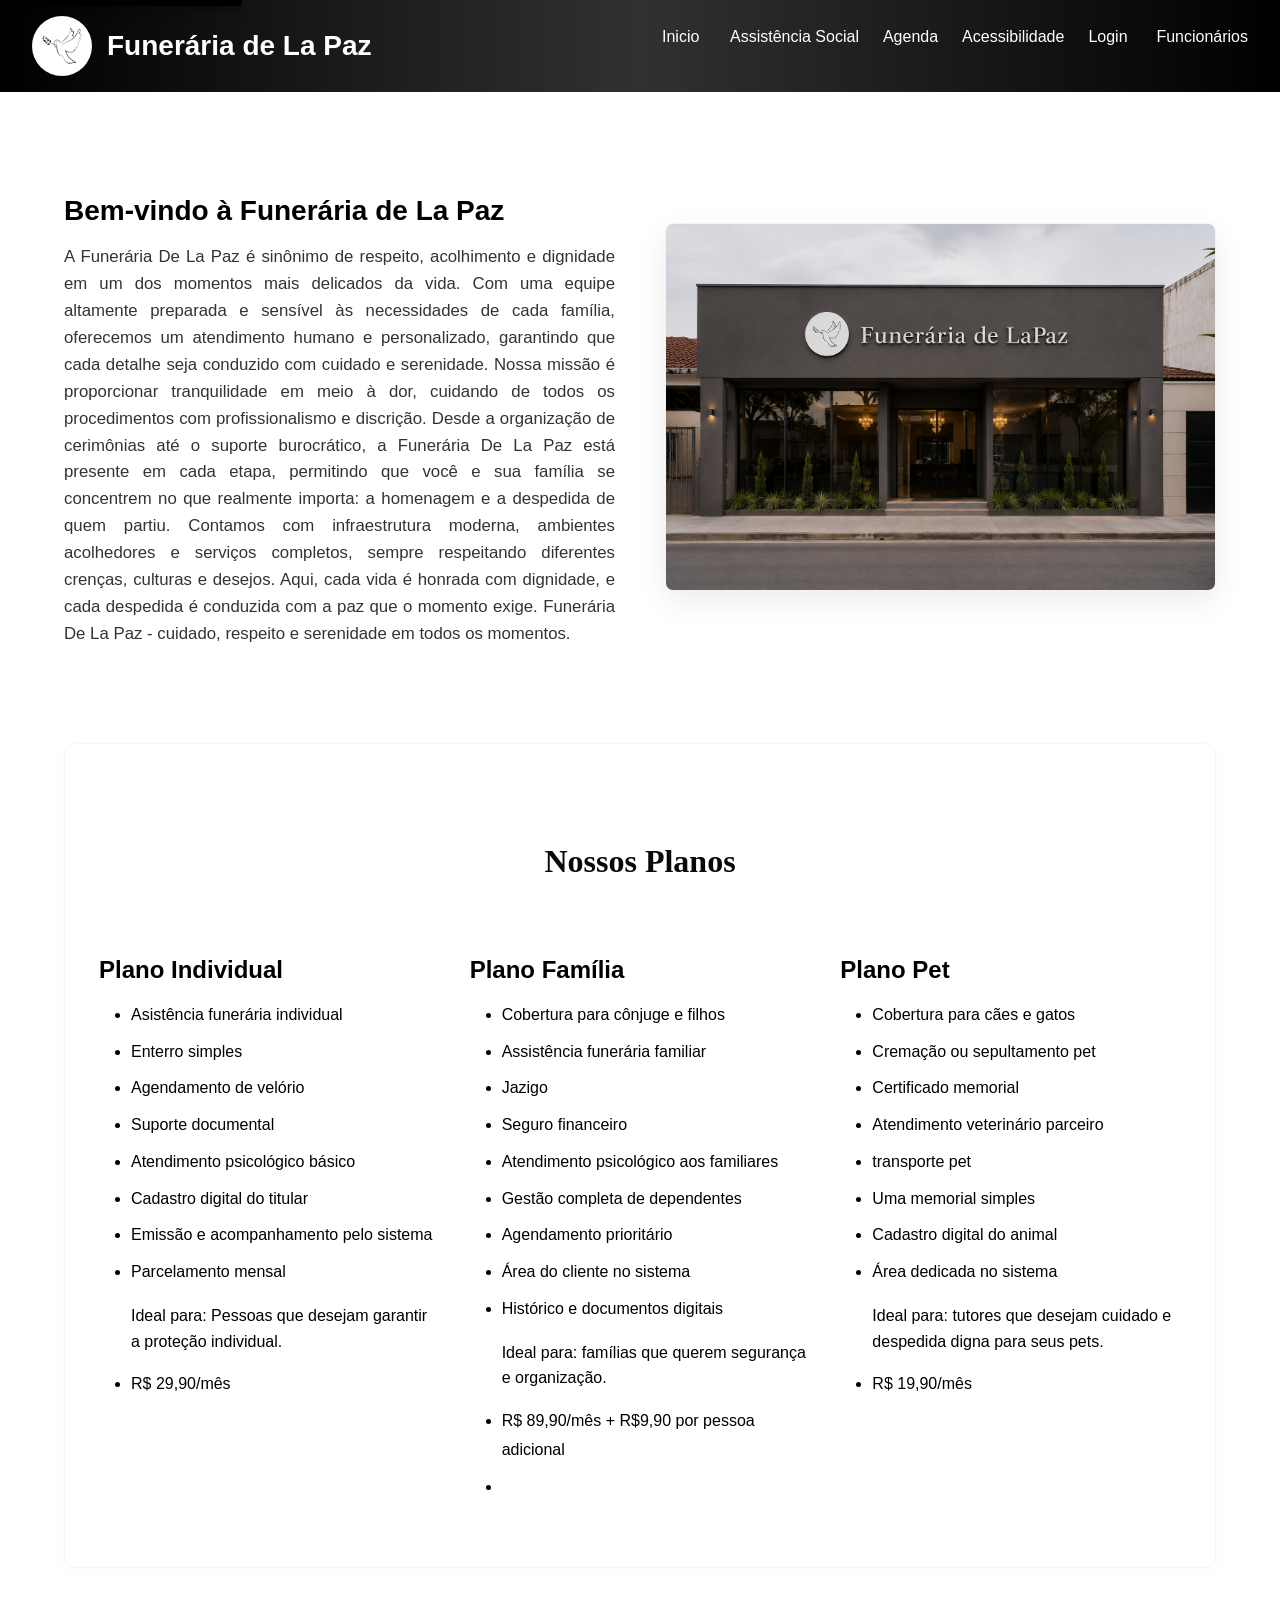
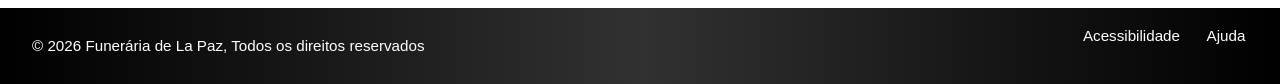
<file: index.html>
<!DOCTYPE html>
<html lang="pt-br">

<head>
    <meta charset="UTF-8">
    <meta name="viewport" content="width=device-width, initial-scale=1.0">
    <meta name="description" content="Funerária de La Paz - Serviços funerários com dignidade e respeito.">
    <link href="funcionários.css" rel="stylesheet">
    <link href="style.css" rel="stylesheet">
    <link href="acessibilidade.css" rel="stylesheet">
    <link href="header-footer.css" rel="stylesheet">
    <script src="acessibilidade.js"></script>
    <title>Funerária de La Paz - Serviços Funerários e Dignidade</title>
</head>

<body>
    <a id="pular" href="#main-content" class="skip-link">Pular para o conteúdo principal</a>
    
    <header id="head1" aria-label="Cabeçalho do site">
        <div id="logo">
            <img src="ccd43164-5520-470d-b7e7-92dbdd34407a.png" alt="Logo da Funerária de La Paz - Pomba">
            <h1>Funerária de La Paz</h1>
        </div>
        <nav id="links1" aria-label="Navegação principal">
            <a href="index.html" aria-current="page">Inicio</a>
            <a href="#">Assistência Social</a>
            <a href="agenda.html">Agenda</a>
            <a href="acessibilidade.html">Acessibilidade</a>
            <a href="login.html">Login</a>
            <a href="funcionarios.html">Funcionários</a>
        </nav>
    </header>
    <main id="main-content" role="main">
        <section class="cima">
            <div class="texto">
                <h2>Bem-vindo à Funerária de La Paz</h2>
                <p>A Funerária De La Paz é sinônimo de respeito, acolhimento e dignidade em um dos momentos mais
                    delicados da vida. Com uma equipe altamente preparada e sensível às necessidades de cada família,
                    oferecemos um atendimento humano e personalizado, garantindo que cada detalhe seja conduzido com
                    cuidado e serenidade.
                    Nossa missão é proporcionar tranquilidade em meio à dor, cuidando de todos os procedimentos com
                    profissionalismo e discrição. Desde a organização de cerimônias até o suporte burocrático, a
                    Funerária De La Paz está presente em cada etapa, permitindo que você e sua família se concentrem no
                    que realmente importa: a homenagem e a despedida de quem partiu.
                    Contamos com infraestrutura moderna, ambientes acolhedores e serviços completos, sempre respeitando
                    diferentes crenças, culturas e desejos. Aqui, cada vida é honrada com dignidade, e cada despedida é
                    conduzida com a paz que o momento exige.
                    Funerária De La Paz - cuidado, respeito e serenidade em todos os momentos.</p>
            </div>
            <div class="imagem">
                <img src="Frente funerária.png" alt="Fachada da Funerária de La Paz">
            </div>
        </section>
        <section class="planos">
            <h2>Nossos Planos</h2>
            <div class="planos-container">
                <article class="plano1">
                    <h3>Plano Individual</h3>
                    <ul>
                        <li>Asistência funerária individual</li>
                        <li>Enterro simples</li>
                        <li>Agendamento de velório</li>
                        <li>Suporte documental</li>
                        <li>Atendimento psicológico básico</li>
                        <li>Cadastro digital do titular</li>
                        <li>Emissão e acompanhamento pelo sistema</li>
                        <li>Parcelamento mensal</li>
                        <p>Ideal para: Pessoas que desejam garantir a proteção individual.</p>
                         <li>R$ 29,90/mês</li>

                    </ul>
                </article>
                <article class="plano2">
                    <h3>Plano Família</h3>
                    <ul>
                        <li>Cobertura para cônjuge e filhos</li>
                        <li>Assistência funerária familiar</li>
                        <li>Jazigo</li>
                        <li>Seguro financeiro</li>
                        <li>Atendimento psicológico aos familiares</li>
                        <li>Gestão completa de dependentes</li>
                        <li>Agendamento prioritário</li>
                        <li>Área do cliente no sistema</li>
                        <li>Histórico e documentos digitais</li>
                        <p>Ideal para: famílias que querem segurança e organização.</p>
                          <li>R$ 89,90/mês + R$9,90 por pessoa adicional<li>
                    </ul>
                </article>
                <article class="plano3">
                    <h3>Plano Pet</h3>
                    <ul>
                        <li>Cobertura para cães e gatos</li>
                        <li>Cremação ou sepultamento pet</li>
                        <li>Certificado memorial</li>
                        <li>Atendimento veterinário parceiro</li>
                        <li>transporte pet</li>
                        <li>Uma memorial simples</li>
                        <li>Cadastro digital do animal</li>
                        <li>Área dedicada no sistema</li>
                        <p>Ideal para: tutores que desejam cuidado e despedida digna para seus pets.</p>
                          <li>R$ 19,90/mês</li>
                    </ul>
                </article>
            </div>
        </section>
    </main>
    <footer role="contentinfo" aria-label="Rodapé do site">
        <div class="rodape-conteudo">
            <p>&copy; 2026 Funerária de La Paz, Todos os direitos reservados</p>
            <nav class="footer-links" aria-label="Links do rodapé">
                <a href="acessibilidade.html" aria-label="Painel de Acessibilidade">Acessibilidade</a>
                <a href="ajuda.html" aria-label="Página de Ajuda">Ajuda</a>
            </nav>
        </div>
    </footer>
</body>

</html>
</file>
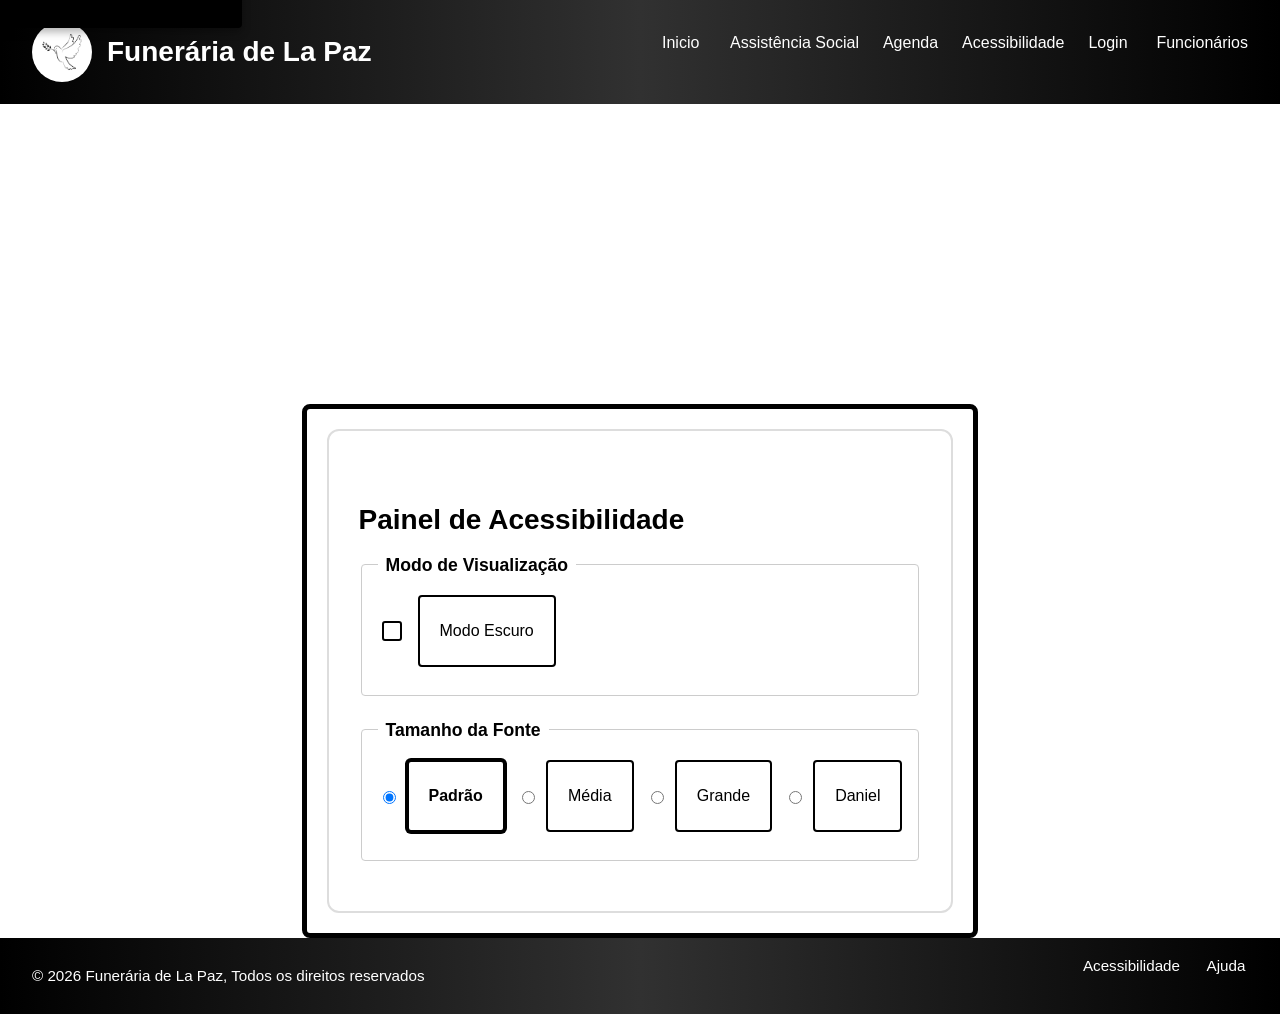
<file: acessibilidade.html>
<!DOCTYPE html>
<html lang="pt-br">
<head>
    <meta charset="UTF-8">
    <meta name="viewport" content="width=device-width, initial-scale=1.0">
    <meta name="description" content="Painel de Acessibilidade - Funerária de La Paz">
    <link href="funcionários.css" rel="stylesheet">
    <link href="acessibilidade.css" rel="stylesheet">
    <link href="header-footer.css" rel="stylesheet">
    <script src="acessibilidade.js"></script>
    <title>Acessibilidade - Funerária de La Paz</title>
</head>
<body>
    <a id="pular" href="#main-content" class="skip-link">Pular para o conteúdo principal</a>
    
    <header id="head1" aria-label="Cabeçalho do site">
        <div id="logo">
            <img src="ccd43164-5520-470d-b7e7-92dbdd34407a.png" alt="Logo da Funerária de La Paz - Pomba">
            <h1>Funerária de La Paz</h1>
        </div>
        <nav id="links1" aria-label="Navegação principal">
            <a href="index.html">Inicio</a>
            <a href="#">Assistência Social</a>
            <a href="agenda.html">Agenda</a>
            <a href="acessibilidade.html" aria-current="page">Acessibilidade</a>
            <a href="login.html">Login</a>
            <a href="funcionarios.html">Funcionários</a>
        </nav>
    </header>

    <main id="main-content" role="main">
        <div class="geral1">
            <div class="painel-acessibilidade">
                <h2>Painel de Acessibilidade</h2>
                
                <fieldset>
                    <legend>Modo de Visualização</legend>
                    <label for="toggle-contraste">
                        <input type="checkbox" id="toggle-contraste" class="checkbox-acessivel" aria-label="Ativar modo escuro">
                        <span class="btn-acessivel">Modo Escuro</span>
                    </label>
                </fieldset>

                <fieldset class="grupo-fontes">
                    <legend>Tamanho da Fonte</legend>
                    
                    <label for="fonte-padrao">
                        <input type="radio" id="fonte-padrao" name="escala-fonte" checked/>
                        <span class="btn-acessivel">Padrão</span>
                    </label>

                    <label for="fonte-media">
                        <input type="radio" id="fonte-media" name="escala-fonte"/>
                        <span class="btn-acessivel">Média</span>
                    </label>

                    <label for="fonte-grande">
                        <input type="radio" id="fonte-grande" name="escala-fonte"/>
                        <span class="btn-acessivel">Grande</span>
                    </label>

                    <label for="fonte-daniel">
                        <input type="radio" id="fonte-daniel" name="escala-fonte"/>
                        <span class="btn-acessivel">Daniel</span>
                    </label>
                </fieldset>
            </div>
        </div>
    </main>
    <footer role="contentinfo" aria-label="Rodapé do site">
        <div class="rodape-conteudo">
            <p>&copy; 2026 Funerária de La Paz, Todos os direitos reservados</p>
            <nav class="footer-links" aria-label="Links do rodapé">
                <a href="acessibilidade.html" aria-label="Painel de Acessibilidade" aria-current="page">Acessibilidade</a>
                <a href="ajuda.html" aria-label="Página de Ajuda">Ajuda</a>
            </nav>
        </div>
    </footer>
</body>
</html>
</file>
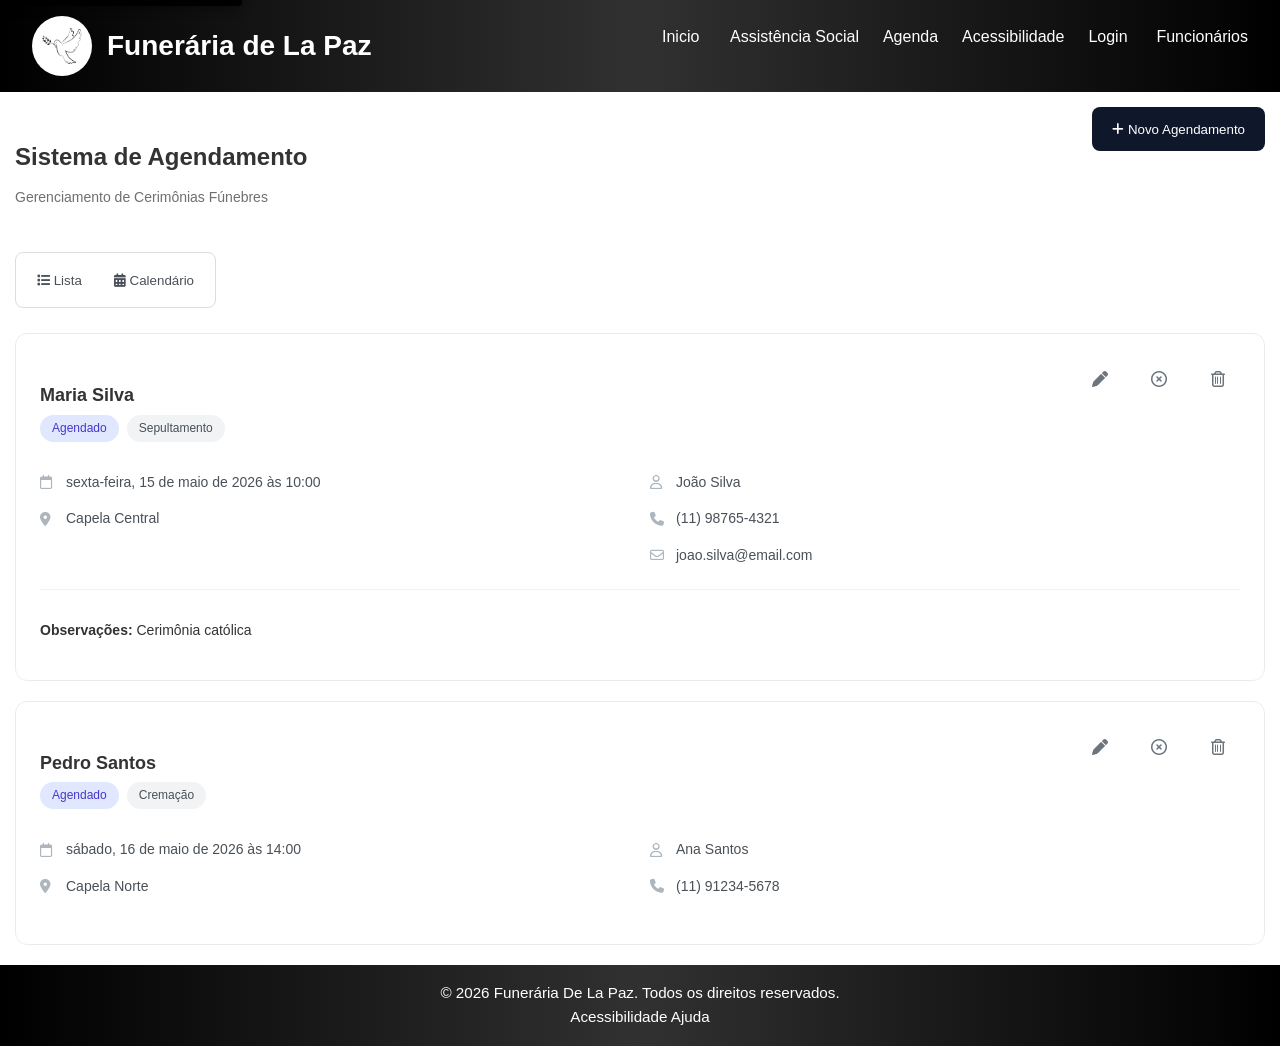
<file: agenda.html>
<!DOCTYPE html>
<html lang="pt-br">

<head>
    <meta charset="UTF-8">
    <meta name="viewport" content="width=device-width, initial-scale=1.0">
    <meta name="description" content="Sistema de Agendamento - Funerária de La Paz">
    <link href="funcionários.css" rel="stylesheet">
    <link href="acessibilidade.css" rel="stylesheet">
    <link href="agenda.css" rel="stylesheet">
    <link href="header-footer.css" rel="stylesheet">
    <link href="https://cdnjs.cloudflare.com/ajax/libs/font-awesome/6.4.0/css/all.min.css" rel="stylesheet">
    <script src="acessibilidade.js"></script>
    <title>Sistema de Agendamento - Funerária de La Paz</title>
</head>

<body>
    <a id="pular" href="#main-content" class="skip-link">Pular para o conteúdo principal</a>
    
    <header id="head1" aria-label="Cabeçalho do site">
        <div id="logo">
            <img src="ccd43164-5520-470d-b7e7-92dbdd34407a.png" alt="Logo da Funerária de La Paz - Pomba">
            <h1>Funerária de La Paz</h1>
        </div>
        <nav id="links1" aria-label="Navegação principal">
            <a href="index.html">Inicio</a>
            <a href="#">Assistência Social</a>
            <a href="agenda.html" aria-current="page">Agenda</a>
            <a href="acessibilidade.html">Acessibilidade</a>
            <a href="login.html">Login</a>
            <a href="funcionarios.html">Funcionários</a>
        </nav>
    </header>

    <main id="main-content" role="main" class="tudo">
        <div class="main-header">
            <div class="title-group">
                <h1>Sistema de Agendamento</h1>
                <p>Gerenciamento de Cerimônias Fúnebres</p>
            </div>
            <button class="btn-primary"><i class="fa-solid fa-plus"></i> Novo Agendamento</button>
        </div>
        <div class="view-toggle">
            <button class="toggle-btn"><i class="fa-solid fa-list"></i> Lista</button>
            <button class="toggle-btn"><i class="fa-solid fa-calendar-days"></i> Calendário</button>
        </div>

        <section class="card">
            <div class="card-header">
                <div class="user-info">
                    <h2>Maria Silva</h2>
                    <div class="tags">
                        <span class="tag tag-blue">Agendado</span>
                        <span class="tag tag-gray">Sepultamento</span>
                    </div>
                </div>
                <div class="actions">
                    <button title="Editar"><i class="fa-solid fa-pen"></i></button>
                    <button title="Cancelar"><i class="fa-regular fa-circle-xmark"></i></button>
                    <button title="Excluir"><i class="fa-regular fa-trash-can"></i></button>
                </div>
            </div>

            <div class="card-body">
                <div class="details-left">
                    <p><i class="fa-regular fa-calendar"></i> sexta-feira, 15 de maio de 2026 às 10:00</p>
                    <p><i class="fa-solid fa-location-dot"></i> Capela Central</p>
                </div>
                <div class="details-right">
                    <p><i class="fa-regular fa-user"></i> João Silva</p>
                    <p><i class="fa-solid fa-phone"></i> (11) 98765-4321</p>
                    <p><i class="fa-regular fa-envelope"></i> joao.silva@email.com</p>
                </div>
            </div>
            <div class="card-footer">
                <p><strong>Observações:</strong> Cerimônia católica</p>
            </div>
        </section>

        <section class="card">
            <div class="card-header">
                <div class="user-info">
                    <h2>Pedro Santos</h2>
                    <div class="tags">
                        <span class="tag tag-blue">Agendado</span>
                        <span class="tag tag-gray">Cremação</span>
                    </div>
                </div>
                <div class="actions">
                    <button title="Editar"><i class="fa-solid fa-pen"></i></button>
                    <button title="Cancelar"><i class="fa-regular fa-circle-xmark"></i></button>
                    <button title="Excluir"><i class="fa-regular fa-trash-can"></i></button>
                </div>
            </div>

            <div class="card-body">
                <div class="details-left">
                    <p><i class="fa-regular fa-calendar"></i> sábado, 16 de maio de 2026 às 14:00</p>
                    <p><i class="fa-solid fa-location-dot"></i> Capela Norte</p>
                </div>
                <div class="details-right">
                    <p><i class="fa-regular fa-user"></i> Ana Santos</p>
                    <p><i class="fa-solid fa-phone"></i> (11) 91234-5678</p>
                </div>
            </div>
        </section>
    </main>
<footer role="contentinfo" aria-label="Rodapé do site">
            <div class="aspas">
                <span>© 2026 Funerária De La Paz. Todos os direitos reservados.</span>
                <nav aria-label="Links do rodapé">
                    <a href="acessibilidade.html" aria-label="Painel de Acessibilidade">Acessibilidade</a>
                    <a href="ajuda.html" aria-label="Página de Ajuda">Ajuda</a>
                </nav>
            </div>
        </footer>


</body>

</html>
</file>
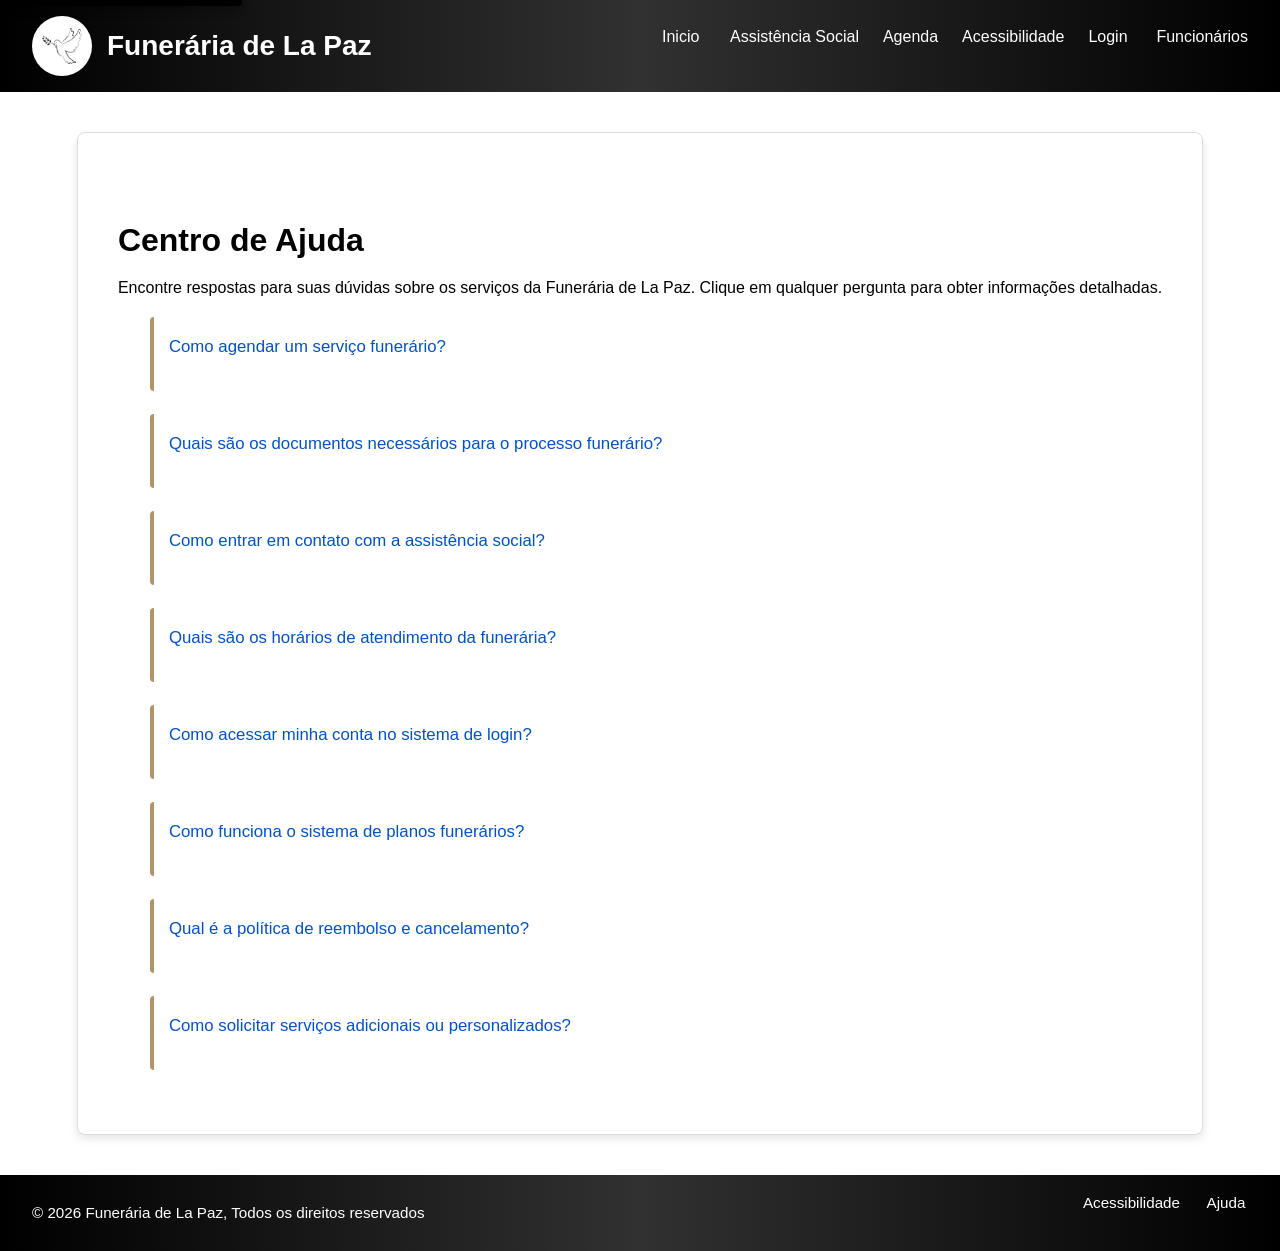
<file: ajuda.html>
<!DOCTYPE html>
<html lang="pt-br">
<head>
    <meta charset="UTF-8">
    <meta name="viewport" content="width=device-width, initial-scale=1.0">
    <meta name="description" content="Página de Ajuda - Funerária de La Paz">
    <link href="ajuda.css" rel="stylesheet">
    <link href="acessibilidade.css" rel="stylesheet">
    <link href="header-footer.css" rel="stylesheet">
    <script src="acessibilidade.js"></script>
    <title>Ajuda - Funerária de La Paz</title>
</head>
<body>
    <a id="pular" href="#main-content" class="skip-link">Pular para o conteúdo principal</a>
    
    <header id="head1" aria-label="Cabeçalho do site">
        <div id="logo">
            <img src="ccd43164-5520-470d-b7e7-92dbdd34407a.png" alt="Logo da Funerária de La Paz - Pomba">
            <h1>Funerária de La Paz</h1>
        </div>
        <nav id="links1" aria-label="Navegação principal">
            <a href="index.html">Inicio</a>
            <a href="#">Assistência Social</a>
            <a href="agenda.html">Agenda</a>
            <a href="acessibilidade.html">Acessibilidade</a>
            <a href="login.html">Login</a>
            <a href="funcionarios.html">Funcionários</a>
        </nav>
    </header>

    <main id="main-content" role="main">
        <section id="lista_ajuda" aria-label="Centro de ajuda com perguntas frequentes">
            <h1>Centro de Ajuda</h1>
            <p class="intro">Encontre respostas para suas dúvidas sobre os serviços da Funerária de La Paz. Clique em qualquer pergunta para obter informações detalhadas.</p>
            
            <nav aria-label="Tópicos de ajuda">
                <ul role="list">
                    <li><a href="ajuda1.html" title="Saiba como agendar um serviço funerário">Como agendar um serviço funerário?</a></li>
                    <li><a href="ajuda2.html" title="Conheça todos os documentos necessários">Quais são os documentos necessários para o processo funerário?</a></li>
                    <li><a href="ajuda3.html" title="Entre em contato com assistência social">Como entrar em contato com a assistência social?</a></li>
                    <li><a href="ajuda4.html" title="Consulte os horários de atendimento">Quais são os horários de atendimento da funerária?</a></li>
                    <li><a href="ajuda5.html" title="Aprenda como acessar sua conta">Como acessar minha conta no sistema de login?</a></li>
                    <li><a href="ajuda6.html" title="Conheça os diferentes planos funerários disponíveis">Como funciona o sistema de planos funerários?</a></li>
                    <li><a href="ajuda7.html" title="Saiba sobre reembolsos e cancelamentos">Qual é a política de reembolso e cancelamento?</a></li>
                    <li><a href="ajuda8.html" title="Descubra como solicitar serviços personalizados">Como solicitar serviços adicionais ou personalizados?</a></li>
                </ul>
            </nav>
        </section>
    </main>

    <footer role="contentinfo" aria-label="Rodapé do site">
        <div class="rodape-conteudo">
            <p>&copy; 2026 Funerária de La Paz, Todos os direitos reservados</p>
            <nav class="footer-links" aria-label="Links do rodapé">
                <a href="acessibilidade.html" aria-label="Painel de Acessibilidade">Acessibilidade</a>
                <a href="ajuda.html" aria-label="Página de Ajuda" aria-current="page">Ajuda</a>
            </nav>
        </div>
    </footer>
</body>
</html>
</file>
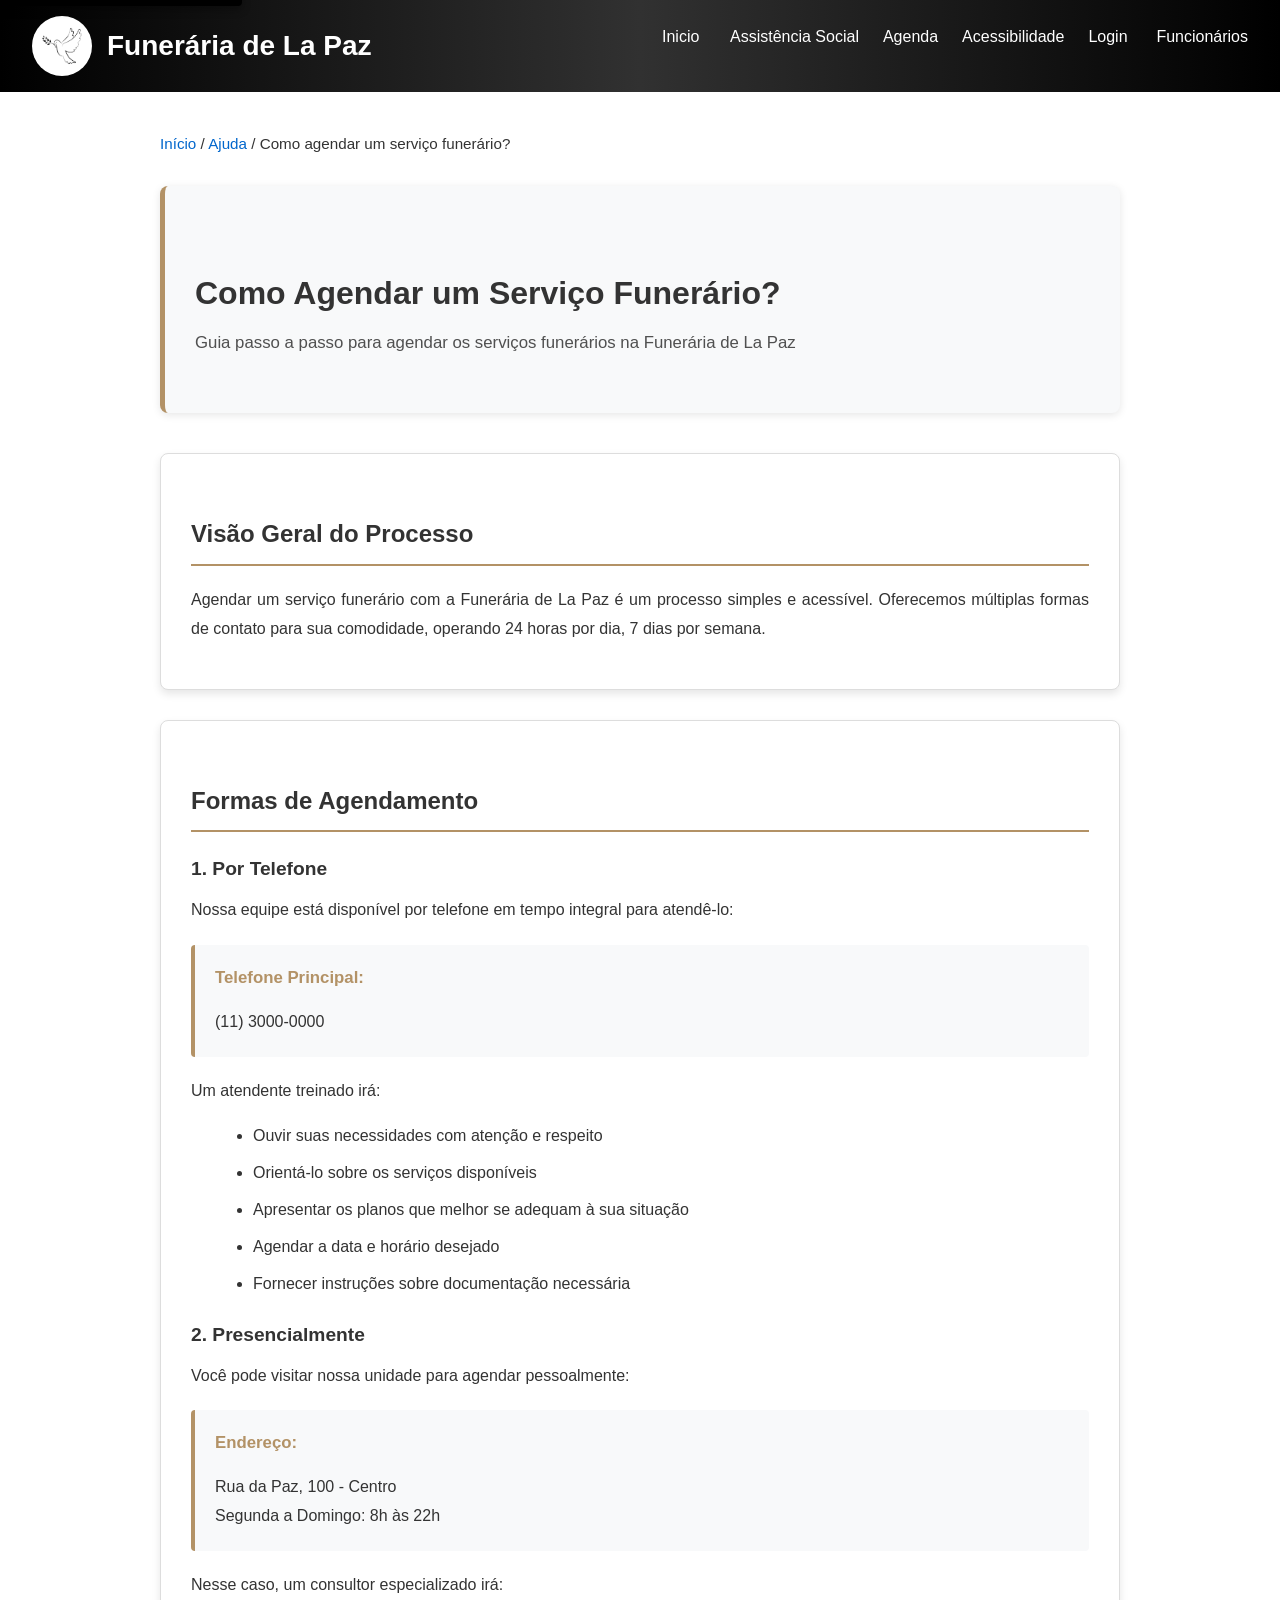
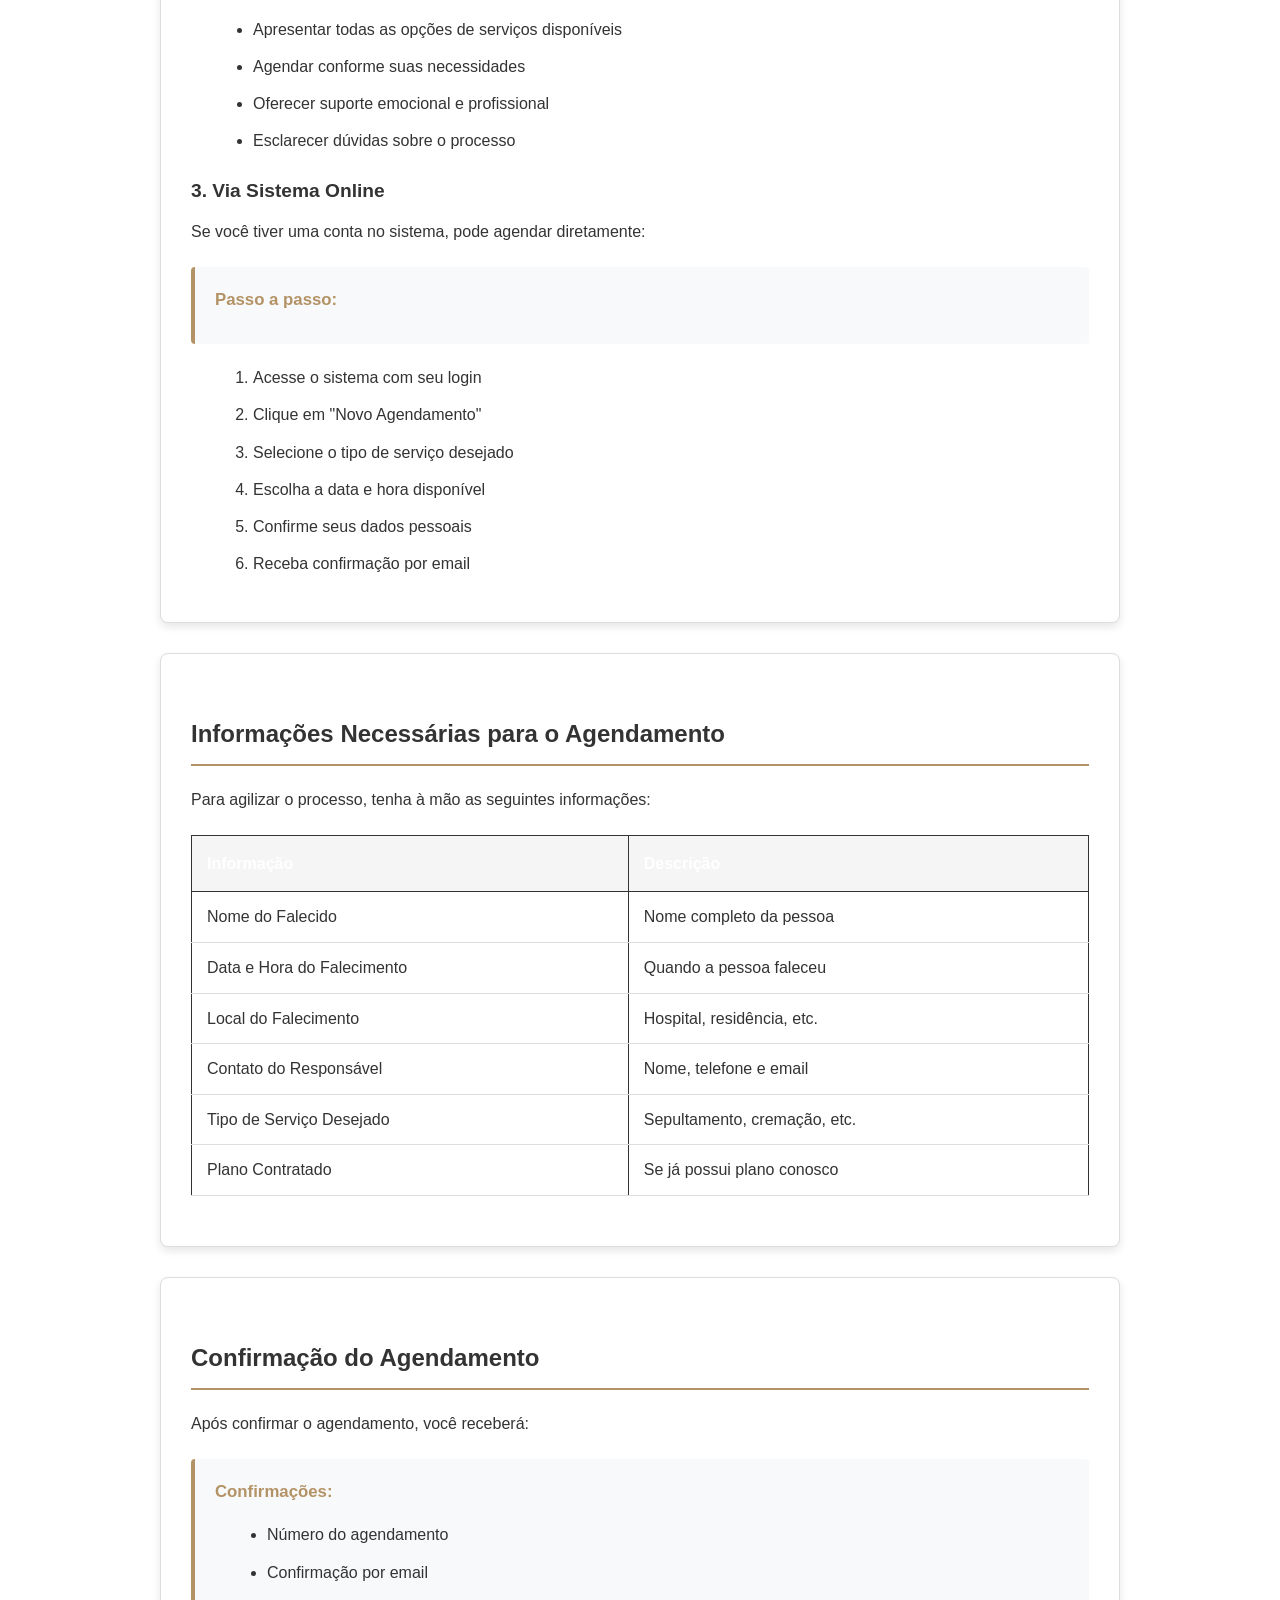
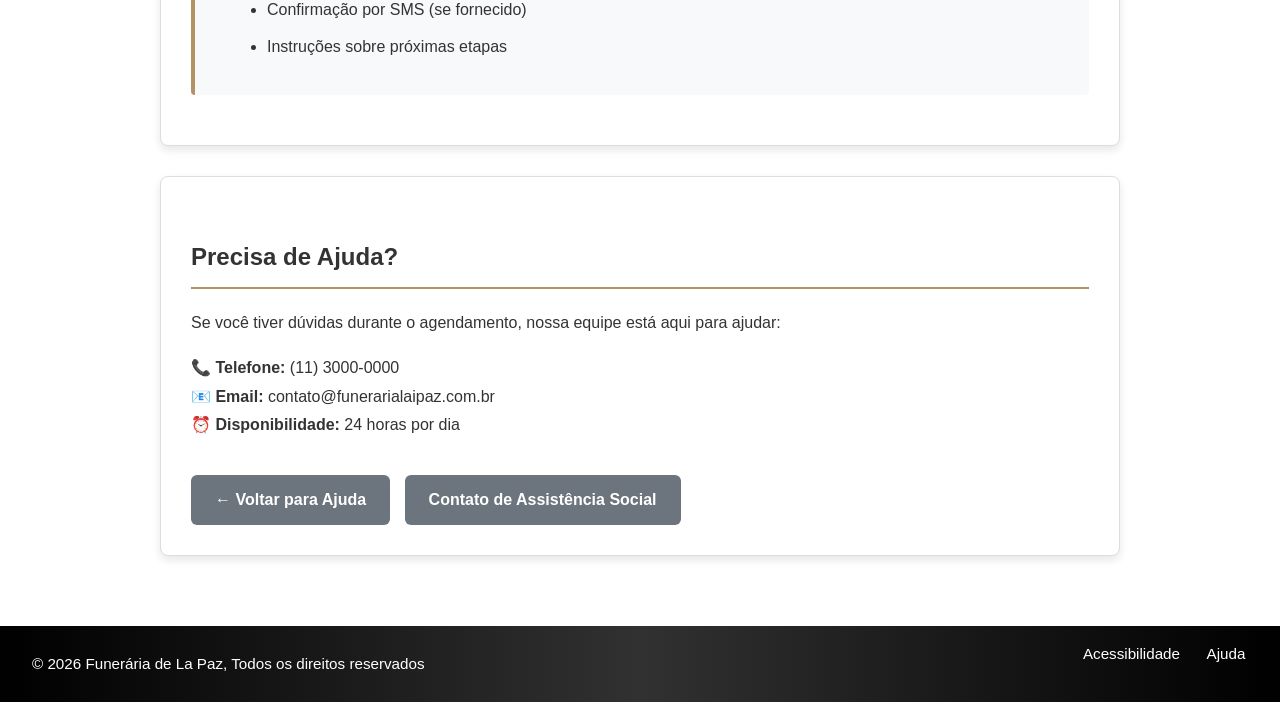
<file: ajuda1.html>
<!DOCTYPE html>
<html lang="pt-br">
<head>
    <meta charset="UTF-8">
    <meta name="viewport" content="width=device-width, initial-scale=1.0">
    <meta name="description" content="Como agendar um serviço funerário - Funerária de La Paz">
    <link href="acessibilidade.css" rel="stylesheet">
    <link href="header-footer.css" rel="stylesheet">
    <link href="ajuda-detalhes.css" rel="stylesheet">
    <script src="acessibilidade.js"></script>
    <title>Como Agendar um Serviço Funerário - Funerária de La Paz</title>
</head>
<body>
    <a id="pular" href="#main-content" class="skip-link">Pular para o conteúdo principal</a>
    
    <header id="head1" aria-label="Cabeçalho do site">
        <div id="logo">
            <img src="ccd43164-5520-470d-b7e7-92dbdd34407a.png" alt="Logo da Funerária de La Paz - Pomba">
            <h1>Funerária de La Paz</h1>
        </div>
        <nav id="links1" aria-label="Navegação principal">
            <a href="index.html">Inicio</a>
            <a href="#">Assistência Social</a>
            <a href="agenda.html">Agenda</a>
            <a href="acessibilidade.html">Acessibilidade</a>
            <a href="login.html">Login</a>
            <a href="funcionarios.html">Funcionários</a>
        </nav>
    </header>

    <main id="main-content" role="main">
        <nav class="breadcrumb" aria-label="Navegação de caminho">
            <a href="index.html">Início</a> / 
            <a href="ajuda.html">Ajuda</a> / 
            <span>Como agendar um serviço funerário?</span>
        </nav>

        <section class="page-header">
            <h1>Como Agendar um Serviço Funerário?</h1>
            <p>Guia passo a passo para agendar os serviços funerários na Funerária de La Paz</p>
        </section>

        <section class="content-section">
            <h2>Visão Geral do Processo</h2>
            <p>Agendar um serviço funerário com a Funerária de La Paz é um processo simples e acessível. Oferecemos múltiplas formas de contato para sua comodidade, operando 24 horas por dia, 7 dias por semana.</p>
        </section>

        <section class="content-section">
            <h2>Formas de Agendamento</h2>

            <h3>1. Por Telefone</h3>
            <p>Nossa equipe está disponível por telefone em tempo integral para atendê-lo:</p>
            <div class="info-box">
                <strong>Telefone Principal:</strong>
                <p>(11) 3000-0000</p>
            </div>
            <p>Um atendente treinado irá:</p>
            <ul>
                <li>Ouvir suas necessidades com atenção e respeito</li>
                <li>Orientá-lo sobre os serviços disponíveis</li>
                <li>Apresentar os planos que melhor se adequam à sua situação</li>
                <li>Agendar a data e horário desejado</li>
                <li>Fornecer instruções sobre documentação necessária</li>
            </ul>

            <h3>2. Presencialmente</h3>
            <p>Você pode visitar nossa unidade para agendar pessoalmente:</p>
            <div class="info-box">
                <strong>Endereço:</strong>
                <p>Rua da Paz, 100 - Centro<br>
                   Segunda a Domingo: 8h às 22h</p>
            </div>
            <p>Nesse caso, um consultor especializado irá:</p>
            <ul>
                <li>Apresentar todas as opções de serviços disponíveis</li>
                <li>Agendar conforme suas necessidades</li>
                <li>Oferecer suporte emocional e profissional</li>
                <li>Esclarecer dúvidas sobre o processo</li>
            </ul>

            <h3>3. Via Sistema Online</h3>
            <p>Se você tiver uma conta no sistema, pode agendar diretamente:</p>
            <div class="info-box">
                <strong>Passo a passo:</strong>
            </div>
            <ol>
                <li>Acesse o sistema com seu login</li>
                <li>Clique em "Novo Agendamento"</li>
                <li>Selecione o tipo de serviço desejado</li>
                <li>Escolha a data e hora disponível</li>
                <li>Confirme seus dados pessoais</li>
                <li>Receba confirmação por email</li>
            </ol>
        </section>

        <section class="content-section">
            <h2>Informações Necessárias para o Agendamento</h2>
            <p>Para agilizar o processo, tenha à mão as seguintes informações:</p>
            <table>
                <thead>
                    <tr>
                        <th>Informação</th>
                        <th>Descrição</th>
                    </tr>
                </thead>
                <tbody>
                    <tr>
                        <td>Nome do Falecido</td>
                        <td>Nome completo da pessoa</td>
                    </tr>
                    <tr>
                        <td>Data e Hora do Falecimento</td>
                        <td>Quando a pessoa faleceu</td>
                    </tr>
                    <tr>
                        <td>Local do Falecimento</td>
                        <td>Hospital, residência, etc.</td>
                    </tr>
                    <tr>
                        <td>Contato do Responsável</td>
                        <td>Nome, telefone e email</td>
                    </tr>
                    <tr>
                        <td>Tipo de Serviço Desejado</td>
                        <td>Sepultamento, cremação, etc.</td>
                    </tr>
                    <tr>
                        <td>Plano Contratado</td>
                        <td>Se já possui plano conosco</td>
                    </tr>
                </tbody>
            </table>
        </section>

        <section class="content-section">
            <h2>Confirmação do Agendamento</h2>
            <p>Após confirmar o agendamento, você receberá:</p>
            <div class="info-box">
                <strong>Confirmações:</strong>
                <ul style="margin-left: 20px;">
                    <li>Número do agendamento</li>
                    <li>Confirmação por email</li>
                    <li>Confirmação por SMS (se fornecido)</li>
                    <li>Instruções sobre próximas etapas</li>
                </ul>
            </div>
        </section>

        <section class="content-section">
            <h2>Precisa de Ajuda?</h2>
            <p>Se você tiver dúvidas durante o agendamento, nossa equipe está aqui para ajudar:</p>
            <p>
                <strong>📞 Telefone:</strong> (11) 3000-0000<br>
                <strong>📧 Email:</strong> contato@funerarialaipaz.com.br<br>
                <strong>⏰ Disponibilidade:</strong> 24 horas por dia
            </p>
            <a href="ajuda.html" class="btn btn-secondary">← Voltar para Ajuda</a>
            <a href="acessibilidade.html" class="btn btn-secondary">Contato de Assistência Social</a>
        </section>
    </main>

    <footer role="contentinfo" aria-label="Rodapé do site">
        <div class="rodape-conteudo">
            <p>&copy; 2026 Funerária de La Paz, Todos os direitos reservados</p>
            <nav class="footer-links" aria-label="Links do rodapé">
                <a href="acessibilidade.html" aria-label="Painel de Acessibilidade">Acessibilidade</a>
                <a href="ajuda.html" aria-label="Página de Ajuda">Ajuda</a>
            </nav>
        </div>
    </footer>
</body>
</html>
</file>
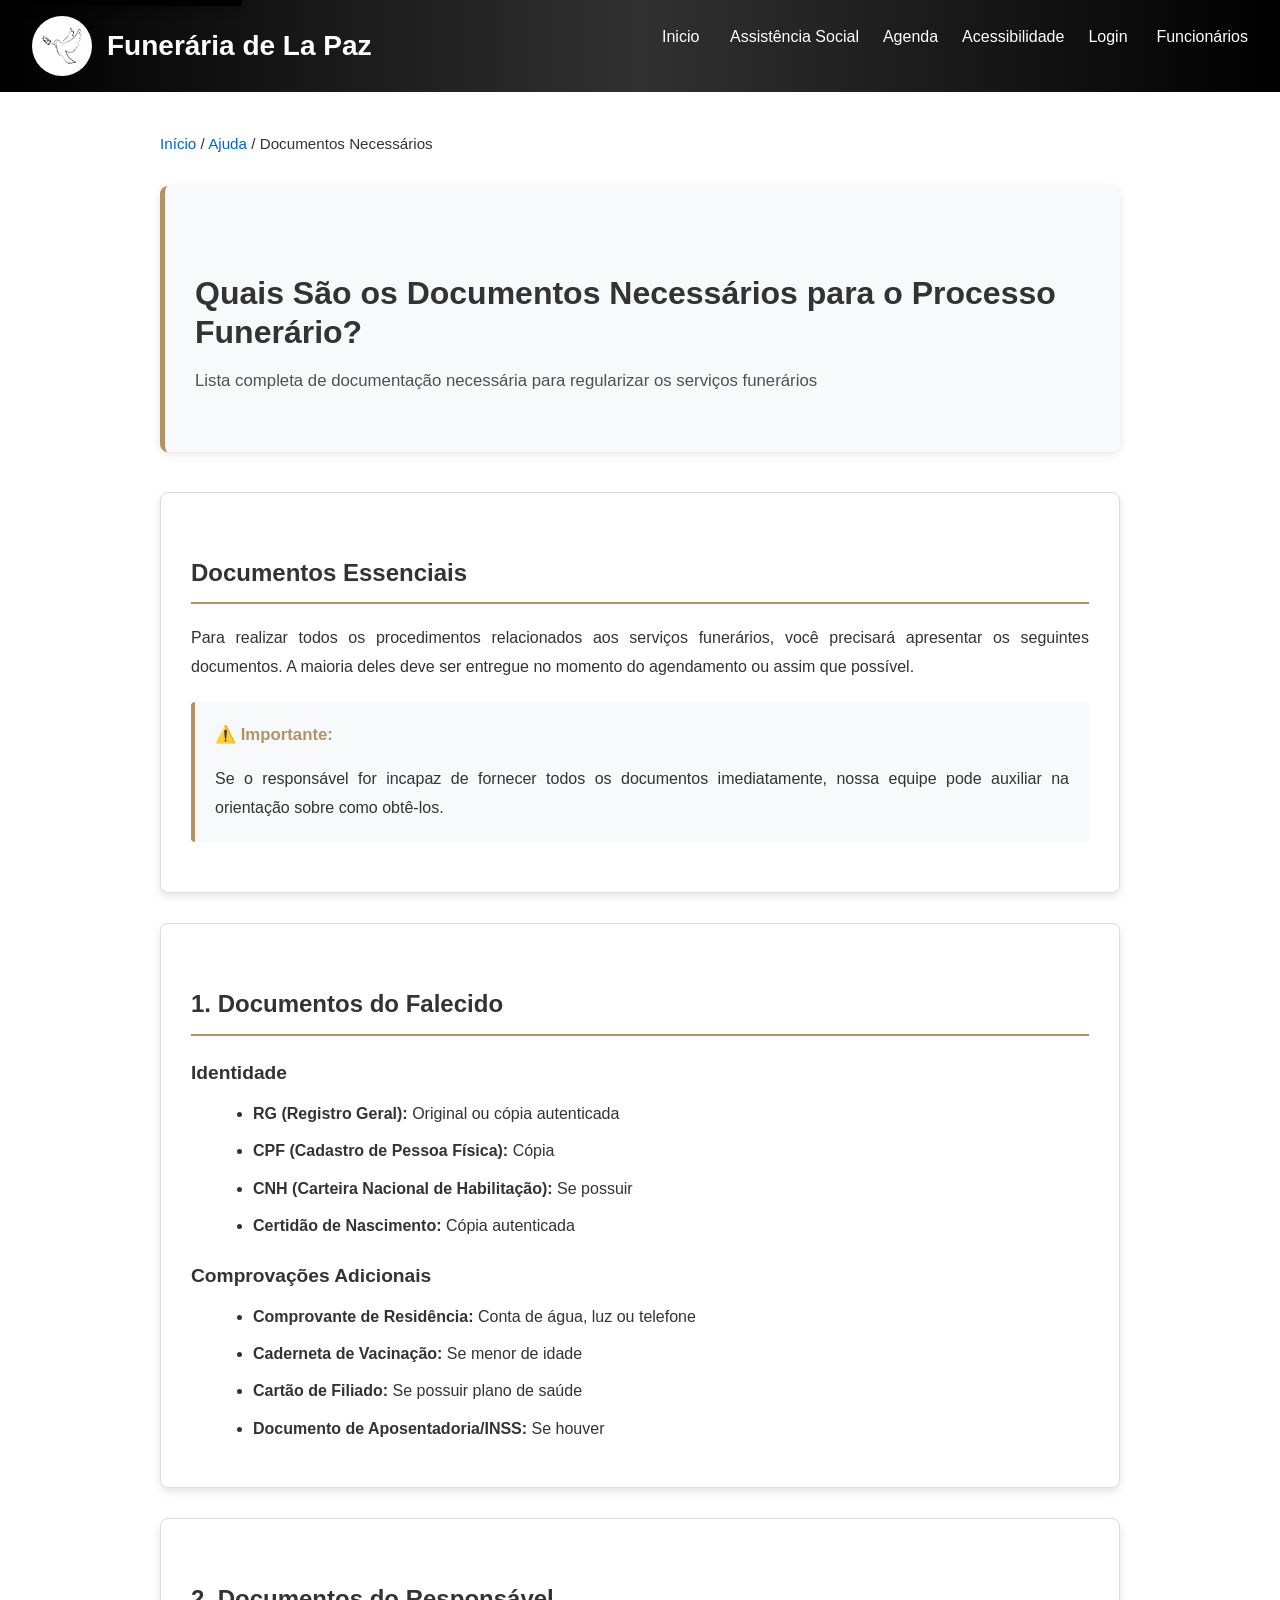
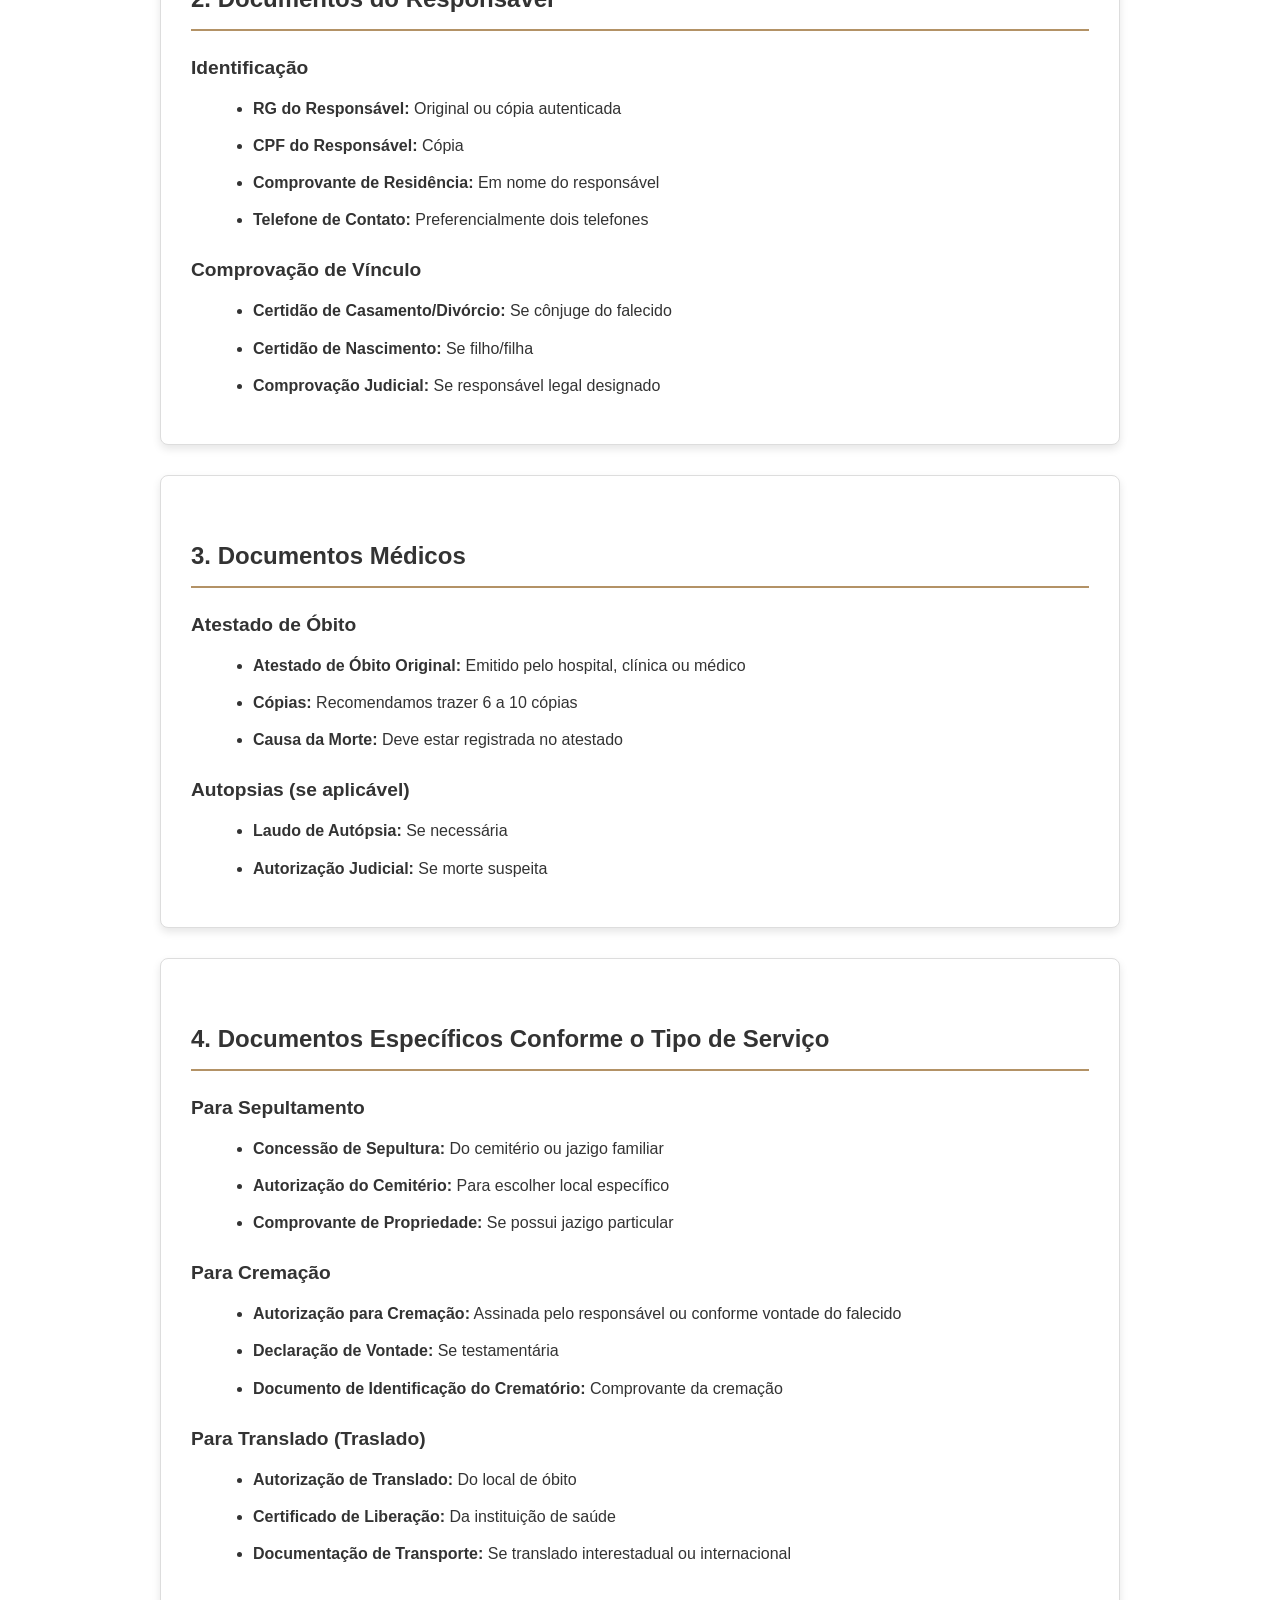
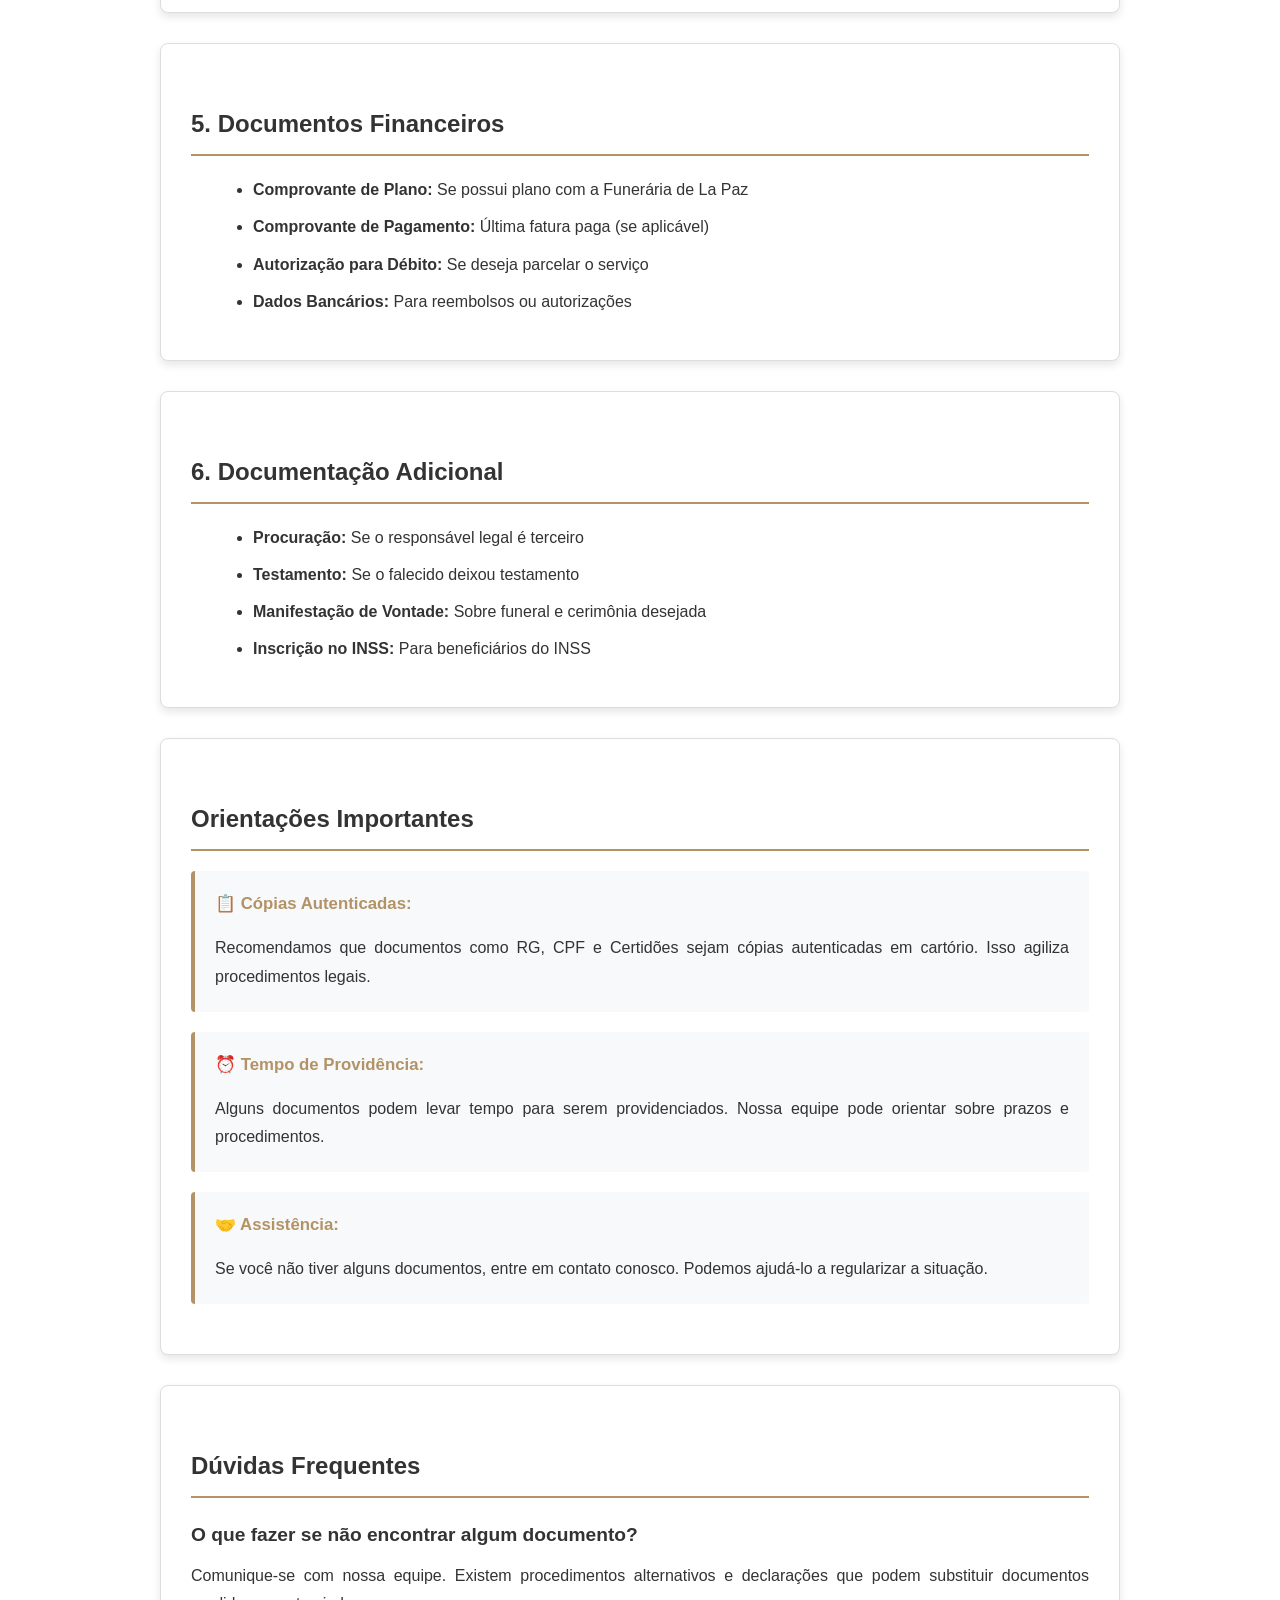
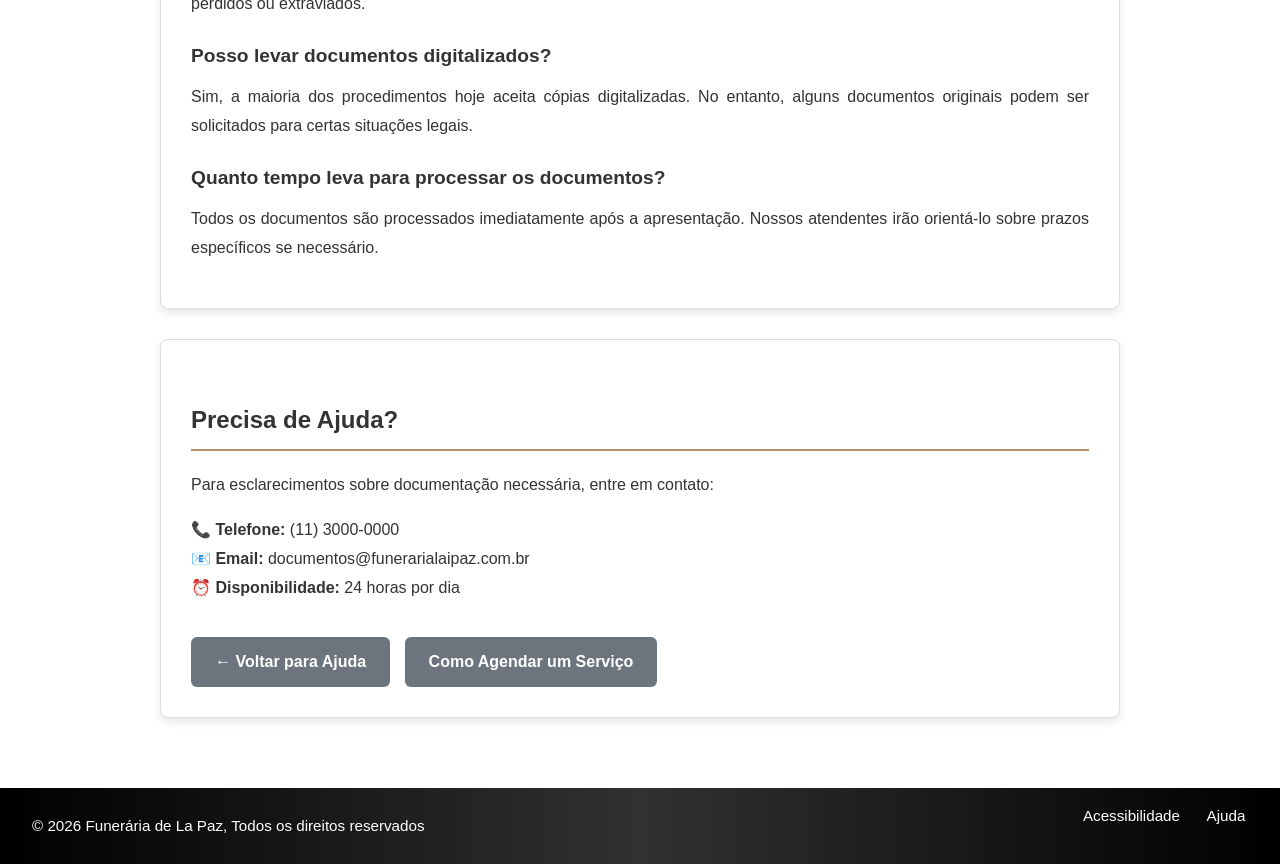
<file: ajuda2.html>
<!DOCTYPE html>
<html lang="pt-br">
<head>
    <meta charset="UTF-8">
    <meta name="viewport" content="width=device-width, initial-scale=1.0">
    <meta name="description" content="Documentos necessários para processo funerário - Funerária de La Paz">
    <link href="acessibilidade.css" rel="stylesheet">
    <link href="header-footer.css" rel="stylesheet">
    <link href="ajuda-detalhes.css" rel="stylesheet">
    <script src="acessibilidade.js"></script>
    <title>Documentos Necessários - Funerária de La Paz</title>
</head>
<body>
    <a id="pular" href="#main-content" class="skip-link">Pular para o conteúdo principal</a>
    
    <header id="head1" aria-label="Cabeçalho do site">
        <div id="logo">
            <img src="ccd43164-5520-470d-b7e7-92dbdd34407a.png" alt="Logo da Funerária de La Paz - Pomba">
            <h1>Funerária de La Paz</h1>
        </div>
        <nav id="links1" aria-label="Navegação principal">
            <a href="index.html">Inicio</a>
            <a href="#">Assistência Social</a>
            <a href="agenda.html">Agenda</a>
            <a href="acessibilidade.html">Acessibilidade</a>
            <a href="login.html">Login</a>
            <a href="funcionarios.html">Funcionários</a>
        </nav>
    </header>

    <main id="main-content" role="main">
        <nav class="breadcrumb" aria-label="Navegação de caminho">
            <a href="index.html">Início</a> / 
            <a href="ajuda.html">Ajuda</a> / 
            <span>Documentos Necessários</span>
        </nav>

        <section class="page-header">
            <h1>Quais São os Documentos Necessários para o Processo Funerário?</h1>
            <p>Lista completa de documentação necessária para regularizar os serviços funerários</p>
        </section>

        <section class="content-section">
            <h2>Documentos Essenciais</h2>
            <p>Para realizar todos os procedimentos relacionados aos serviços funerários, você precisará apresentar os seguintes documentos. A maioria deles deve ser entregue no momento do agendamento ou assim que possível.</p>

            <div class="info-box">
                <strong>⚠️ Importante:</strong>
                <p>Se o responsável for incapaz de fornecer todos os documentos imediatamente, nossa equipe pode auxiliar na orientação sobre como obtê-los.</p>
            </div>
        </section>

        <section class="content-section">
            <h2>1. Documentos do Falecido</h2>

            <h3>Identidade</h3>
            <ul>
                <li><strong>RG (Registro Geral):</strong> Original ou cópia autenticada</li>
                <li><strong>CPF (Cadastro de Pessoa Física):</strong> Cópia</li>
                <li><strong>CNH (Carteira Nacional de Habilitação):</strong> Se possuir</li>
                <li><strong>Certidão de Nascimento:</strong> Cópia autenticada</li>
            </ul>

            <h3>Comprovações Adicionais</h3>
            <ul>
                <li><strong>Comprovante de Residência:</strong> Conta de água, luz ou telefone</li>
                <li><strong>Caderneta de Vacinação:</strong> Se menor de idade</li>
                <li><strong>Cartão de Filiado:</strong> Se possuir plano de saúde</li>
                <li><strong>Documento de Aposentadoria/INSS:</strong> Se houver</li>
            </ul>
        </section>

        <section class="content-section">
            <h2>2. Documentos do Responsável</h2>

            <h3>Identificação</h3>
            <ul>
                <li><strong>RG do Responsável:</strong> Original ou cópia autenticada</li>
                <li><strong>CPF do Responsável:</strong> Cópia</li>
                <li><strong>Comprovante de Residência:</strong> Em nome do responsável</li>
                <li><strong>Telefone de Contato:</strong> Preferencialmente dois telefones</li>
            </ul>

            <h3>Comprovação de Vínculo</h3>
            <ul>
                <li><strong>Certidão de Casamento/Divórcio:</strong> Se cônjuge do falecido</li>
                <li><strong>Certidão de Nascimento:</strong> Se filho/filha</li>
                <li><strong>Comprovação Judicial:</strong> Se responsável legal designado</li>
            </ul>
        </section>

        <section class="content-section">
            <h2>3. Documentos Médicos</h2>

            <h3>Atestado de Óbito</h3>
            <ul>
                <li><strong>Atestado de Óbito Original:</strong> Emitido pelo hospital, clínica ou médico</li>
                <li><strong>Cópias:</strong> Recomendamos trazer 6 a 10 cópias</li>
                <li><strong>Causa da Morte:</strong> Deve estar registrada no atestado</li>
            </ul>

            <h3>Autopsias (se aplicável)</h3>
            <ul>
                <li><strong>Laudo de Autópsia:</strong> Se necessária</li>
                <li><strong>Autorização Judicial:</strong> Se morte suspeita</li>
            </ul>
        </section>

        <section class="content-section">
            <h2>4. Documentos Específicos Conforme o Tipo de Serviço</h2>

            <h3>Para Sepultamento</h3>
            <ul>
                <li><strong>Concessão de Sepultura:</strong> Do cemitério ou jazigo familiar</li>
                <li><strong>Autorização do Cemitério:</strong> Para escolher local específico</li>
                <li><strong>Comprovante de Propriedade:</strong> Se possui jazigo particular</li>
            </ul>

            <h3>Para Cremação</h3>
            <ul>
                <li><strong>Autorização para Cremação:</strong> Assinada pelo responsável ou conforme vontade do falecido</li>
                <li><strong>Declaração de Vontade:</strong> Se testamentária</li>
                <li><strong>Documento de Identificação do Crematório:</strong> Comprovante da cremação</li>
            </ul>

            <h3>Para Translado (Traslado)</h3>
            <ul>
                <li><strong>Autorização de Translado:</strong> Do local de óbito</li>
                <li><strong>Certificado de Liberação:</strong> Da instituição de saúde</li>
                <li><strong>Documentação de Transporte:</strong> Se translado interestadual ou internacional</li>
            </ul>
        </section>

        <section class="content-section">
            <h2>5. Documentos Financeiros</h2>
            <ul>
                <li><strong>Comprovante de Plano:</strong> Se possui plano com a Funerária de La Paz</li>
                <li><strong>Comprovante de Pagamento:</strong> Última fatura paga (se aplicável)</li>
                <li><strong>Autorização para Débito:</strong> Se deseja parcelar o serviço</li>
                <li><strong>Dados Bancários:</strong> Para reembolsos ou autorizações</li>
            </ul>
        </section>

        <section class="content-section">
            <h2>6. Documentação Adicional</h2>
            <ul>
                <li><strong>Procuração:</strong> Se o responsável legal é terceiro</li>
                <li><strong>Testamento:</strong> Se o falecido deixou testamento</li>
                <li><strong>Manifestação de Vontade:</strong> Sobre funeral e cerimônia desejada</li>
                <li><strong>Inscrição no INSS:</strong> Para beneficiários do INSS</li>
            </ul>
        </section>

        <section class="content-section">
            <h2>Orientações Importantes</h2>

            <div class="info-box">
                <strong>📋 Cópias Autenticadas:</strong>
                <p>Recomendamos que documentos como RG, CPF e Certidões sejam cópias autenticadas em cartório. Isso agiliza procedimentos legais.</p>
            </div>

            <div class="info-box">
                <strong>⏰ Tempo de Providência:</strong>
                <p>Alguns documentos podem levar tempo para serem providenciados. Nossa equipe pode orientar sobre prazos e procedimentos.</p>
            </div>

            <div class="info-box">
                <strong>🤝 Assistência:</strong>
                <p>Se você não tiver alguns documentos, entre em contato conosco. Podemos ajudá-lo a regularizar a situação.</p>
            </div>
        </section>

        <section class="content-section">
            <h2>Dúvidas Frequentes</h2>

            <h3>O que fazer se não encontrar algum documento?</h3>
            <p>Comunique-se com nossa equipe. Existem procedimentos alternativos e declarações que podem substituir documentos perdidos ou extraviados.</p>

            <h3>Posso levar documentos digitalizados?</h3>
            <p>Sim, a maioria dos procedimentos hoje aceita cópias digitalizadas. No entanto, alguns documentos originais podem ser solicitados para certas situações legais.</p>

            <h3>Quanto tempo leva para processar os documentos?</h3>
            <p>Todos os documentos são processados imediatamente após a apresentação. Nossos atendentes irão orientá-lo sobre prazos específicos se necessário.</p>
        </section>

        <section class="content-section">
            <h2>Precisa de Ajuda?</h2>
            <p>Para esclarecimentos sobre documentação necessária, entre em contato:</p>
            <p>
                <strong>📞 Telefone:</strong> (11) 3000-0000<br>
                <strong>📧 Email:</strong> documentos@funerarialaipaz.com.br<br>
                <strong>⏰ Disponibilidade:</strong> 24 horas por dia
            </p>
            <a href="ajuda.html" class="btn btn-secondary">← Voltar para Ajuda</a>
            <a href="ajuda1.html" class="btn btn-secondary">Como Agendar um Serviço</a>
        </section>
    </main>

    <footer role="contentinfo" aria-label="Rodapé do site">
        <div class="rodape-conteudo">
            <p>&copy; 2026 Funerária de La Paz, Todos os direitos reservados</p>
            <nav class="footer-links" aria-label="Links do rodapé">
                <a href="acessibilidade.html" aria-label="Painel de Acessibilidade">Acessibilidade</a>
                <a href="ajuda.html" aria-label="Página de Ajuda">Ajuda</a>
            </nav>
        </div>
    </footer>
</body>
</html>
</file>
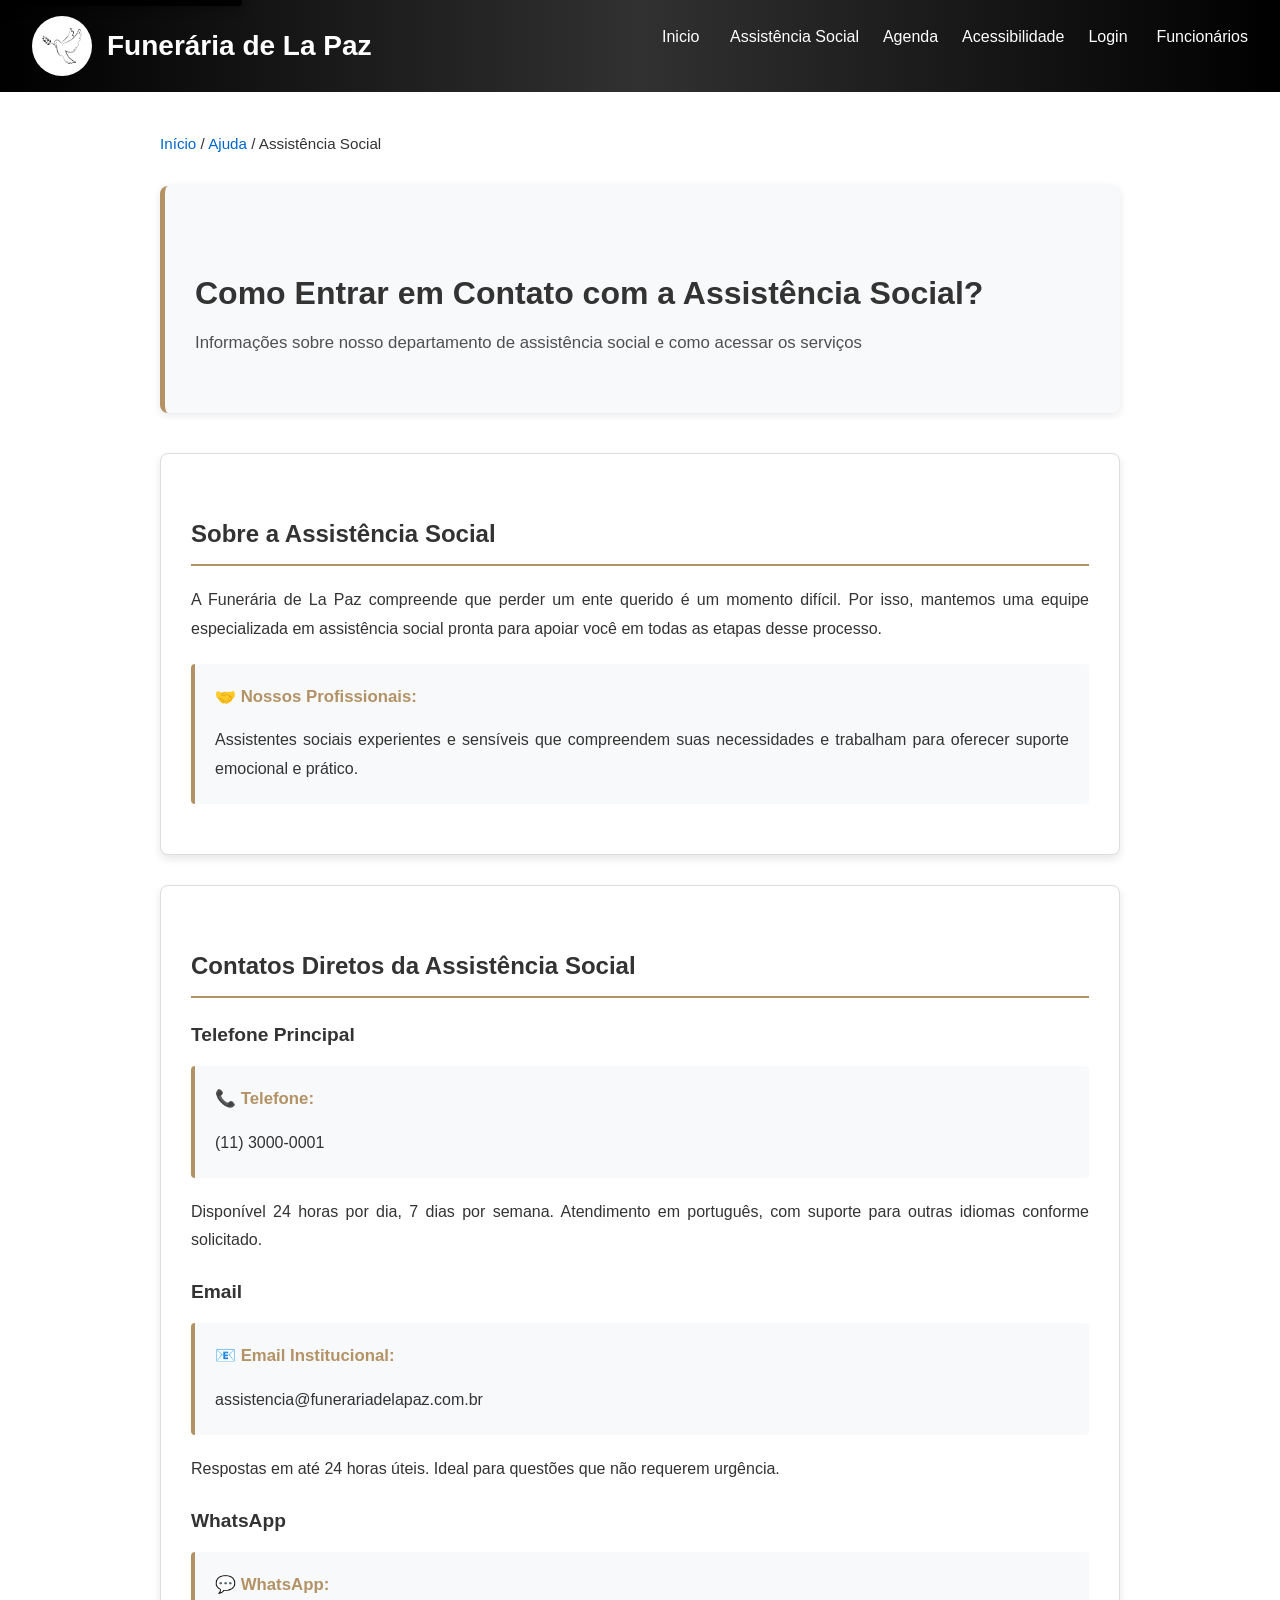
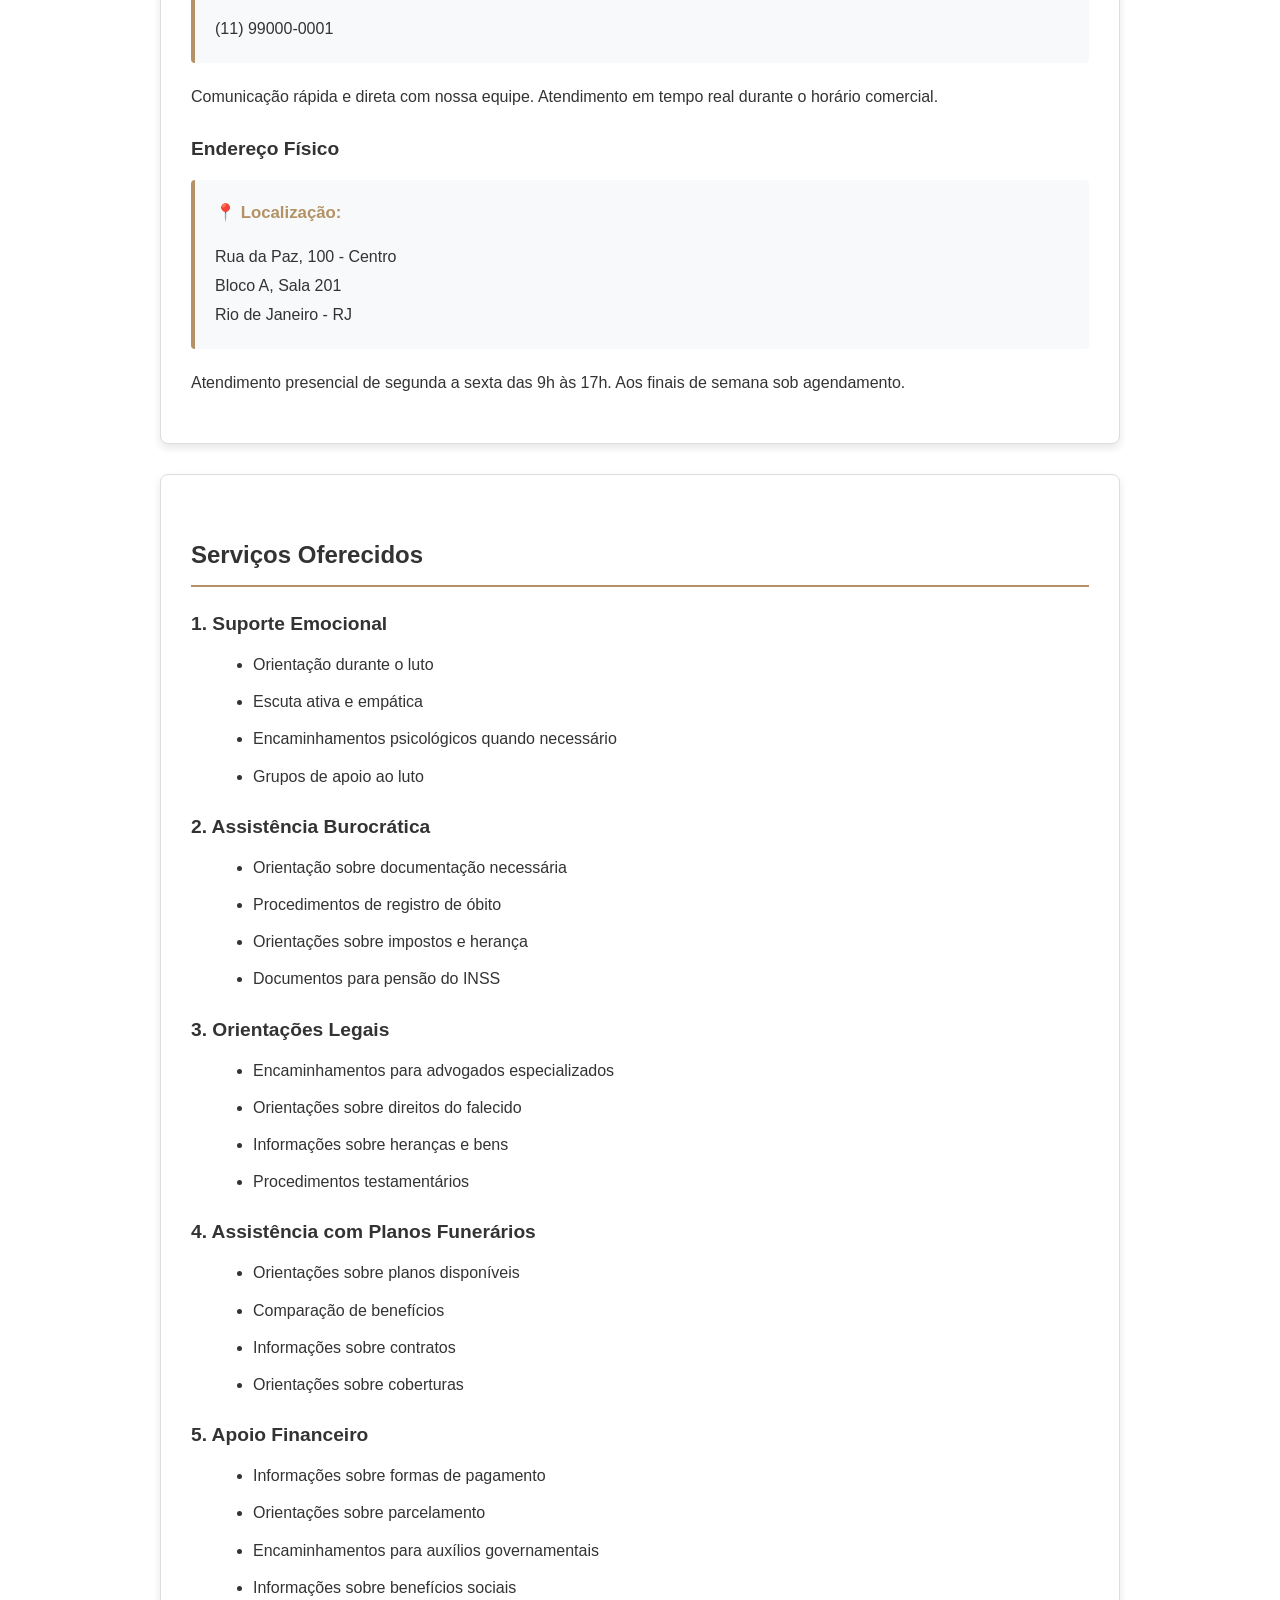
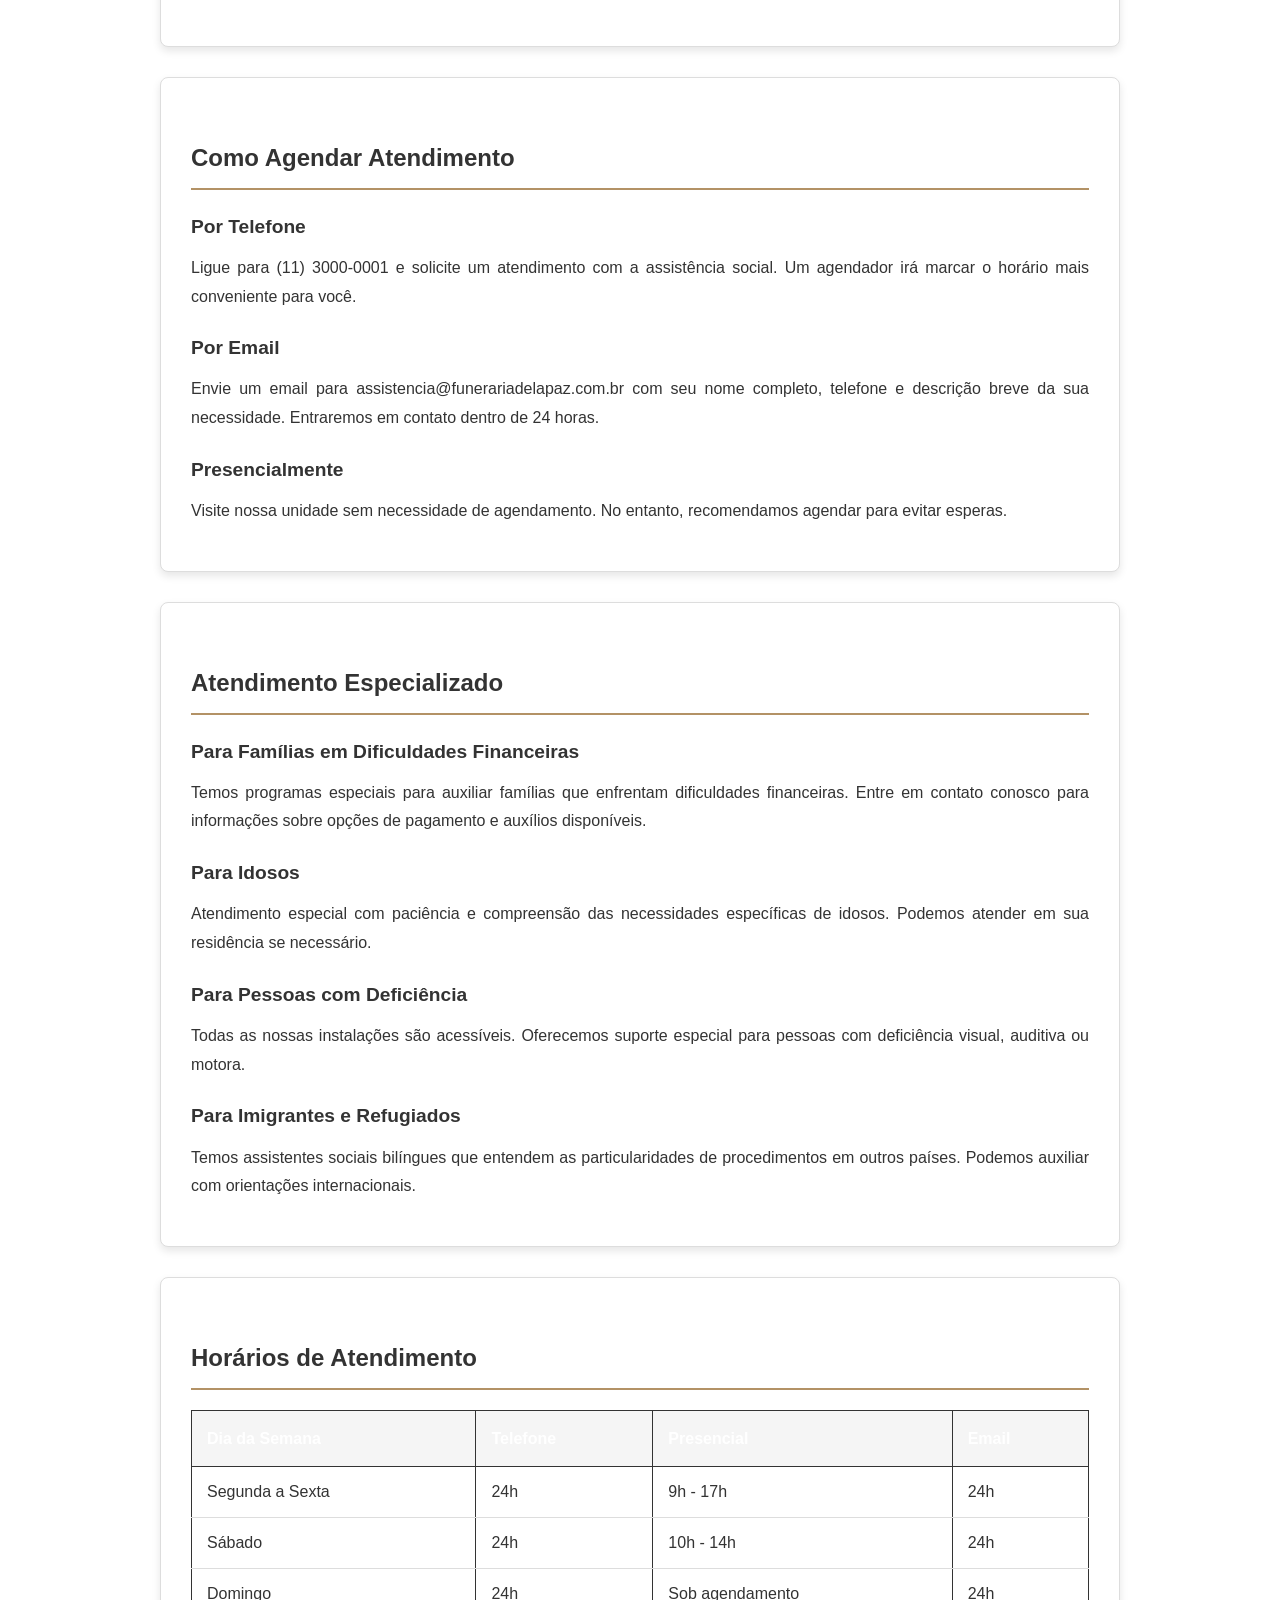
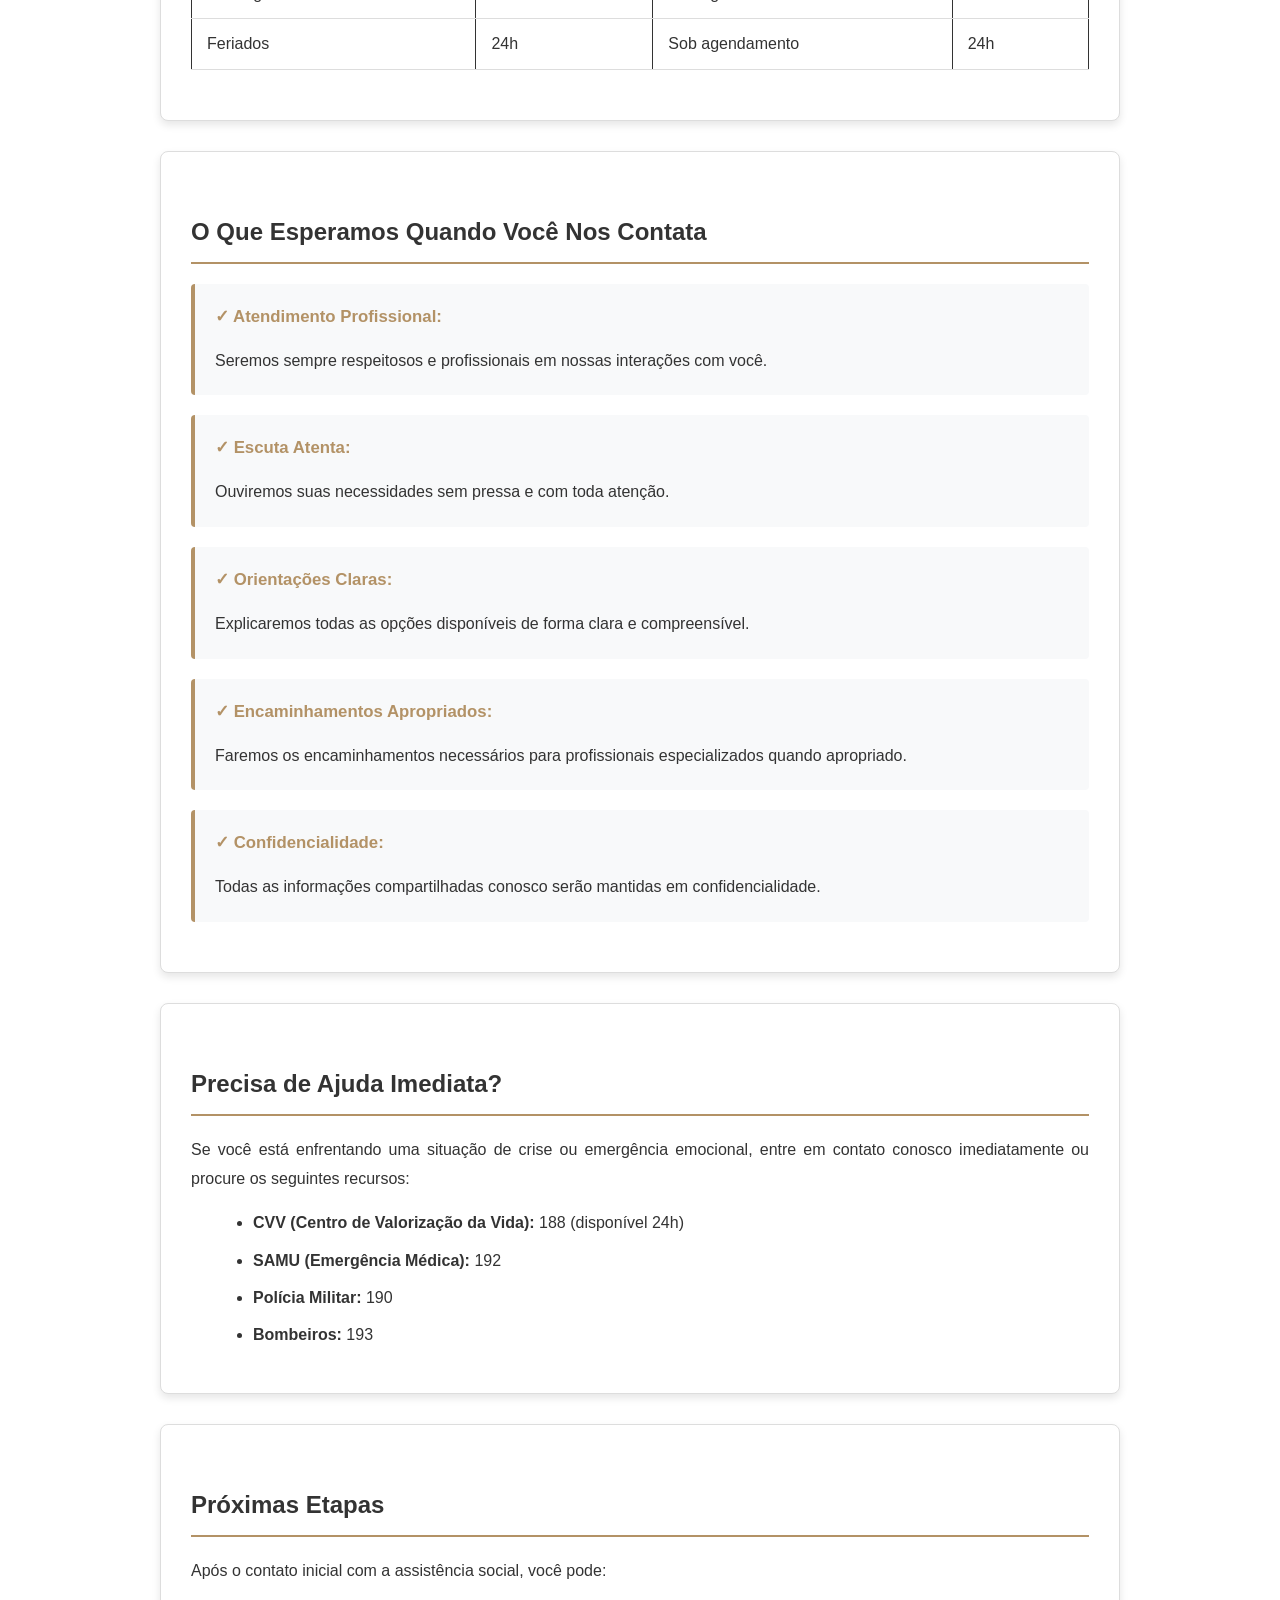
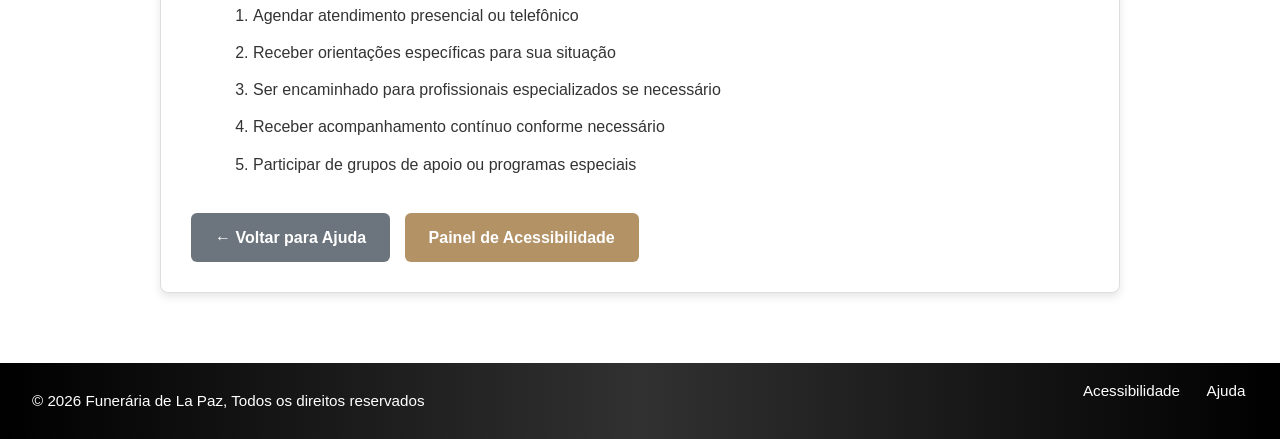
<file: ajuda3.html>
<!DOCTYPE html>
<html lang="pt-br">
<head>
    <meta charset="UTF-8">
    <meta name="viewport" content="width=device-width, initial-scale=1.0">
    <meta name="description" content="Assistência Social - Funerária de La Paz">
    <link href="acessibilidade.css" rel="stylesheet">
    <link href="header-footer.css" rel="stylesheet">
    <link href="ajuda-detalhes.css" rel="stylesheet">
    <script src="acessibilidade.js"></script>
    <title>Assistência Social - Funerária de La Paz</title>
</head>
<body>
    <a id="pular" href="#main-content" class="skip-link">Pular para o conteúdo principal</a>
    
    <header id="head1" aria-label="Cabeçalho do site">
        <div id="logo">
            <img src="ccd43164-5520-470d-b7e7-92dbdd34407a.png" alt="Logo da Funerária de La Paz - Pomba">
            <h1>Funerária de La Paz</h1>
        </div>
        <nav id="links1" aria-label="Navegação principal">
            <a href="index.html">Inicio</a>
            <a href="#">Assistência Social</a>
            <a href="agenda.html">Agenda</a>
            <a href="acessibilidade.html">Acessibilidade</a>
            <a href="login.html">Login</a>
            <a href="funcionarios.html">Funcionários</a>
        </nav>
    </header>

    <main id="main-content" role="main">
        <nav class="breadcrumb" aria-label="Navegação de caminho">
            <a href="index.html">Início</a> / 
            <a href="ajuda.html">Ajuda</a> / 
            <span aria-current="page">Assistência Social</span>
        </nav>

        <section class="page-header">
            <h1>Como Entrar em Contato com a Assistência Social?</h1>
            <p>Informações sobre nosso departamento de assistência social e como acessar os serviços</p>
        </section>

        <section class="content-section">
            <h2>Sobre a Assistência Social</h2>
            <p>A Funerária de La Paz compreende que perder um ente querido é um momento difícil. Por isso, mantemos uma equipe especializada em assistência social pronta para apoiar você em todas as etapas desse processo.</p>
            
            <div class="info-box">
                <strong>🤝 Nossos Profissionais:</strong>
                <p>Assistentes sociais experientes e sensíveis que compreendem suas necessidades e trabalham para oferecer suporte emocional e prático.</p>
            </div>
        </section>

        <section class="content-section">
            <h2>Contatos Diretos da Assistência Social</h2>

            <h3>Telefone Principal</h3>
            <div class="info-box">
                <strong>📞 Telefone:</strong>
                <p>(11) 3000-0001</p>
            </div>
            <p>Disponível 24 horas por dia, 7 dias por semana. Atendimento em português, com suporte para outras idiomas conforme solicitado.</p>

            <h3>Email</h3>
            <div class="info-box">
                <strong>📧 Email Institucional:</strong>
                <p>assistencia@funerariadelapaz.com.br</p>
            </div>
            <p>Respostas em até 24 horas úteis. Ideal para questões que não requerem urgência.</p>

            <h3>WhatsApp</h3>
            <div class="info-box">
                <strong>💬 WhatsApp:</strong>
                <p>(11) 99000-0001</p>
            </div>
            <p>Comunicação rápida e direta com nossa equipe. Atendimento em tempo real durante o horário comercial.</p>

            <h3>Endereço Físico</h3>
            <div class="info-box">
                <strong>📍 Localização:</strong>
                <p>Rua da Paz, 100 - Centro<br>
                   Bloco A, Sala 201<br>
                   Rio de Janeiro - RJ</p>
            </div>
            <p>Atendimento presencial de segunda a sexta das 9h às 17h. Aos finais de semana sob agendamento.</p>
        </section>

        <section class="content-section">
            <h2>Serviços Oferecidos</h2>

            <h3>1. Suporte Emocional</h3>
            <ul>
                <li>Orientação durante o luto</li>
                <li>Escuta ativa e empática</li>
                <li>Encaminhamentos psicológicos quando necessário</li>
                <li>Grupos de apoio ao luto</li>
            </ul>

            <h3>2. Assistência Burocrática</h3>
            <ul>
                <li>Orientação sobre documentação necessária</li>
                <li>Procedimentos de registro de óbito</li>
                <li>Orientações sobre impostos e herança</li>
                <li>Documentos para pensão do INSS</li>
            </ul>

            <h3>3. Orientações Legais</h3>
            <ul>
                <li>Encaminhamentos para advogados especializados</li>
                <li>Orientações sobre direitos do falecido</li>
                <li>Informações sobre heranças e bens</li>
                <li>Procedimentos testamentários</li>
            </ul>

            <h3>4. Assistência com Planos Funerários</h3>
            <ul>
                <li>Orientações sobre planos disponíveis</li>
                <li>Comparação de benefícios</li>
                <li>Informações sobre contratos</li>
                <li>Orientações sobre coberturas</li>
            </ul>

            <h3>5. Apoio Financeiro</h3>
            <ul>
                <li>Informações sobre formas de pagamento</li>
                <li>Orientações sobre parcelamento</li>
                <li>Encaminhamentos para auxílios governamentais</li>
                <li>Informações sobre benefícios sociais</li>
            </ul>
        </section>

        <section class="content-section">
            <h2>Como Agendar Atendimento</h2>

            <h3>Por Telefone</h3>
            <p>Ligue para (11) 3000-0001 e solicite um atendimento com a assistência social. Um agendador irá marcar o horário mais conveniente para você.</p>

            <h3>Por Email</h3>
            <p>Envie um email para assistencia@funerariadelapaz.com.br com seu nome completo, telefone e descrição breve da sua necessidade. Entraremos em contato dentro de 24 horas.</p>

            <h3>Presencialmente</h3>
            <p>Visite nossa unidade sem necessidade de agendamento. No entanto, recomendamos agendar para evitar esperas.</p>
        </section>

        <section class="content-section">
            <h2>Atendimento Especializado</h2>

            <h3>Para Famílias em Dificuldades Financeiras</h3>
            <p>Temos programas especiais para auxiliar famílias que enfrentam dificuldades financeiras. Entre em contato conosco para informações sobre opções de pagamento e auxílios disponíveis.</p>

            <h3>Para Idosos</h3>
            <p>Atendimento especial com paciência e compreensão das necessidades específicas de idosos. Podemos atender em sua residência se necessário.</p>

            <h3>Para Pessoas com Deficiência</h3>
            <p>Todas as nossas instalações são acessíveis. Oferecemos suporte especial para pessoas com deficiência visual, auditiva ou motora.</p>

            <h3>Para Imigrantes e Refugiados</h3>
            <p>Temos assistentes sociais bilíngues que entendem as particularidades de procedimentos em outros países. Podemos auxiliar com orientações internacionais.</p>
        </section>

        <section class="content-section">
            <h2>Horários de Atendimento</h2>
            <table>
                <thead>
                    <tr>
                        <th>Dia da Semana</th>
                        <th>Telefone</th>
                        <th>Presencial</th>
                        <th>Email</th>
                    </tr>
                </thead>
                <tbody>
                    <tr>
                        <td>Segunda a Sexta</td>
                        <td>24h</td>
                        <td>9h - 17h</td>
                        <td>24h</td>
                    </tr>
                    <tr>
                        <td>Sábado</td>
                        <td>24h</td>
                        <td>10h - 14h</td>
                        <td>24h</td>
                    </tr>
                    <tr>
                        <td>Domingo</td>
                        <td>24h</td>
                        <td>Sob agendamento</td>
                        <td>24h</td>
                    </tr>
                    <tr>
                        <td>Feriados</td>
                        <td>24h</td>
                        <td>Sob agendamento</td>
                        <td>24h</td>
                    </tr>
                </tbody>
            </table>
        </section>

        <section class="content-section">
            <h2>O Que Esperamos Quando Você Nos Contata</h2>

            <div class="info-box">
                <strong>✓ Atendimento Profissional:</strong>
                <p>Seremos sempre respeitosos e profissionais em nossas interações com você.</p>
            </div>

            <div class="info-box">
                <strong>✓ Escuta Atenta:</strong>
                <p>Ouviremos suas necessidades sem pressa e com toda atenção.</p>
            </div>

            <div class="info-box">
                <strong>✓ Orientações Claras:</strong>
                <p>Explicaremos todas as opções disponíveis de forma clara e compreensível.</p>
            </div>

            <div class="info-box">
                <strong>✓ Encaminhamentos Apropriados:</strong>
                <p>Faremos os encaminhamentos necessários para profissionais especializados quando apropriado.</p>
            </div>

            <div class="info-box">
                <strong>✓ Confidencialidade:</strong>
                <p>Todas as informações compartilhadas conosco serão mantidas em confidencialidade.</p>
            </div>
        </section>

        <section class="content-section">
            <h2>Precisa de Ajuda Imediata?</h2>
            <p>Se você está enfrentando uma situação de crise ou emergência emocional, entre em contato conosco imediatamente ou procure os seguintes recursos:</p>
            <ul>
                <li><strong>CVV (Centro de Valorização da Vida):</strong> 188 (disponível 24h)</li>
                <li><strong>SAMU (Emergência Médica):</strong> 192</li>
                <li><strong>Polícia Militar:</strong> 190</li>
                <li><strong>Bombeiros:</strong> 193</li>
            </ul>
        </section>

        <section class="content-section">
            <h2>Próximas Etapas</h2>
            <p>Após o contato inicial com a assistência social, você pode:</p>
            <ol>
                <li>Agendar atendimento presencial ou telefônico</li>
                <li>Receber orientações específicas para sua situação</li>
                <li>Ser encaminhado para profissionais especializados se necessário</li>
                <li>Receber acompanhamento contínuo conforme necessário</li>
                <li>Participar de grupos de apoio ou programas especiais</li>
            </ol>
            <a href="ajuda.html" class="btn btn-secondary">← Voltar para Ajuda</a>
            <a href="acessibilidade.html" class="btn">Painel de Acessibilidade</a>
        </section>
    </main>

    <footer role="contentinfo" aria-label="Rodapé do site">
        <div class="rodape-conteudo">
            <p>&copy; 2026 Funerária de La Paz, Todos os direitos reservados</p>
            <nav class="footer-links" aria-label="Links do rodapé">
                <a href="acessibilidade.html" aria-label="Painel de Acessibilidade">Acessibilidade</a>
                <a href="ajuda.html" aria-label="Página de Ajuda">Ajuda</a>
            </nav>
        </div>
    </footer>
</body>
</html>
</file>
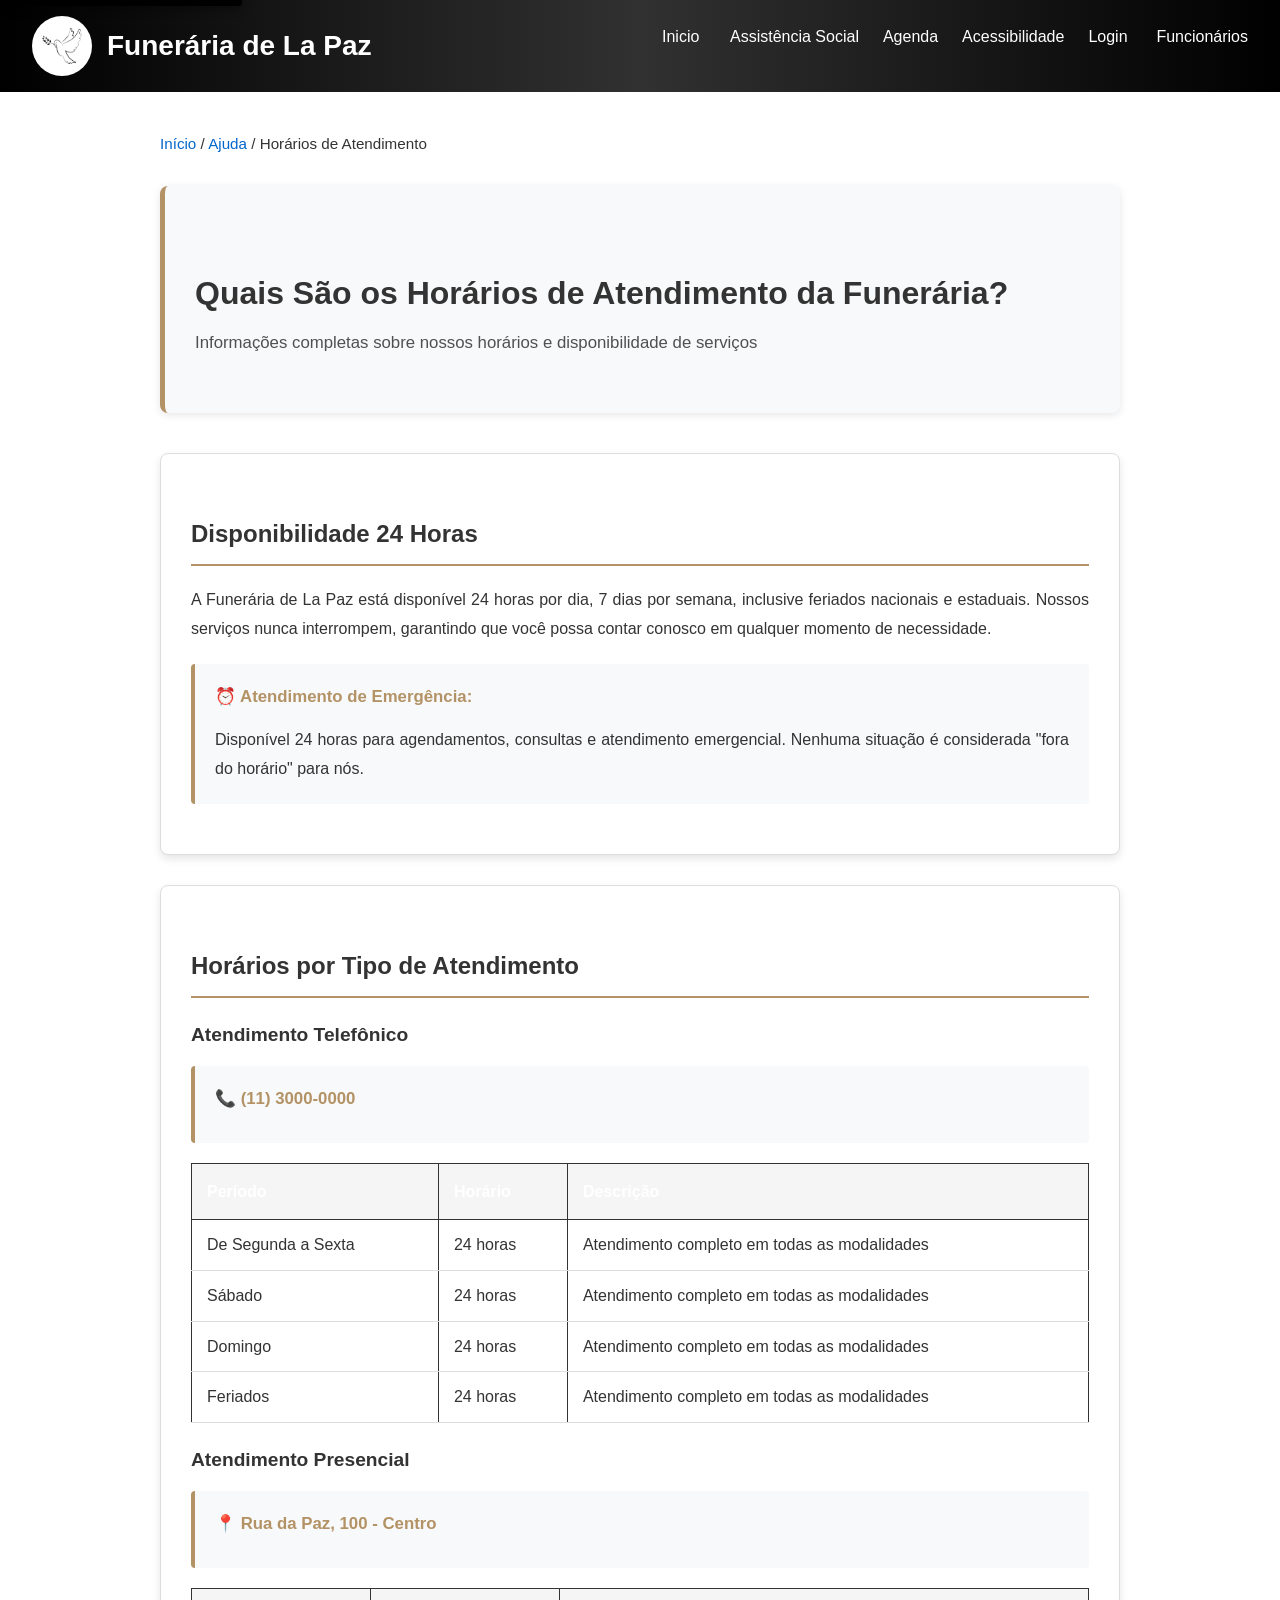
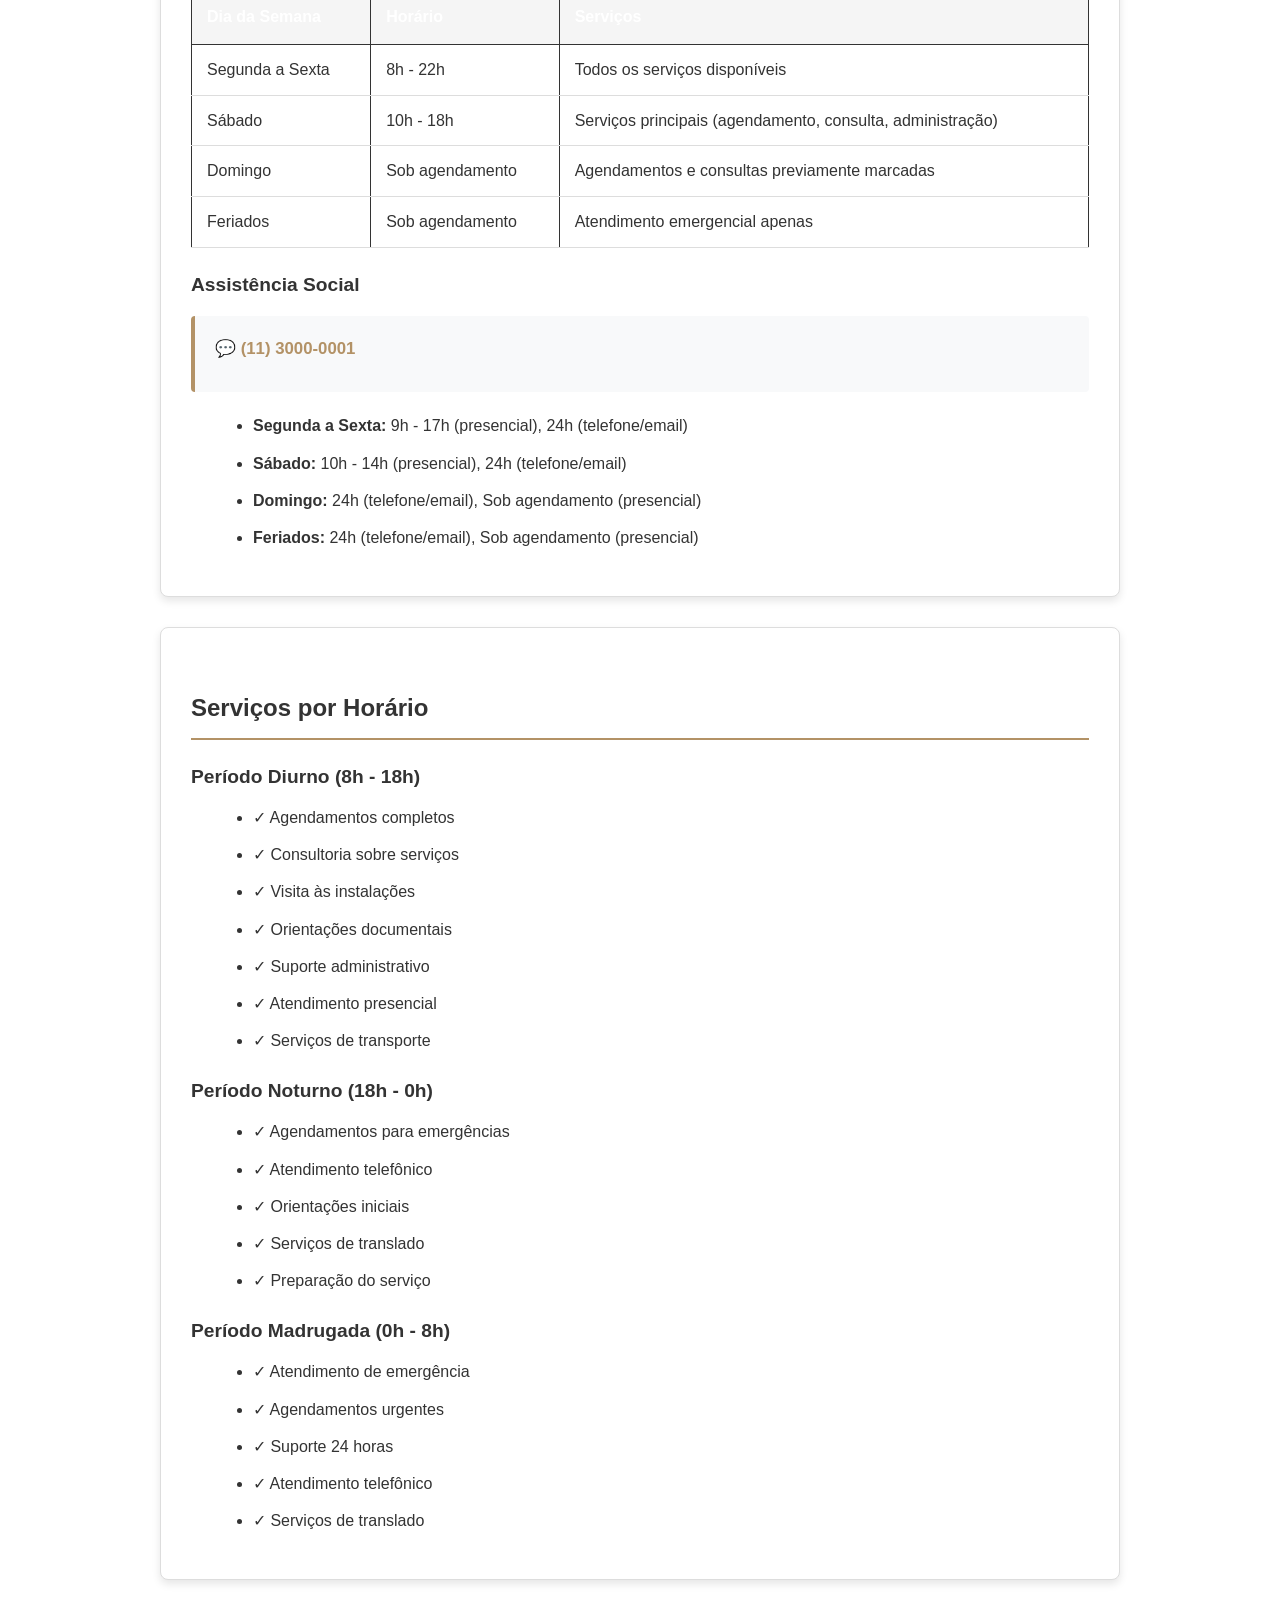
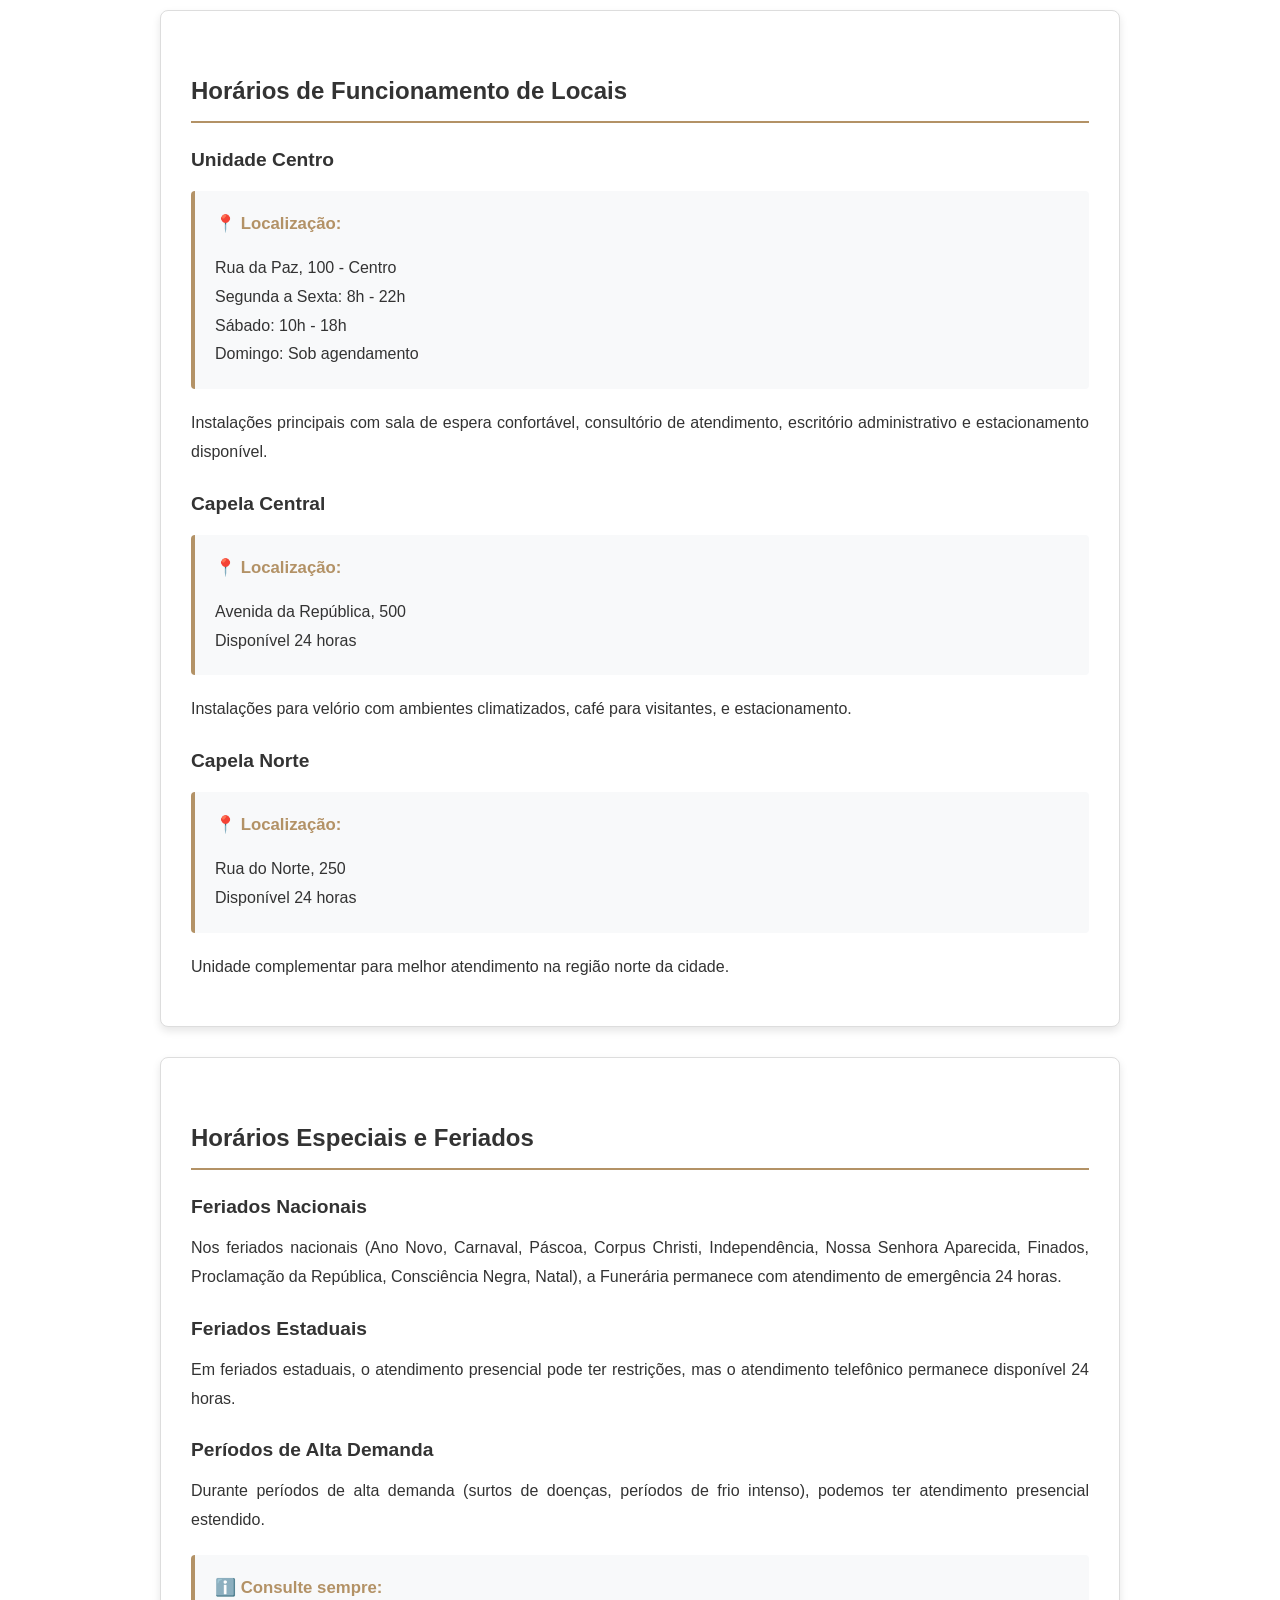
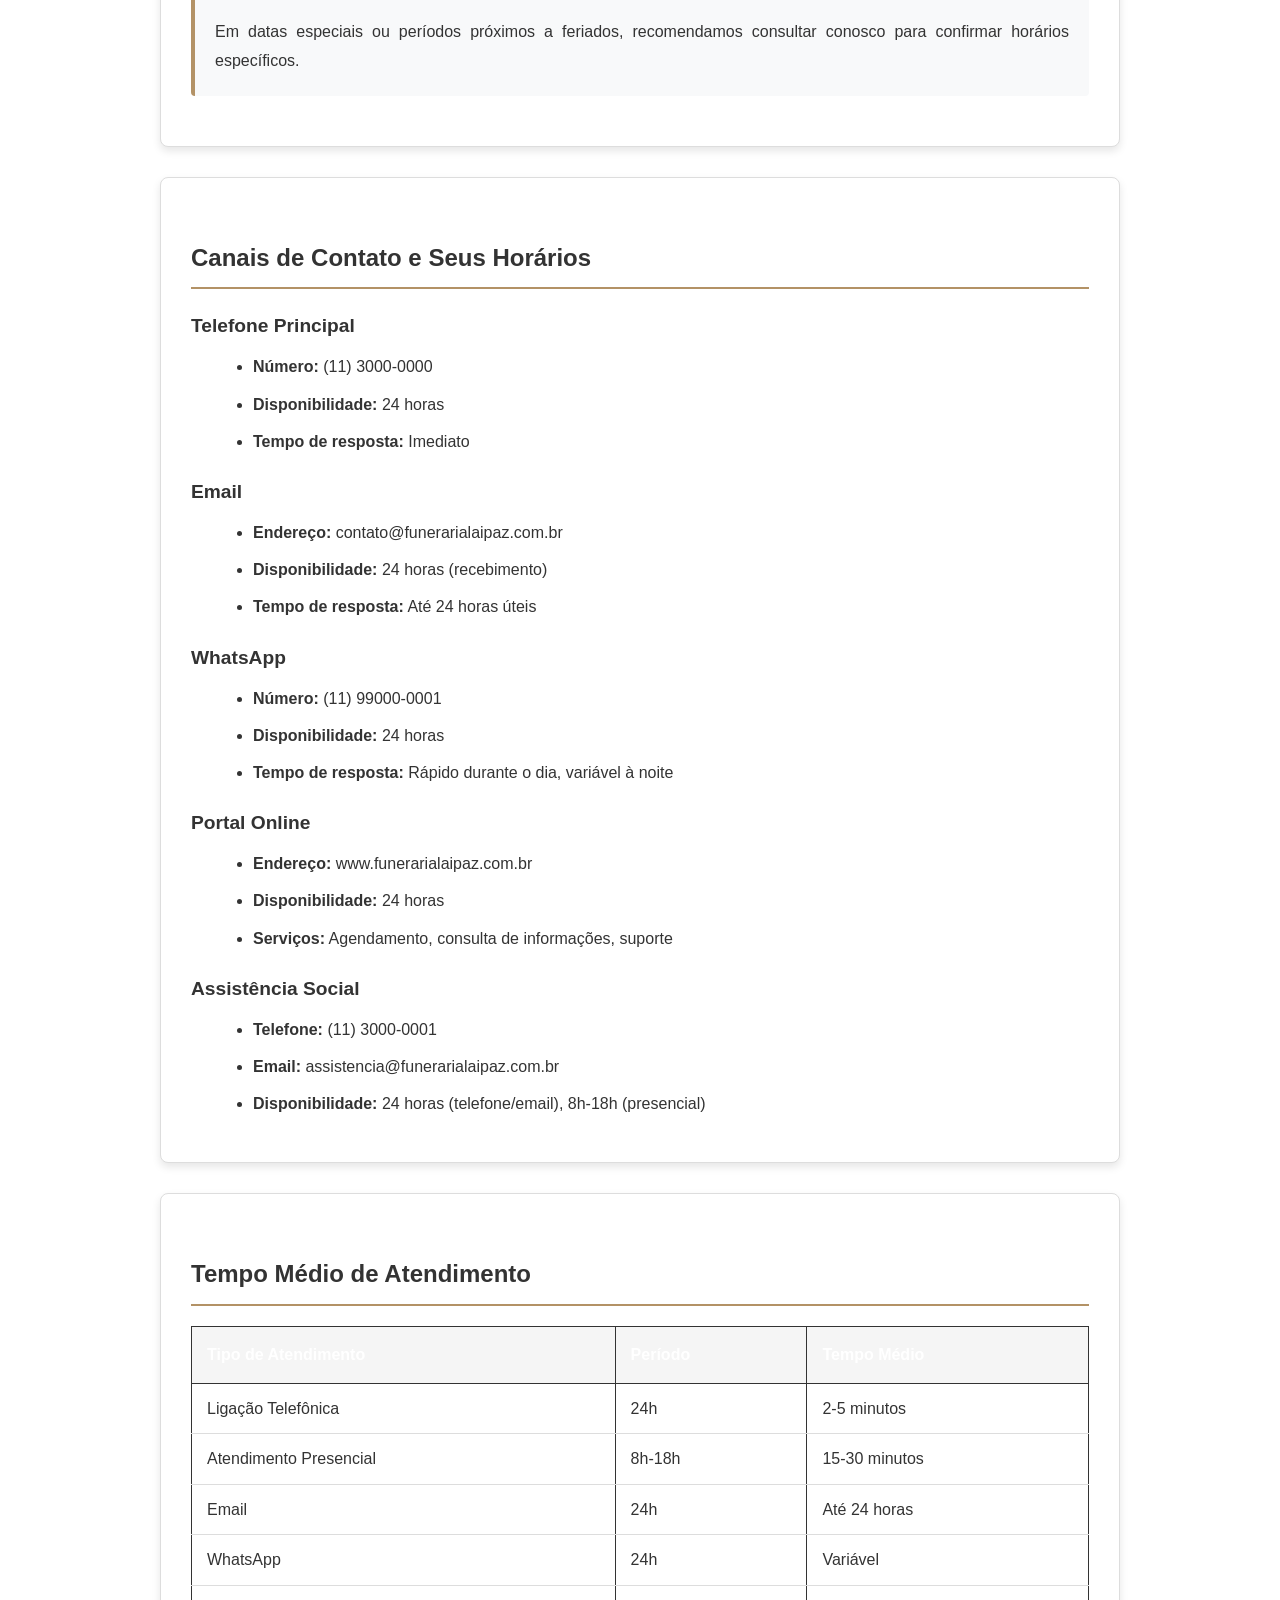
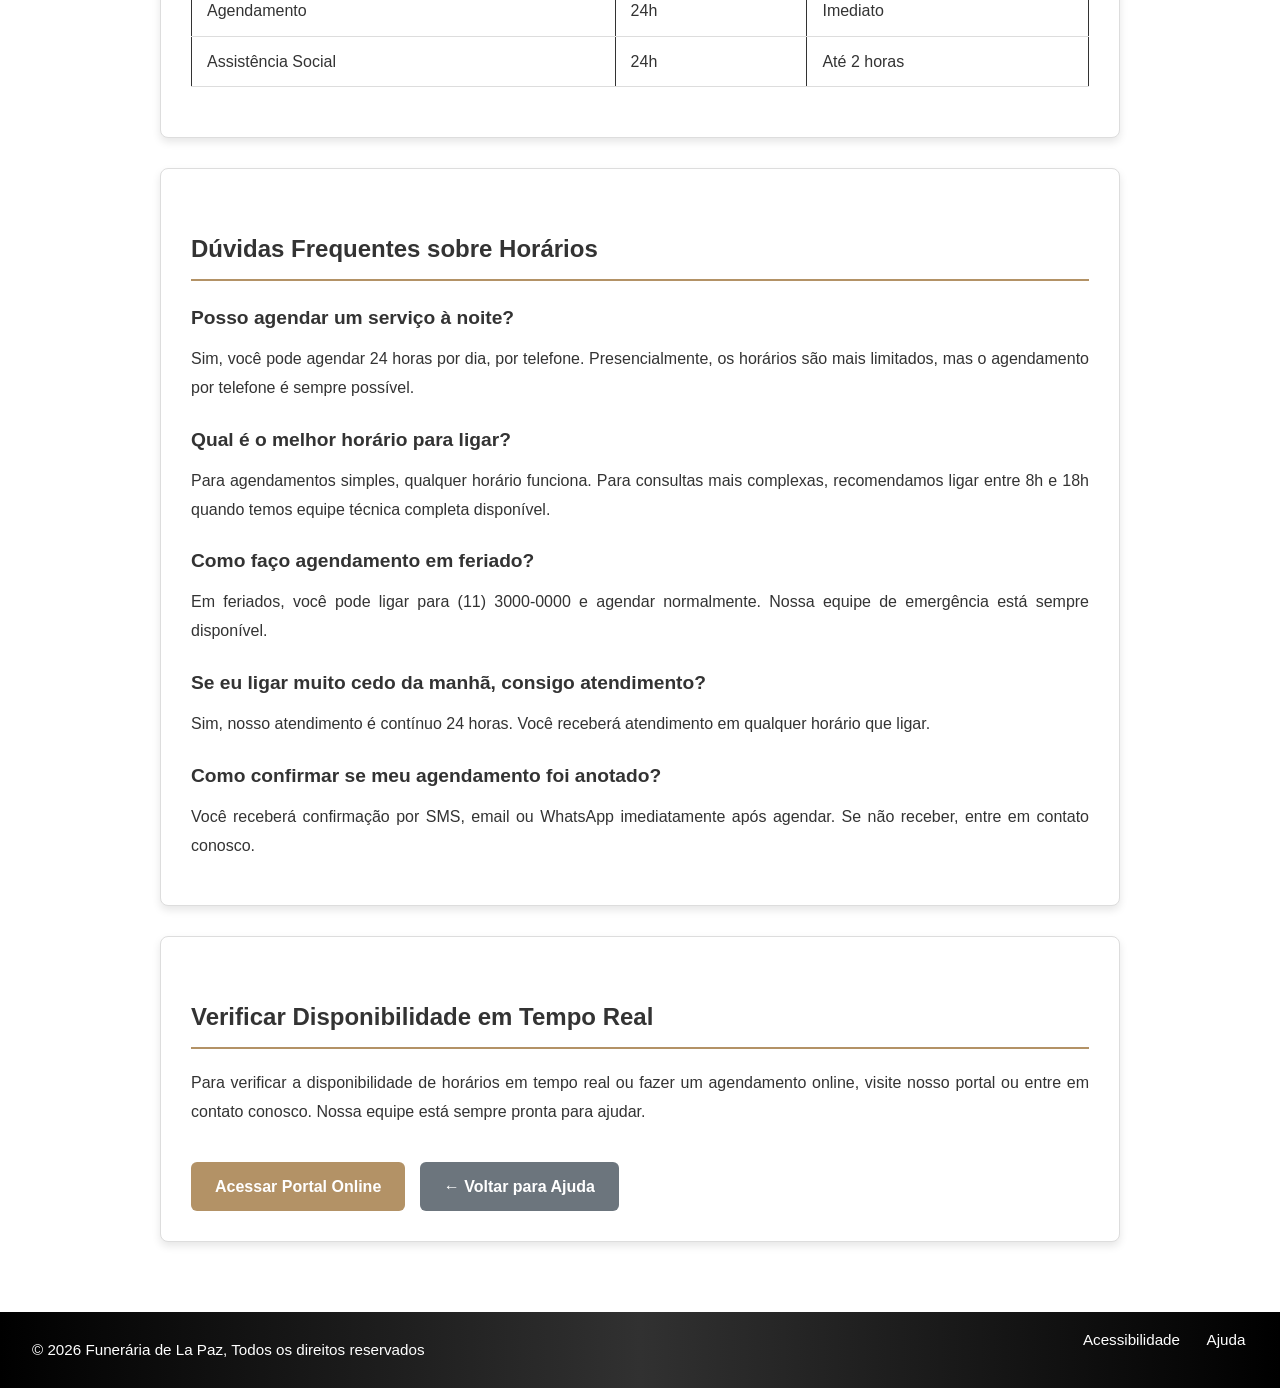
<file: ajuda4.html>
<!DOCTYPE html>
<html lang="pt-br">
<head>
    <meta charset="UTF-8">
    <meta name="viewport" content="width=device-width, initial-scale=1.0">
    <meta name="description" content="Horários de Atendimento - Funerária de La Paz">
    <link href="acessibilidade.css" rel="stylesheet">
    <link href="header-footer.css" rel="stylesheet">
    <link href="ajuda-detalhes.css" rel="stylesheet">
    <script src="acessibilidade.js"></script>
    <title>Horários de Atendimento - Funerária de La Paz</title>
</head>
<body>
    <a id="pular" href="#main-content" class="skip-link">Pular para o conteúdo principal</a>
    
    <header id="head1" aria-label="Cabeçalho do site">
        <div id="logo">
            <img src="ccd43164-5520-470d-b7e7-92dbdd34407a.png" alt="Logo da Funerária de La Paz - Pomba">
            <h1>Funerária de La Paz</h1>
        </div>
        <nav id="links1" aria-label="Navegação principal">
            <a href="index.html">Inicio</a>
            <a href="#">Assistência Social</a>
            <a href="agenda.html">Agenda</a>
            <a href="acessibilidade.html">Acessibilidade</a>
            <a href="login.html">Login</a>
            <a href="funcionarios.html">Funcionários</a>
        </nav>
    </header>

    <main id="main-content" role="main">
        <nav class="breadcrumb" aria-label="Navegação de caminho">
            <a href="index.html">Início</a> / 
            <a href="ajuda.html">Ajuda</a> / 
            <span>Horários de Atendimento</span>
        </nav>

        <section class="page-header">
            <h1>Quais São os Horários de Atendimento da Funerária?</h1>
            <p>Informações completas sobre nossos horários e disponibilidade de serviços</p>
        </section>

        <section class="content-section">
            <h2>Disponibilidade 24 Horas</h2>
            <p>A Funerária de La Paz está disponível 24 horas por dia, 7 dias por semana, inclusive feriados nacionais e estaduais. Nossos serviços nunca interrompem, garantindo que você possa contar conosco em qualquer momento de necessidade.</p>

            <div class="info-box">
                <strong>⏰ Atendimento de Emergência:</strong>
                <p>Disponível 24 horas para agendamentos, consultas e atendimento emergencial. Nenhuma situação é considerada "fora do horário" para nós.</p>
            </div>
        </section>

        <section class="content-section">
            <h2>Horários por Tipo de Atendimento</h2>

            <h3>Atendimento Telefônico</h3>
            <div class="info-box">
                <strong>📞 (11) 3000-0000</strong>
            </div>
            <table>
                <thead>
                    <tr>
                        <th>Período</th>
                        <th>Horário</th>
                        <th>Descrição</th>
                    </tr>
                </thead>
                <tbody>
                    <tr>
                        <td>De Segunda a Sexta</td>
                        <td>24 horas</td>
                        <td>Atendimento completo em todas as modalidades</td>
                    </tr>
                    <tr>
                        <td>Sábado</td>
                        <td>24 horas</td>
                        <td>Atendimento completo em todas as modalidades</td>
                    </tr>
                    <tr>
                        <td>Domingo</td>
                        <td>24 horas</td>
                        <td>Atendimento completo em todas as modalidades</td>
                    </tr>
                    <tr>
                        <td>Feriados</td>
                        <td>24 horas</td>
                        <td>Atendimento completo em todas as modalidades</td>
                    </tr>
                </tbody>
            </table>

            <h3>Atendimento Presencial</h3>
            <div class="info-box">
                <strong>📍 Rua da Paz, 100 - Centro</strong>
            </div>
            <table>
                <thead>
                    <tr>
                        <th>Dia da Semana</th>
                        <th>Horário</th>
                        <th>Serviços</th>
                    </tr>
                </thead>
                <tbody>
                    <tr>
                        <td>Segunda a Sexta</td>
                        <td>8h - 22h</td>
                        <td>Todos os serviços disponíveis</td>
                    </tr>
                    <tr>
                        <td>Sábado</td>
                        <td>10h - 18h</td>
                        <td>Serviços principais (agendamento, consulta, administração)</td>
                    </tr>
                    <tr>
                        <td>Domingo</td>
                        <td>Sob agendamento</td>
                        <td>Agendamentos e consultas previamente marcadas</td>
                    </tr>
                    <tr>
                        <td>Feriados</td>
                        <td>Sob agendamento</td>
                        <td>Atendimento emergencial apenas</td>
                    </tr>
                </tbody>
            </table>

            <h3>Assistência Social</h3>
            <div class="info-box">
                <strong>💬 (11) 3000-0001</strong>
            </div>
            <ul>
                <li><strong>Segunda a Sexta:</strong> 9h - 17h (presencial), 24h (telefone/email)</li>
                <li><strong>Sábado:</strong> 10h - 14h (presencial), 24h (telefone/email)</li>
                <li><strong>Domingo:</strong> 24h (telefone/email), Sob agendamento (presencial)</li>
                <li><strong>Feriados:</strong> 24h (telefone/email), Sob agendamento (presencial)</li>
            </ul>
        </section>

        <section class="content-section">
            <h2>Serviços por Horário</h2>

            <h3>Período Diurno (8h - 18h)</h3>
            <ul>
                <li>✓ Agendamentos completos</li>
                <li>✓ Consultoria sobre serviços</li>
                <li>✓ Visita às instalações</li>
                <li>✓ Orientações documentais</li>
                <li>✓ Suporte administrativo</li>
                <li>✓ Atendimento presencial</li>
                <li>✓ Serviços de transporte</li>
            </ul>

            <h3>Período Noturno (18h - 0h)</h3>
            <ul>
                <li>✓ Agendamentos para emergências</li>
                <li>✓ Atendimento telefônico</li>
                <li>✓ Orientações iniciais</li>
                <li>✓ Serviços de translado</li>
                <li>✓ Preparação do serviço</li>
            </ul>

            <h3>Período Madrugada (0h - 8h)</h3>
            <ul>
                <li>✓ Atendimento de emergência</li>
                <li>✓ Agendamentos urgentes</li>
                <li>✓ Suporte 24 horas</li>
                <li>✓ Atendimento telefônico</li>
                <li>✓ Serviços de translado</li>
            </ul>
        </section>

        <section class="content-section">
            <h2>Horários de Funcionamento de Locais</h2>

            <h3>Unidade Centro</h3>
            <div class="info-box">
                <strong>📍 Localização:</strong>
                <p>Rua da Paz, 100 - Centro<br>
                Segunda a Sexta: 8h - 22h<br>
                Sábado: 10h - 18h<br>
                Domingo: Sob agendamento</p>
            </div>
            <p>Instalações principais com sala de espera confortável, consultório de atendimento, escritório administrativo e estacionamento disponível.</p>

            <h3>Capela Central</h3>
            <div class="info-box">
                <strong>📍 Localização:</strong>
                <p>Avenida da República, 500<br>
                Disponível 24 horas</p>
            </div>
            <p>Instalações para velório com ambientes climatizados, café para visitantes, e estacionamento.</p>

            <h3>Capela Norte</h3>
            <div class="info-box">
                <strong>📍 Localização:</strong>
                <p>Rua do Norte, 250<br>
                Disponível 24 horas</p>
            </div>
            <p>Unidade complementar para melhor atendimento na região norte da cidade.</p>
        </section>

        <section class="content-section">
            <h2>Horários Especiais e Feriados</h2>

            <h3>Feriados Nacionais</h3>
            <p>Nos feriados nacionais (Ano Novo, Carnaval, Páscoa, Corpus Christi, Independência, Nossa Senhora Aparecida, Finados, Proclamação da República, Consciência Negra, Natal), a Funerária permanece com atendimento de emergência 24 horas.</p>

            <h3>Feriados Estaduais</h3>
            <p>Em feriados estaduais, o atendimento presencial pode ter restrições, mas o atendimento telefônico permanece disponível 24 horas.</p>

            <h3>Períodos de Alta Demanda</h3>
            <p>Durante períodos de alta demanda (surtos de doenças, períodos de frio intenso), podemos ter atendimento presencial estendido.</p>

            <div class="info-box">
                <strong>ℹ️ Consulte sempre:</strong>
                <p>Em datas especiais ou períodos próximos a feriados, recomendamos consultar conosco para confirmar horários específicos.</p>
            </div>
        </section>

        <section class="content-section">
            <h2>Canais de Contato e Seus Horários</h2>

            <h3>Telefone Principal</h3>
            <ul>
                <li><strong>Número:</strong> (11) 3000-0000</li>
                <li><strong>Disponibilidade:</strong> 24 horas</li>
                <li><strong>Tempo de resposta:</strong> Imediato</li>
            </ul>

            <h3>Email</h3>
            <ul>
                <li><strong>Endereço:</strong> contato@funerarialaipaz.com.br</li>
                <li><strong>Disponibilidade:</strong> 24 horas (recebimento)</li>
                <li><strong>Tempo de resposta:</strong> Até 24 horas úteis</li>
            </ul>

            <h3>WhatsApp</h3>
            <ul>
                <li><strong>Número:</strong> (11) 99000-0001</li>
                <li><strong>Disponibilidade:</strong> 24 horas</li>
                <li><strong>Tempo de resposta:</strong> Rápido durante o dia, variável à noite</li>
            </ul>

            <h3>Portal Online</h3>
            <ul>
                <li><strong>Endereço:</strong> www.funerarialaipaz.com.br</li>
                <li><strong>Disponibilidade:</strong> 24 horas</li>
                <li><strong>Serviços:</strong> Agendamento, consulta de informações, suporte</li>
            </ul>

            <h3>Assistência Social</h3>
            <ul>
                <li><strong>Telefone:</strong> (11) 3000-0001</li>
                <li><strong>Email:</strong> assistencia@funerarialaipaz.com.br</li>
                <li><strong>Disponibilidade:</strong> 24 horas (telefone/email), 8h-18h (presencial)</li>
            </ul>
        </section>

        <section class="content-section">
            <h2>Tempo Médio de Atendimento</h2>
            <table>
                <thead>
                    <tr>
                        <th>Tipo de Atendimento</th>
                        <th>Período</th>
                        <th>Tempo Médio</th>
                    </tr>
                </thead>
                <tbody>
                    <tr>
                        <td>Ligação Telefônica</td>
                        <td>24h</td>
                        <td>2-5 minutos</td>
                    </tr>
                    <tr>
                        <td>Atendimento Presencial</td>
                        <td>8h-18h</td>
                        <td>15-30 minutos</td>
                    </tr>
                    <tr>
                        <td>Email</td>
                        <td>24h</td>
                        <td>Até 24 horas</td>
                    </tr>
                    <tr>
                        <td>WhatsApp</td>
                        <td>24h</td>
                        <td>Variável</td>
                    </tr>
                    <tr>
                        <td>Agendamento</td>
                        <td>24h</td>
                        <td>Imediato</td>
                    </tr>
                    <tr>
                        <td>Assistência Social</td>
                        <td>24h</td>
                        <td>Até 2 horas</td>
                    </tr>
                </tbody>
            </table>
        </section>

        <section class="content-section">
            <h2>Dúvidas Frequentes sobre Horários</h2>

            <h3>Posso agendar um serviço à noite?</h3>
            <p>Sim, você pode agendar 24 horas por dia, por telefone. Presencialmente, os horários são mais limitados, mas o agendamento por telefone é sempre possível.</p>

            <h3>Qual é o melhor horário para ligar?</h3>
            <p>Para agendamentos simples, qualquer horário funciona. Para consultas mais complexas, recomendamos ligar entre 8h e 18h quando temos equipe técnica completa disponível.</p>

            <h3>Como faço agendamento em feriado?</h3>
            <p>Em feriados, você pode ligar para (11) 3000-0000 e agendar normalmente. Nossa equipe de emergência está sempre disponível.</p>

            <h3>Se eu ligar muito cedo da manhã, consigo atendimento?</h3>
            <p>Sim, nosso atendimento é contínuo 24 horas. Você receberá atendimento em qualquer horário que ligar.</p>

            <h3>Como confirmar se meu agendamento foi anotado?</h3>
            <p>Você receberá confirmação por SMS, email ou WhatsApp imediatamente após agendar. Se não receber, entre em contato conosco.</p>
        </section>

        <section class="content-section">
            <h2>Verificar Disponibilidade em Tempo Real</h2>
            <p>Para verificar a disponibilidade de horários em tempo real ou fazer um agendamento online, visite nosso portal ou entre em contato conosco. Nossa equipe está sempre pronta para ajudar.</p>
            <a href="https://www.funerarialaipaz.com.br" class="btn" target="_blank" rel="noopener noreferrer">Acessar Portal Online</a>
            <a href="ajuda.html" class="btn btn-secondary">← Voltar para Ajuda</a>
        </section>
    </main>

    <footer role="contentinfo" aria-label="Rodapé do site">
        <div class="rodape-conteudo">
            <p>&copy; 2026 Funerária de La Paz, Todos os direitos reservados</p>
            <nav class="footer-links" aria-label="Links do rodapé">
                <a href="acessibilidade.html" aria-label="Painel de Acessibilidade">Acessibilidade</a>
                <a href="ajuda.html" aria-label="Página de Ajuda">Ajuda</a>
            </nav>
        </div>
    </footer>
</body>
</html>
</file>
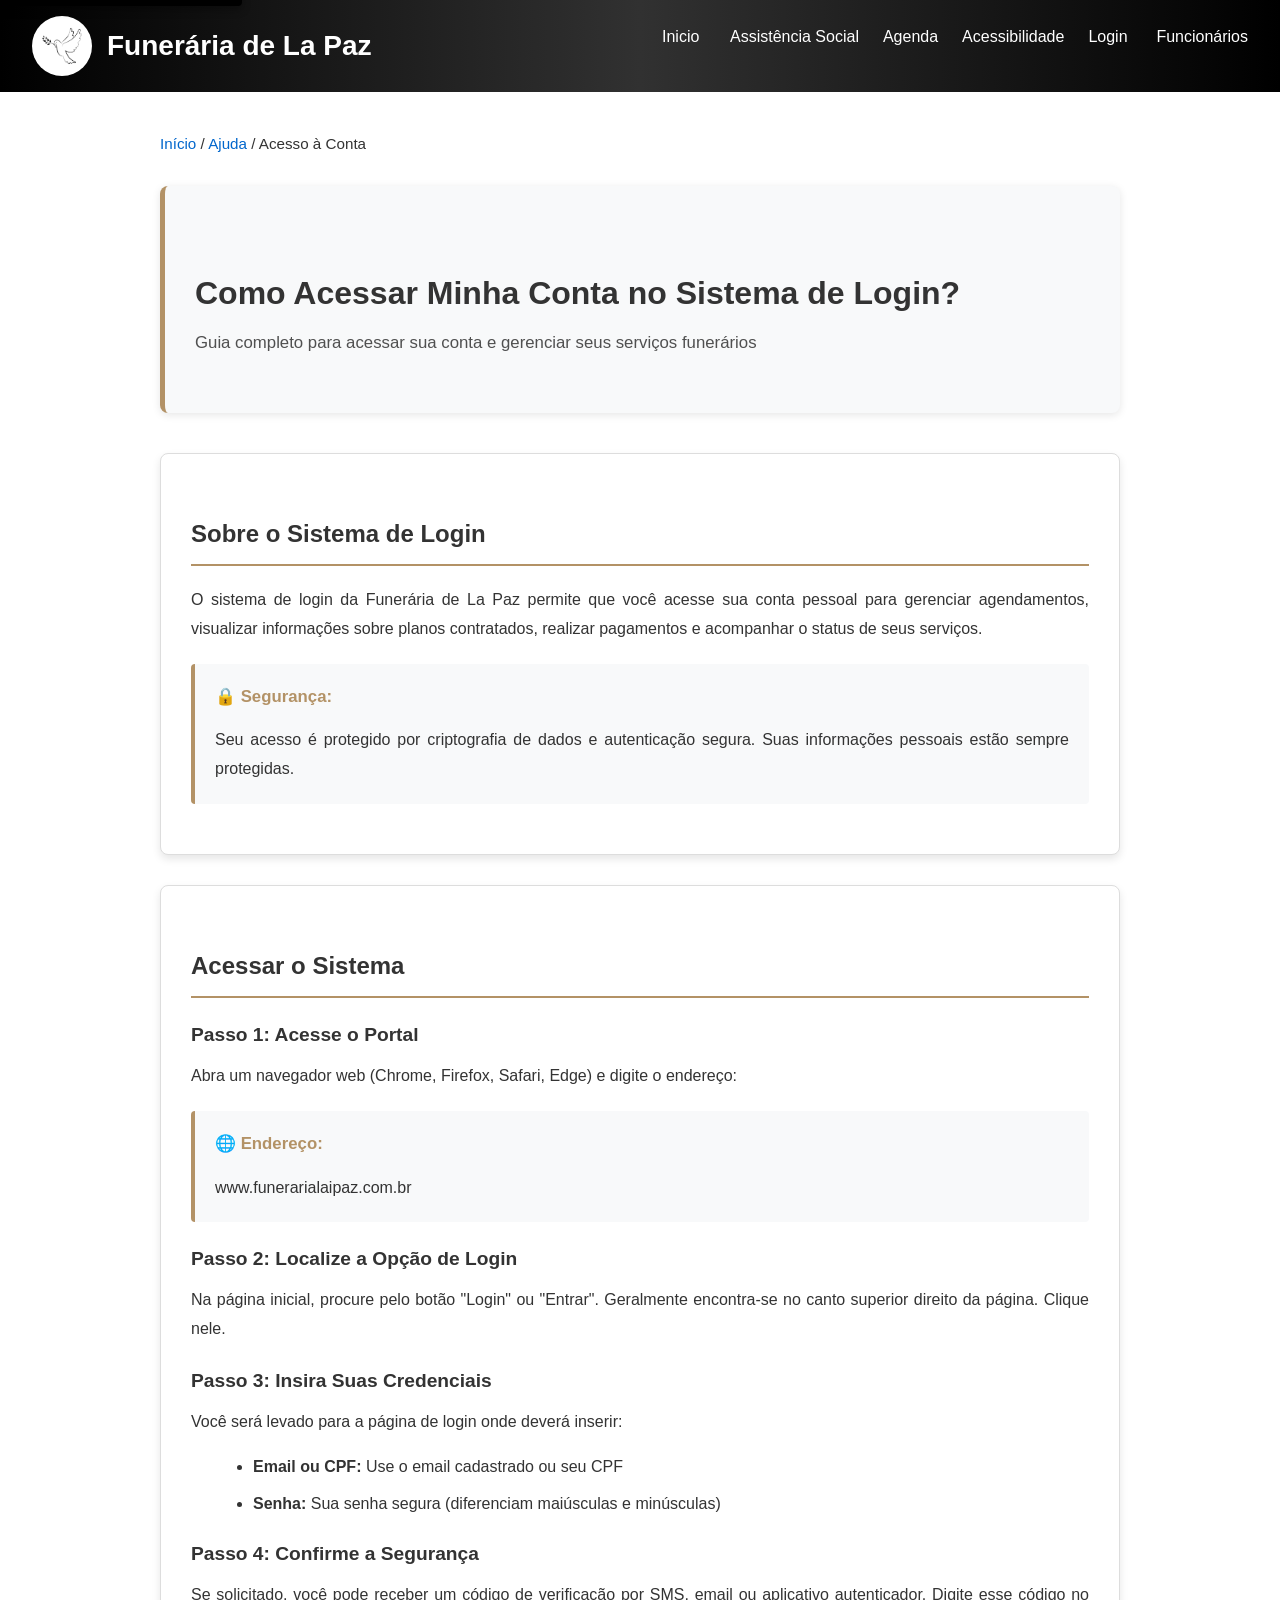
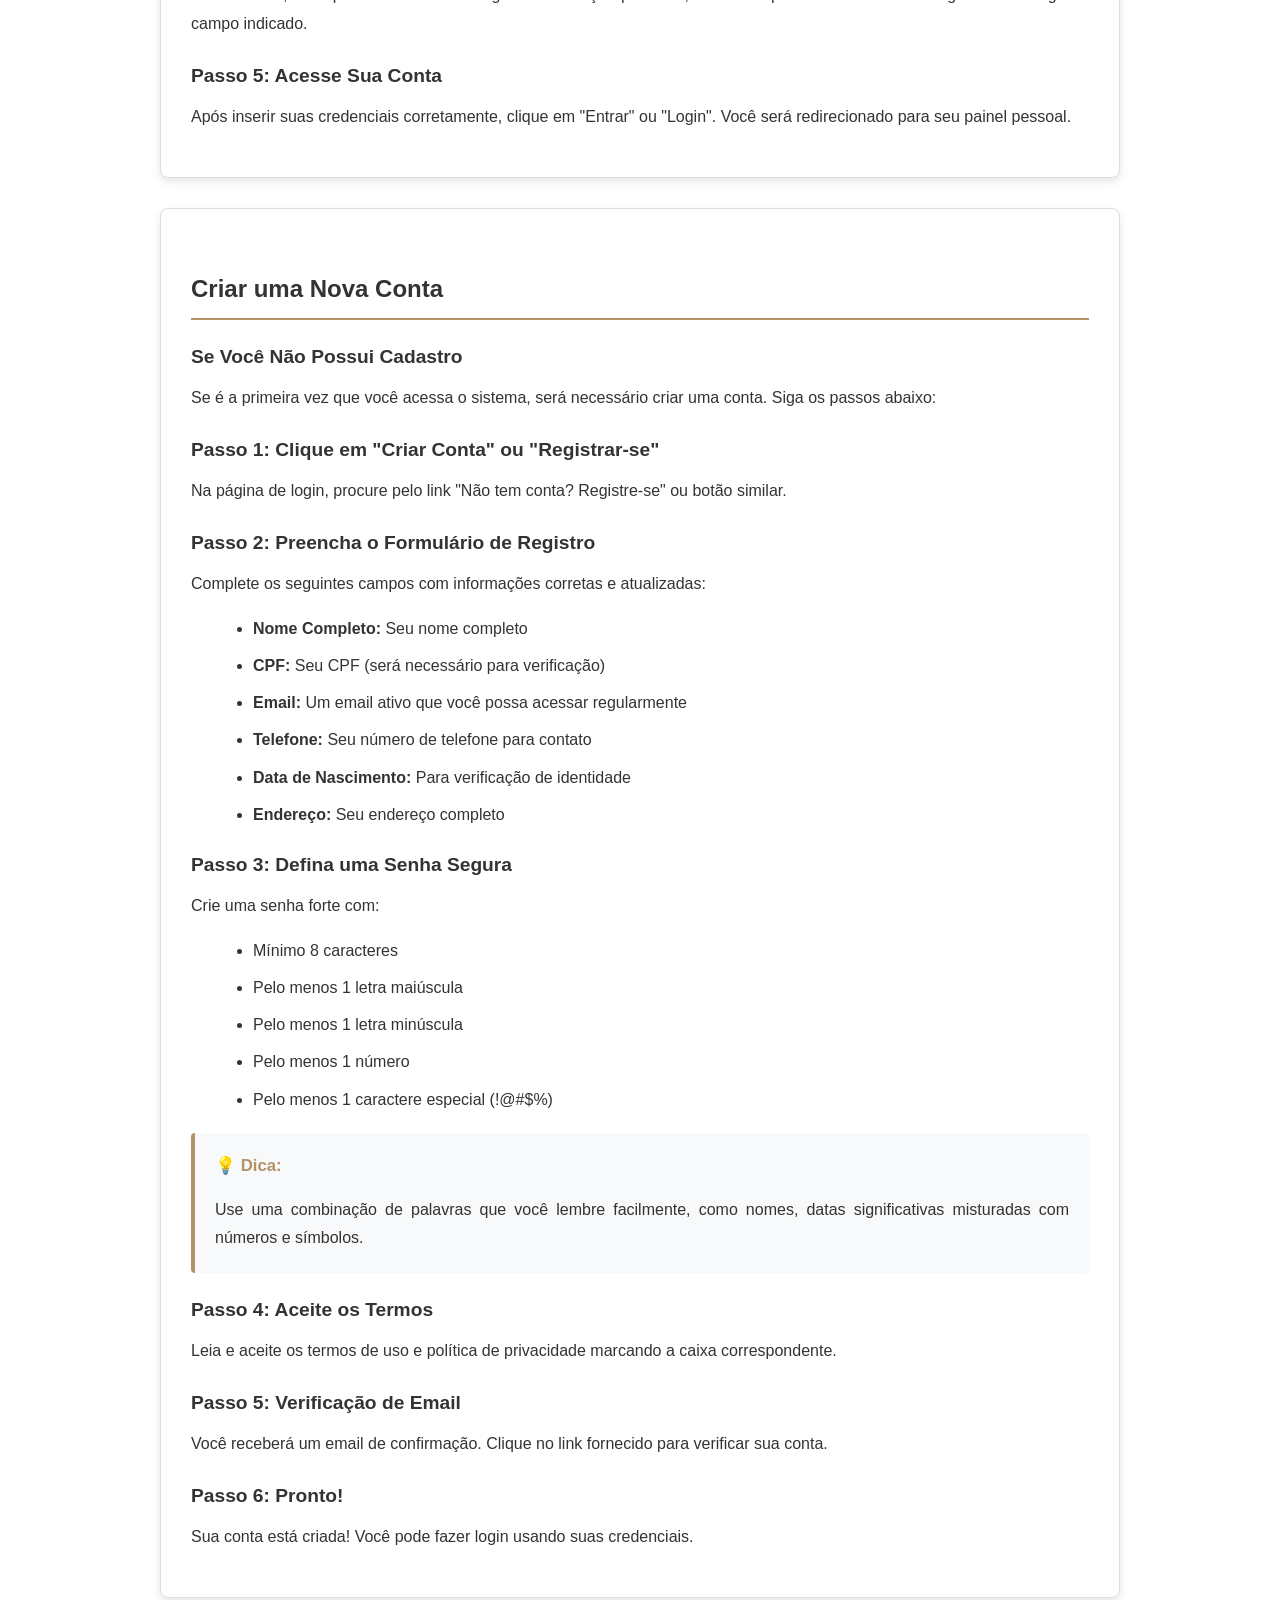
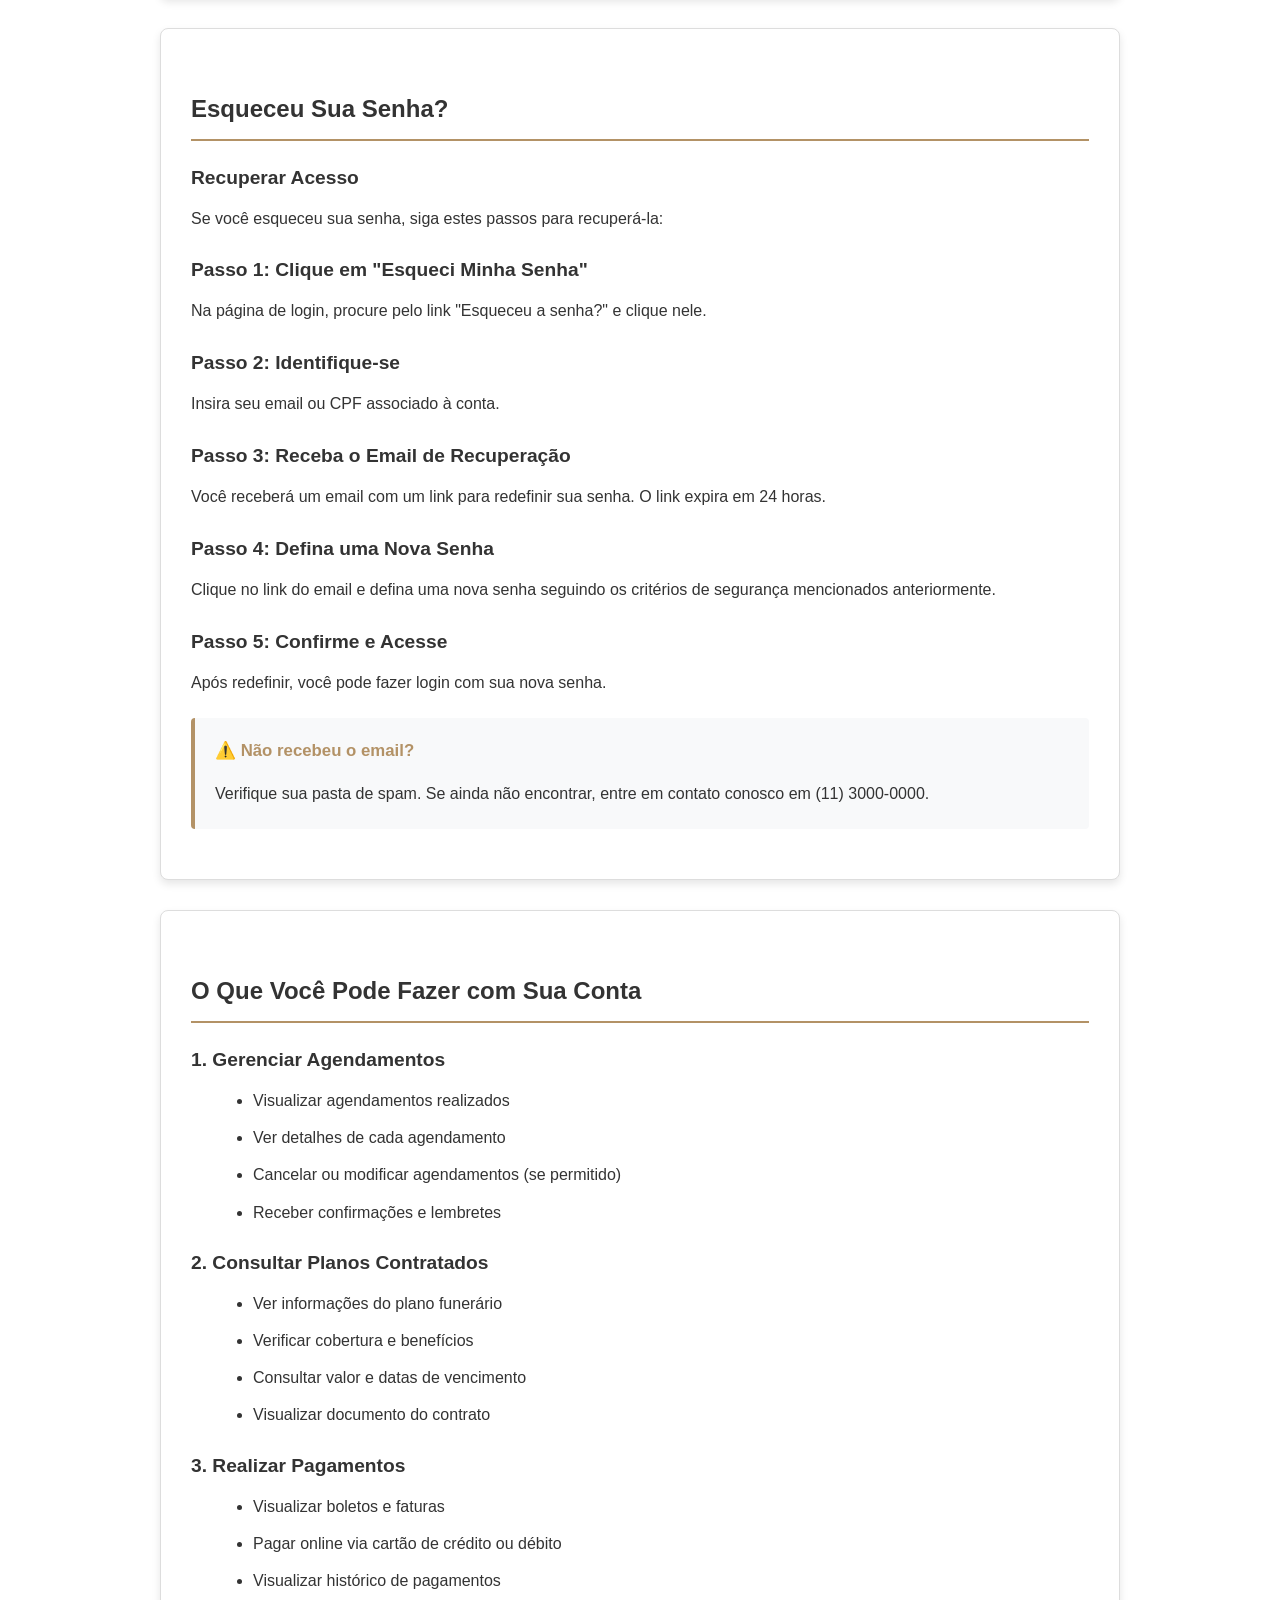
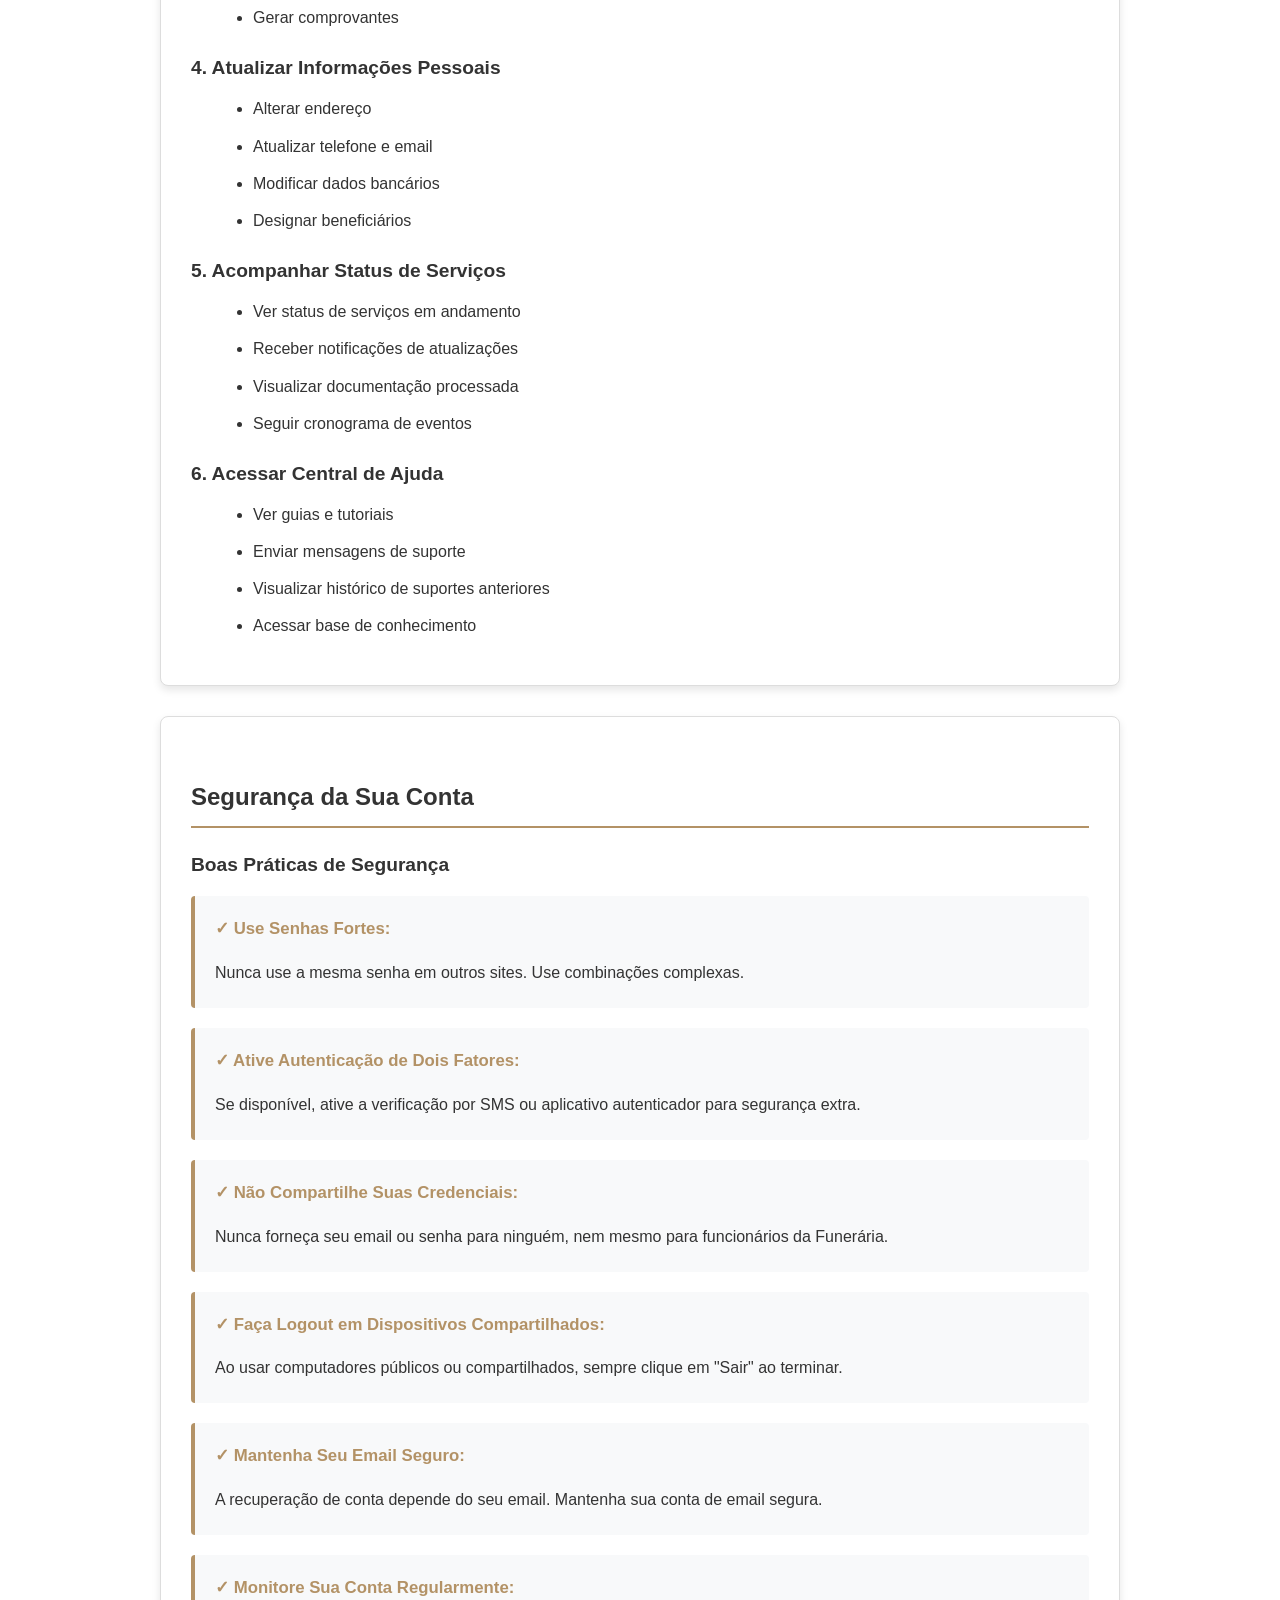
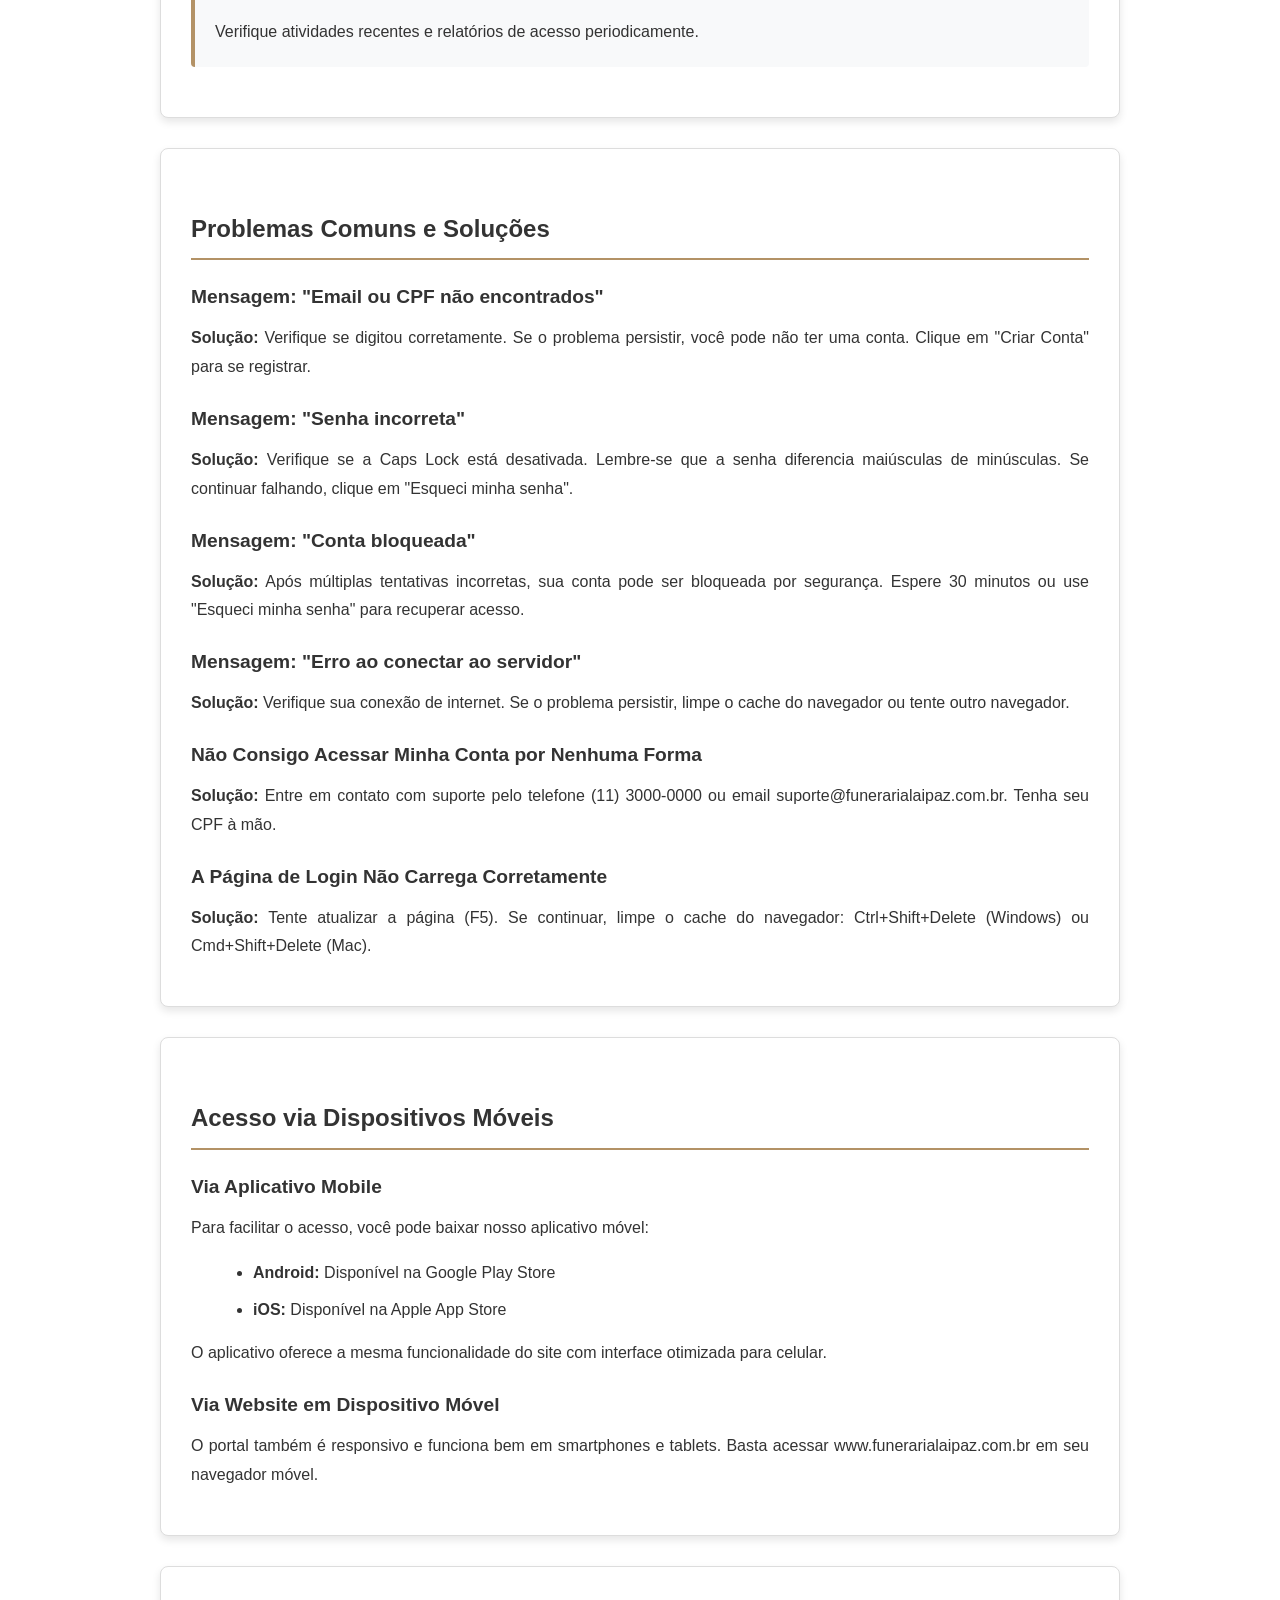
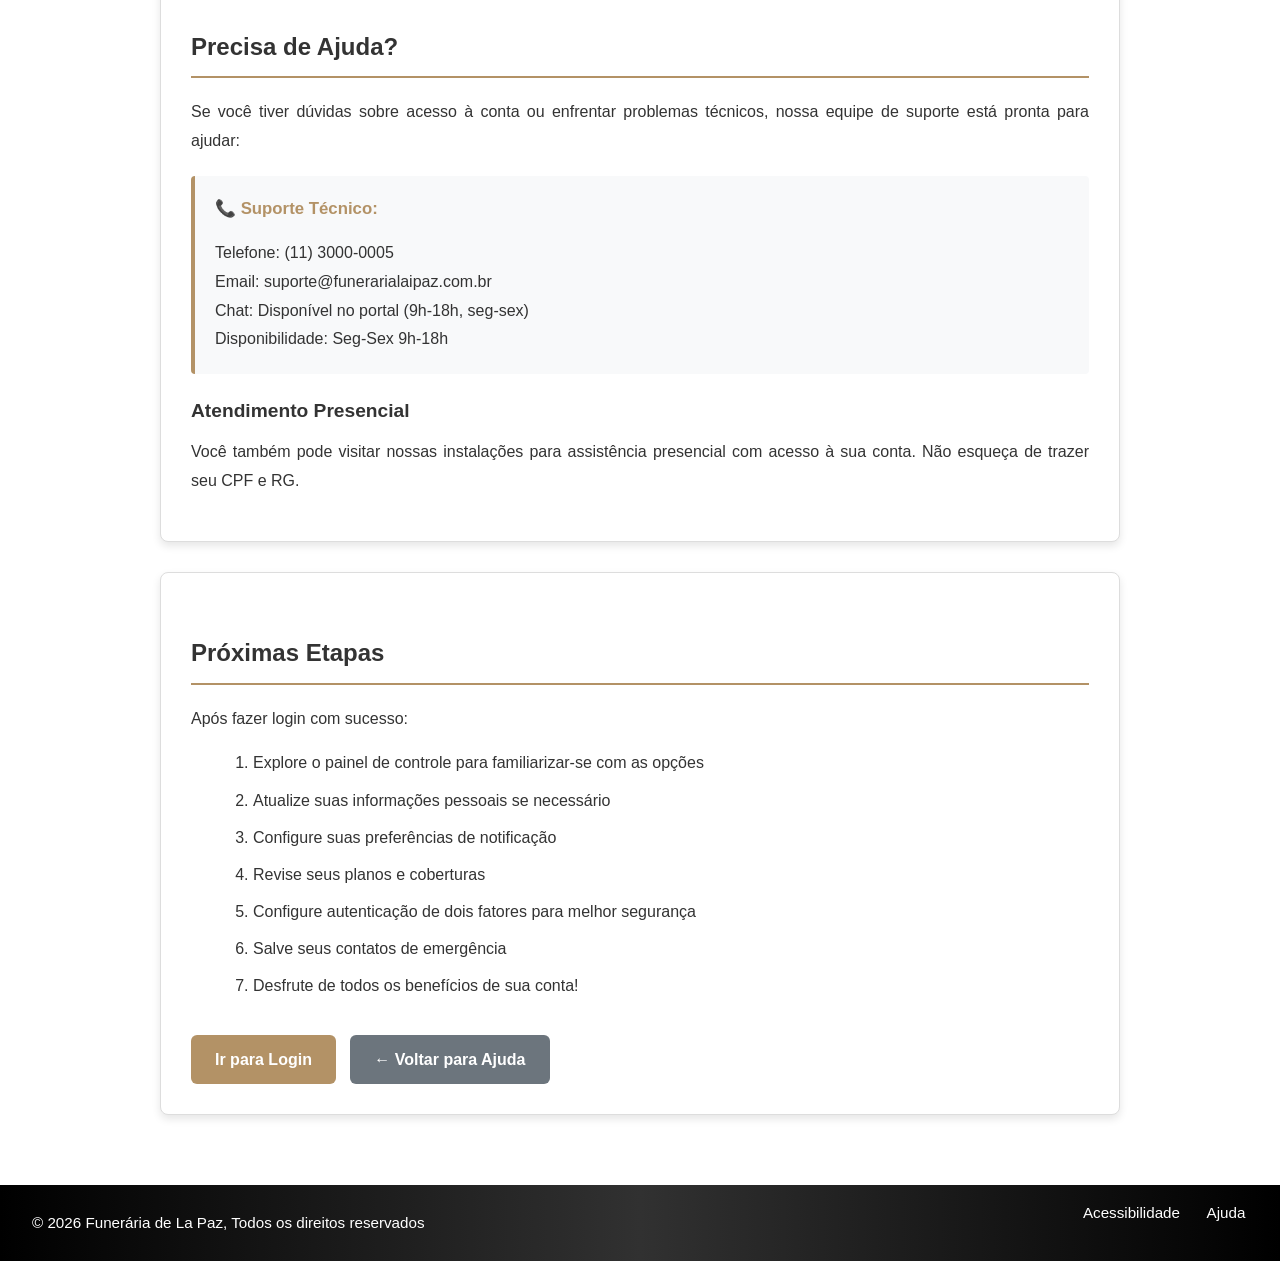
<file: ajuda5.html>
<!DOCTYPE html>
<html lang="pt-br">
<head>
    <meta charset="UTF-8">
    <meta name="viewport" content="width=device-width, initial-scale=1.0">
    <meta name="description" content="Acesso à Conta de Login - Funerária de La Paz">
    <link href="acessibilidade.css" rel="stylesheet">
    <link href="header-footer.css" rel="stylesheet">
    <link href="ajuda-detalhes.css" rel="stylesheet">
    <script src="acessibilidade.js"></script>
    <title>Acesso à Conta - Funerária de La Paz</title>
</head>
<body>
    <a id="pular" href="#main-content" class="skip-link">Pular para o conteúdo principal</a>
    
    <header id="head1" aria-label="Cabeçalho do site">
        <div id="logo">
            <img src="ccd43164-5520-470d-b7e7-92dbdd34407a.png" alt="Logo da Funerária de La Paz - Pomba">
            <h1>Funerária de La Paz</h1>
        </div>
        <nav id="links1" aria-label="Navegação principal">
            <a href="index.html">Inicio</a>
            <a href="#">Assistência Social</a>
            <a href="agenda.html">Agenda</a>
            <a href="acessibilidade.html">Acessibilidade</a>
            <a href="login.html">Login</a>
            <a href="funcionarios.html">Funcionários</a>
        </nav>
    </header>

    <main id="main-content" role="main">
        <nav class="breadcrumb" aria-label="Navegação de caminho">
            <a href="index.html">Início</a> / 
            <a href="ajuda.html">Ajuda</a> / 
            <span>Acesso à Conta</span>
        </nav>

        <section class="page-header">
            <h1>Como Acessar Minha Conta no Sistema de Login?</h1>
            <p>Guia completo para acessar sua conta e gerenciar seus serviços funerários</p>
        </section>

        <section class="content-section">
            <h2>Sobre o Sistema de Login</h2>
            <p>O sistema de login da Funerária de La Paz permite que você acesse sua conta pessoal para gerenciar agendamentos, visualizar informações sobre planos contratados, realizar pagamentos e acompanhar o status de seus serviços.</p>

            <div class="info-box">
                <strong>🔒 Segurança:</strong>
                <p>Seu acesso é protegido por criptografia de dados e autenticação segura. Suas informações pessoais estão sempre protegidas.</p>
            </div>
        </section>

        <section class="content-section">
            <h2>Acessar o Sistema</h2>

            <h3>Passo 1: Acesse o Portal</h3>
            <p>Abra um navegador web (Chrome, Firefox, Safari, Edge) e digite o endereço:</p>
            <div class="info-box">
                <strong>🌐 Endereço:</strong>
                <p>www.funerarialaipaz.com.br</p>
            </div>

            <h3>Passo 2: Localize a Opção de Login</h3>
            <p>Na página inicial, procure pelo botão "Login" ou "Entrar". Geralmente encontra-se no canto superior direito da página. Clique nele.</p>

            <h3>Passo 3: Insira Suas Credenciais</h3>
            <p>Você será levado para a página de login onde deverá inserir:</p>
            <ul>
                <li><strong>Email ou CPF:</strong> Use o email cadastrado ou seu CPF</li>
                <li><strong>Senha:</strong> Sua senha segura (diferenciam maiúsculas e minúsculas)</li>
            </ul>

            <h3>Passo 4: Confirme a Segurança</h3>
            <p>Se solicitado, você pode receber um código de verificação por SMS, email ou aplicativo autenticador. Digite esse código no campo indicado.</p>

            <h3>Passo 5: Acesse Sua Conta</h3>
            <p>Após inserir suas credenciais corretamente, clique em "Entrar" ou "Login". Você será redirecionado para seu painel pessoal.</p>
        </section>

        <section class="content-section">
            <h2>Criar uma Nova Conta</h2>

            <h3>Se Você Não Possui Cadastro</h3>
            <p>Se é a primeira vez que você acessa o sistema, será necessário criar uma conta. Siga os passos abaixo:</p>

            <h3>Passo 1: Clique em "Criar Conta" ou "Registrar-se"</h3>
            <p>Na página de login, procure pelo link "Não tem conta? Registre-se" ou botão similar.</p>

            <h3>Passo 2: Preencha o Formulário de Registro</h3>
            <p>Complete os seguintes campos com informações corretas e atualizadas:</p>
            <ul>
                <li><strong>Nome Completo:</strong> Seu nome completo</li>
                <li><strong>CPF:</strong> Seu CPF (será necessário para verificação)</li>
                <li><strong>Email:</strong> Um email ativo que você possa acessar regularmente</li>
                <li><strong>Telefone:</strong> Seu número de telefone para contato</li>
                <li><strong>Data de Nascimento:</strong> Para verificação de identidade</li>
                <li><strong>Endereço:</strong> Seu endereço completo</li>
            </ul>

            <h3>Passo 3: Defina uma Senha Segura</h3>
            <p>Crie uma senha forte com:</p>
            <ul>
                <li>Mínimo 8 caracteres</li>
                <li>Pelo menos 1 letra maiúscula</li>
                <li>Pelo menos 1 letra minúscula</li>
                <li>Pelo menos 1 número</li>
                <li>Pelo menos 1 caractere especial (!@#$%)</li>
            </ul>

            <div class="info-box">
                <strong>💡 Dica:</strong>
                <p>Use uma combinação de palavras que você lembre facilmente, como nomes, datas significativas misturadas com números e símbolos.</p>
            </div>

            <h3>Passo 4: Aceite os Termos</h3>
            <p>Leia e aceite os termos de uso e política de privacidade marcando a caixa correspondente.</p>

            <h3>Passo 5: Verificação de Email</h3>
            <p>Você receberá um email de confirmação. Clique no link fornecido para verificar sua conta.</p>

            <h3>Passo 6: Pronto!</h3>
            <p>Sua conta está criada! Você pode fazer login usando suas credenciais.</p>
        </section>

        <section class="content-section">
            <h2>Esqueceu Sua Senha?</h2>

            <h3>Recuperar Acesso</h3>
            <p>Se você esqueceu sua senha, siga estes passos para recuperá-la:</p>

            <h3>Passo 1: Clique em "Esqueci Minha Senha"</h3>
            <p>Na página de login, procure pelo link "Esqueceu a senha?" e clique nele.</p>

            <h3>Passo 2: Identifique-se</h3>
            <p>Insira seu email ou CPF associado à conta.</p>

            <h3>Passo 3: Receba o Email de Recuperação</h3>
            <p>Você receberá um email com um link para redefinir sua senha. O link expira em 24 horas.</p>

            <h3>Passo 4: Defina uma Nova Senha</h3>
            <p>Clique no link do email e defina uma nova senha seguindo os critérios de segurança mencionados anteriormente.</p>

            <h3>Passo 5: Confirme e Acesse</h3>
            <p>Após redefinir, você pode fazer login com sua nova senha.</p>

            <div class="info-box">
                <strong>⚠️ Não recebeu o email?</strong>
                <p>Verifique sua pasta de spam. Se ainda não encontrar, entre em contato conosco em (11) 3000-0000.</p>
            </div>
        </section>

        <section class="content-section">
            <h2>O Que Você Pode Fazer com Sua Conta</h2>

            <h3>1. Gerenciar Agendamentos</h3>
            <ul>
                <li>Visualizar agendamentos realizados</li>
                <li>Ver detalhes de cada agendamento</li>
                <li>Cancelar ou modificar agendamentos (se permitido)</li>
                <li>Receber confirmações e lembretes</li>
            </ul>

            <h3>2. Consultar Planos Contratados</h3>
            <ul>
                <li>Ver informações do plano funerário</li>
                <li>Verificar cobertura e benefícios</li>
                <li>Consultar valor e datas de vencimento</li>
                <li>Visualizar documento do contrato</li>
            </ul>

            <h3>3. Realizar Pagamentos</h3>
            <ul>
                <li>Visualizar boletos e faturas</li>
                <li>Pagar online via cartão de crédito ou débito</li>
                <li>Visualizar histórico de pagamentos</li>
                <li>Gerar comprovantes</li>
            </ul>

            <h3>4. Atualizar Informações Pessoais</h3>
            <ul>
                <li>Alterar endereço</li>
                <li>Atualizar telefone e email</li>
                <li>Modificar dados bancários</li>
                <li>Designar beneficiários</li>
            </ul>

            <h3>5. Acompanhar Status de Serviços</h3>
            <ul>
                <li>Ver status de serviços em andamento</li>
                <li>Receber notificações de atualizações</li>
                <li>Visualizar documentação processada</li>
                <li>Seguir cronograma de eventos</li>
            </ul>

            <h3>6. Acessar Central de Ajuda</h3>
            <ul>
                <li>Ver guias e tutoriais</li>
                <li>Enviar mensagens de suporte</li>
                <li>Visualizar histórico de suportes anteriores</li>
                <li>Acessar base de conhecimento</li>
            </ul>
        </section>

        <section class="content-section">
            <h2>Segurança da Sua Conta</h2>

            <h3>Boas Práticas de Segurança</h3>

            <div class="info-box">
                <strong>✓ Use Senhas Fortes:</strong>
                <p>Nunca use a mesma senha em outros sites. Use combinações complexas.</p>
            </div>

            <div class="info-box">
                <strong>✓ Ative Autenticação de Dois Fatores:</strong>
                <p>Se disponível, ative a verificação por SMS ou aplicativo autenticador para segurança extra.</p>
            </div>

            <div class="info-box">
                <strong>✓ Não Compartilhe Suas Credenciais:</strong>
                <p>Nunca forneça seu email ou senha para ninguém, nem mesmo para funcionários da Funerária.</p>
            </div>

            <div class="info-box">
                <strong>✓ Faça Logout em Dispositivos Compartilhados:</strong>
                <p>Ao usar computadores públicos ou compartilhados, sempre clique em "Sair" ao terminar.</p>
            </div>

            <div class="info-box">
                <strong>✓ Mantenha Seu Email Seguro:</strong>
                <p>A recuperação de conta depende do seu email. Mantenha sua conta de email segura.</p>
            </div>

            <div class="info-box">
                <strong>✓ Monitore Sua Conta Regularmente:</strong>
                <p>Verifique atividades recentes e relatórios de acesso periodicamente.</p>
            </div>
        </section>

        <section class="content-section">
            <h2>Problemas Comuns e Soluções</h2>

            <h3>Mensagem: "Email ou CPF não encontrados"</h3>
            <p><strong>Solução:</strong> Verifique se digitou corretamente. Se o problema persistir, você pode não ter uma conta. Clique em "Criar Conta" para se registrar.</p>

            <h3>Mensagem: "Senha incorreta"</h3>
            <p><strong>Solução:</strong> Verifique se a Caps Lock está desativada. Lembre-se que a senha diferencia maiúsculas de minúsculas. Se continuar falhando, clique em "Esqueci minha senha".</p>

            <h3>Mensagem: "Conta bloqueada"</h3>
            <p><strong>Solução:</strong> Após múltiplas tentativas incorretas, sua conta pode ser bloqueada por segurança. Espere 30 minutos ou use "Esqueci minha senha" para recuperar acesso.</p>

            <h3>Mensagem: "Erro ao conectar ao servidor"</h3>
            <p><strong>Solução:</strong> Verifique sua conexão de internet. Se o problema persistir, limpe o cache do navegador ou tente outro navegador.</p>

            <h3>Não Consigo Acessar Minha Conta por Nenhuma Forma</h3>
            <p><strong>Solução:</strong> Entre em contato com suporte pelo telefone (11) 3000-0000 ou email suporte@funerarialaipaz.com.br. Tenha seu CPF à mão.</p>

            <h3>A Página de Login Não Carrega Corretamente</h3>
            <p><strong>Solução:</strong> Tente atualizar a página (F5). Se continuar, limpe o cache do navegador: Ctrl+Shift+Delete (Windows) ou Cmd+Shift+Delete (Mac).</p>
        </section>

        <section class="content-section">
            <h2>Acesso via Dispositivos Móveis</h2>

            <h3>Via Aplicativo Mobile</h3>
            <p>Para facilitar o acesso, você pode baixar nosso aplicativo móvel:</p>
            <ul>
                <li><strong>Android:</strong> Disponível na Google Play Store</li>
                <li><strong>iOS:</strong> Disponível na Apple App Store</li>
            </ul>
            <p>O aplicativo oferece a mesma funcionalidade do site com interface otimizada para celular.</p>

            <h3>Via Website em Dispositivo Móvel</h3>
            <p>O portal também é responsivo e funciona bem em smartphones e tablets. Basta acessar www.funerarialaipaz.com.br em seu navegador móvel.</p>
        </section>

        <section class="content-section">
            <h2>Precisa de Ajuda?</h2>
            <p>Se você tiver dúvidas sobre acesso à conta ou enfrentar problemas técnicos, nossa equipe de suporte está pronta para ajudar:</p>

            <div class="info-box">
                <strong>📞 Suporte Técnico:</strong>
                <p>Telefone: (11) 3000-0005<br>
                Email: suporte@funerarialaipaz.com.br<br>
                Chat: Disponível no portal (9h-18h, seg-sex)<br>
                Disponibilidade: Seg-Sex 9h-18h</p>
            </div>

            <h3>Atendimento Presencial</h3>
            <p>Você também pode visitar nossas instalações para assistência presencial com acesso à sua conta. Não esqueça de trazer seu CPF e RG.</p>
        </section>

        <section class="content-section">
            <h2>Próximas Etapas</h2>
            <p>Após fazer login com sucesso:</p>
            <ol>
                <li>Explore o painel de controle para familiarizar-se com as opções</li>
                <li>Atualize suas informações pessoais se necessário</li>
                <li>Configure suas preferências de notificação</li>
                <li>Revise seus planos e coberturas</li>
                <li>Configure autenticação de dois fatores para melhor segurança</li>
                <li>Salve seus contatos de emergência</li>
                <li>Desfrute de todos os benefícios de sua conta!</li>
            </ol>
            <a href="login.html" class="btn">Ir para Login</a>
            <a href="ajuda.html" class="btn btn-secondary">← Voltar para Ajuda</a>
        </section>
    </main>

    <footer role="contentinfo" aria-label="Rodapé do site">
        <div class="rodape-conteudo">
            <p>&copy; 2026 Funerária de La Paz, Todos os direitos reservados</p>
            <nav class="footer-links" aria-label="Links do rodapé">
                <a href="acessibilidade.html" aria-label="Painel de Acessibilidade">Acessibilidade</a>
                <a href="ajuda.html" aria-label="Página de Ajuda">Ajuda</a>
            </nav>
        </div>
    </footer>
</body>
</html>
</file>
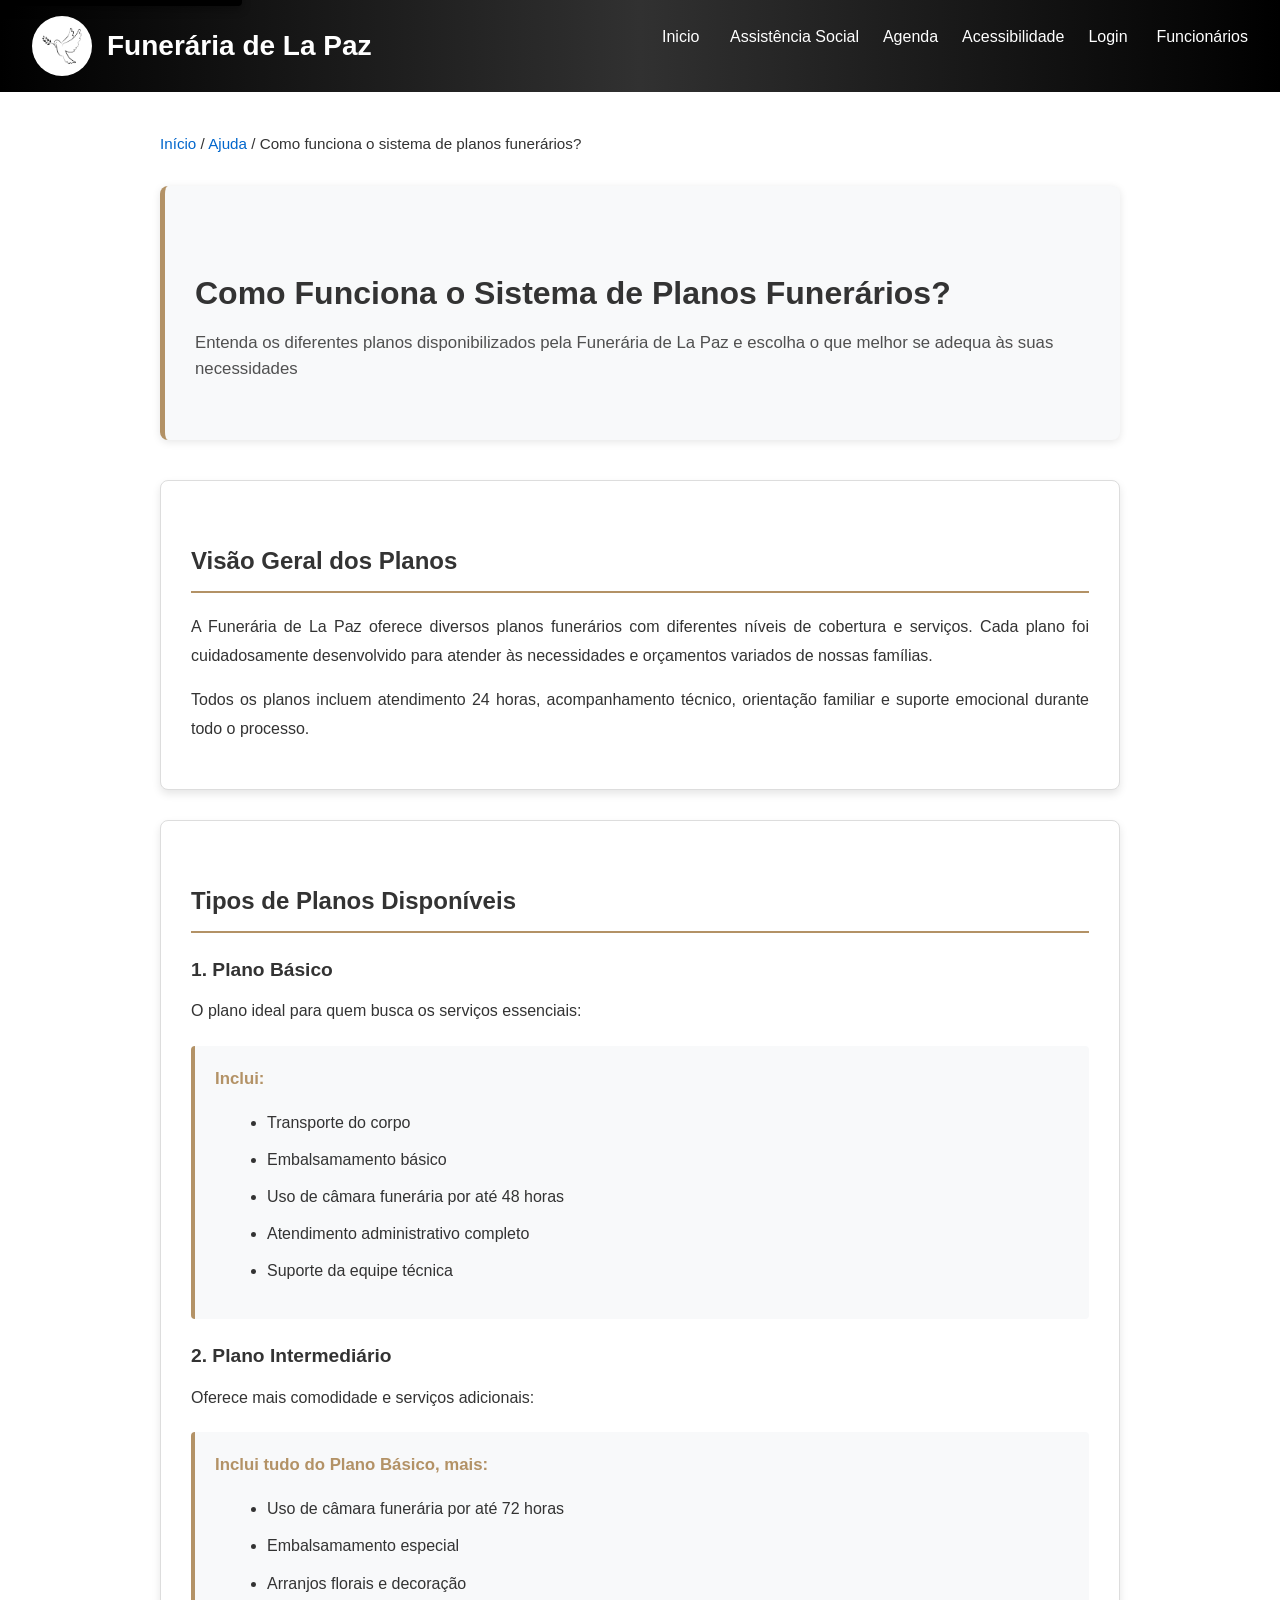
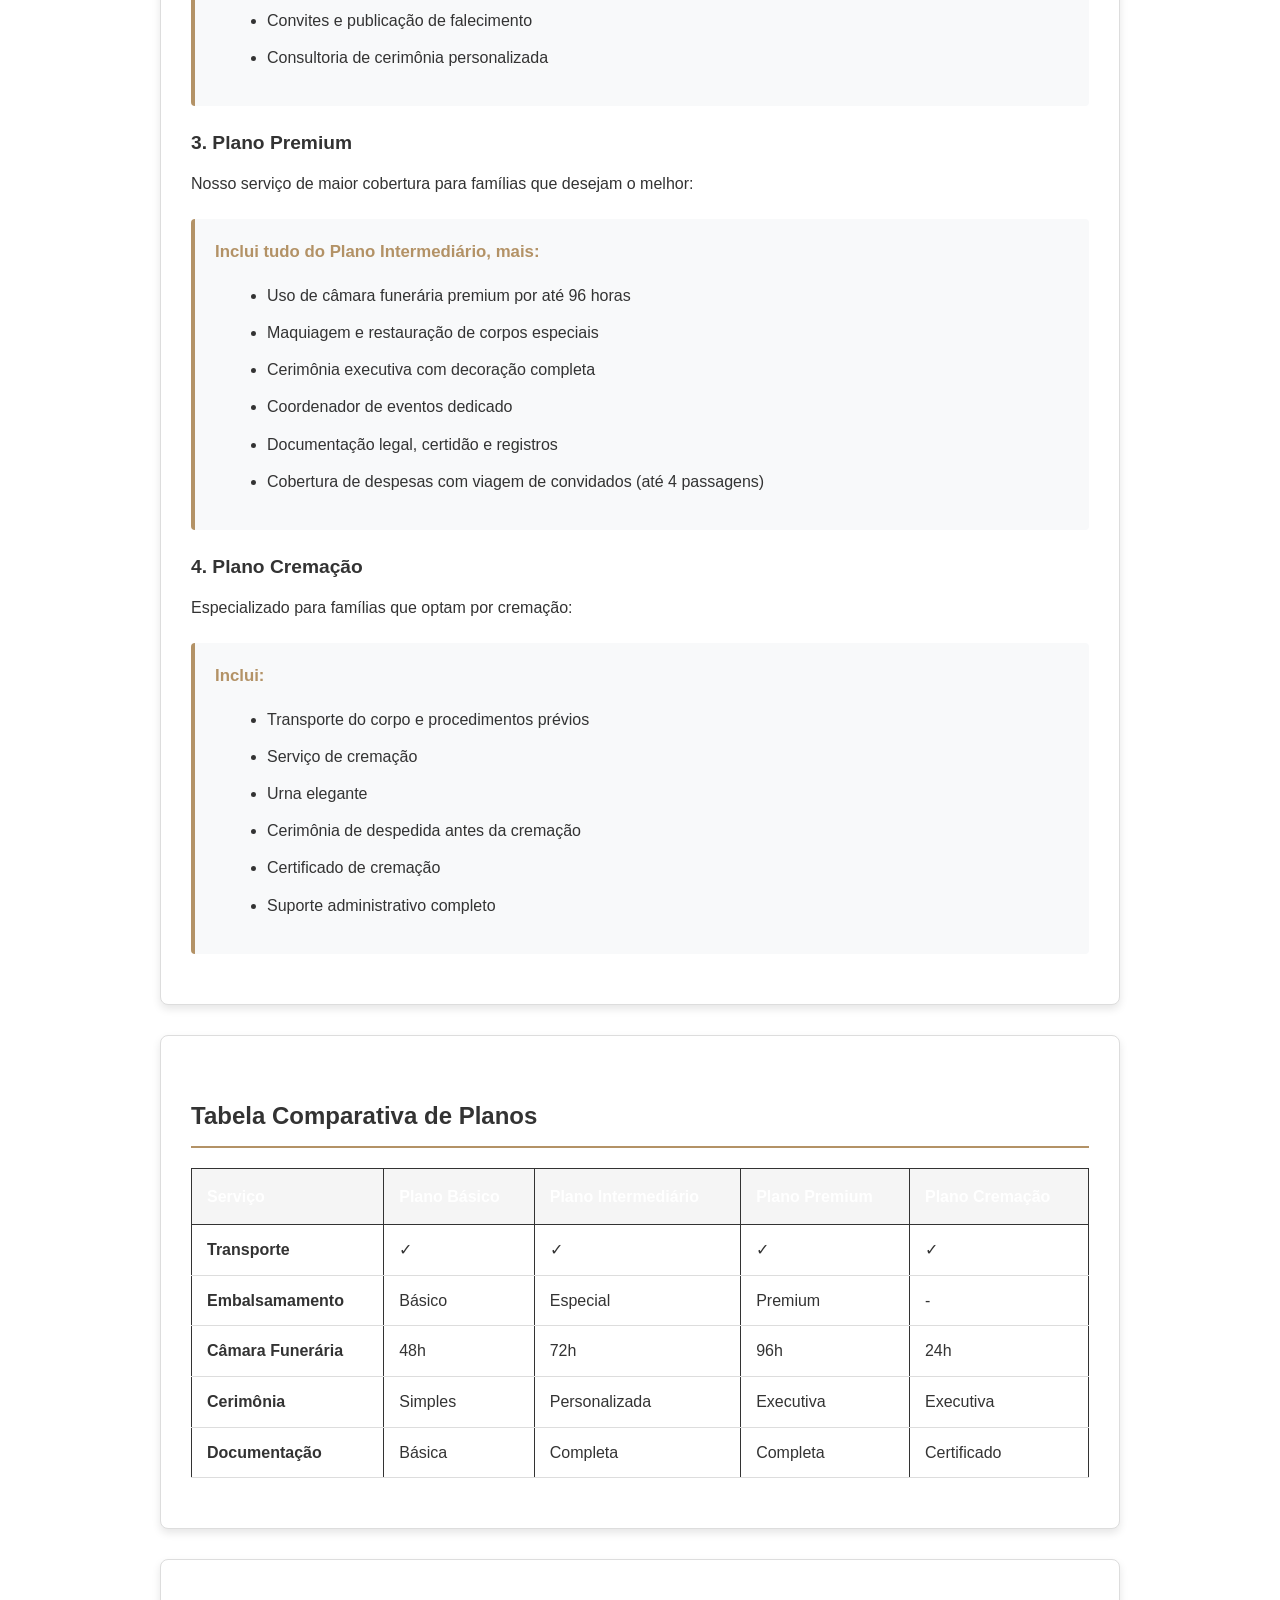
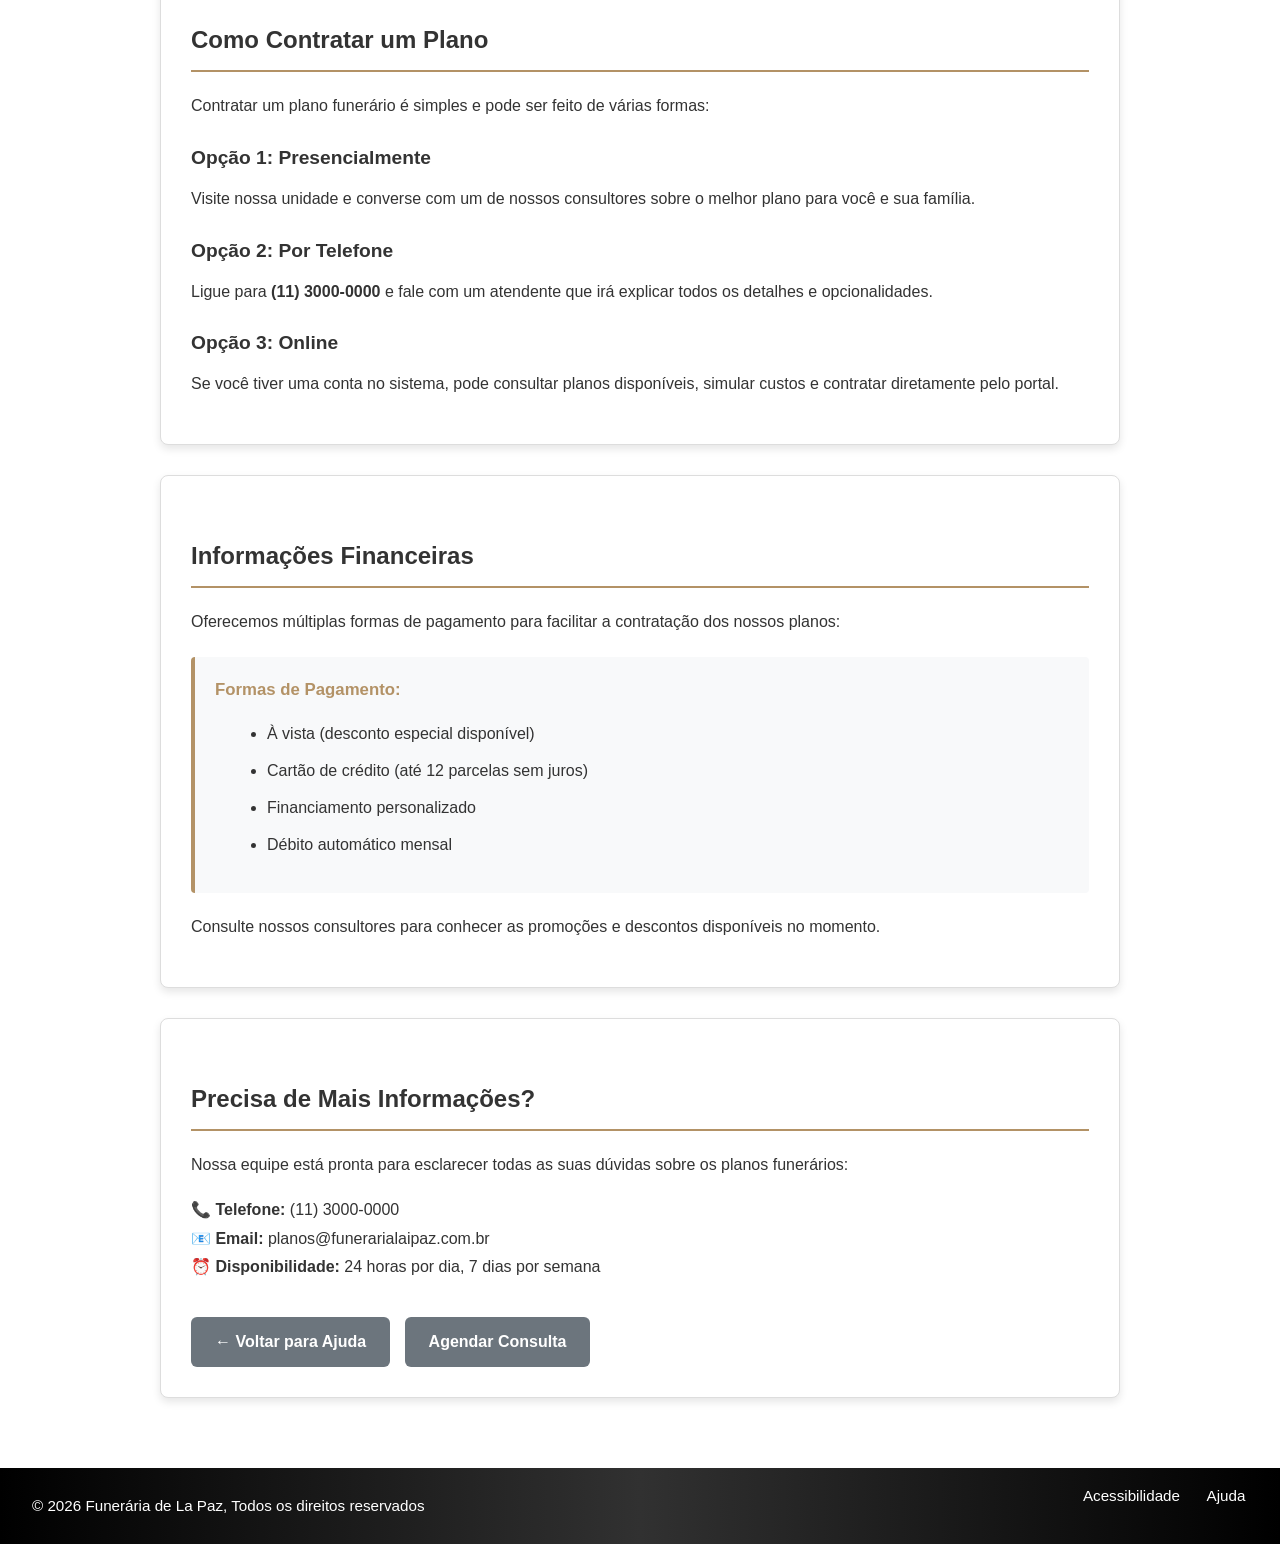
<file: ajuda6.html>
<!DOCTYPE html>
<html lang="pt-br">
<head>
    <meta charset="UTF-8">
    <meta name="viewport" content="width=device-width, initial-scale=1.0">
    <meta name="description" content="Como funciona o sistema de planos funerários - Funerária de La Paz">
    <link href="acessibilidade.css" rel="stylesheet">
    <link href="header-footer.css" rel="stylesheet">
    <link href="ajuda-detalhes.css" rel="stylesheet">
    <script src="acessibilidade.js"></script>
    <title>Sistema de Planos Funerários - Funerária de La Paz</title>
</head>
<body>
    <a id="pular" href="#main-content" class="skip-link">Pular para o conteúdo principal</a>
    
    <header id="head1" aria-label="Cabeçalho do site">
        <div id="logo">
            <img src="ccd43164-5520-470d-b7e7-92dbdd34407a.png" alt="Logo da Funerária de La Paz - Pomba">
            <h1>Funerária de La Paz</h1>
        </div>
        <nav id="links1" aria-label="Navegação principal">
            <a href="index.html">Inicio</a>
            <a href="#">Assistência Social</a>
            <a href="agenda.html">Agenda</a>
            <a href="acessibilidade.html">Acessibilidade</a>
            <a href="login.html">Login</a>
            <a href="funcionarios.html">Funcionários</a>
        </nav>
    </header>

    <main id="main-content" role="main">
        <nav class="breadcrumb" aria-label="Navegação de caminho">
            <a href="index.html">Início</a> / 
            <a href="ajuda.html">Ajuda</a> / 
            <span>Como funciona o sistema de planos funerários?</span>
        </nav>

        <section class="page-header">
            <h1>Como Funciona o Sistema de Planos Funerários?</h1>
            <p>Entenda os diferentes planos disponibilizados pela Funerária de La Paz e escolha o que melhor se adequa às suas necessidades</p>
        </section>

        <section class="content-section">
            <h2>Visão Geral dos Planos</h2>
            <p>A Funerária de La Paz oferece diversos planos funerários com diferentes níveis de cobertura e serviços. Cada plano foi cuidadosamente desenvolvido para atender às necessidades e orçamentos variados de nossas famílias.</p>
            <p>Todos os planos incluem atendimento 24 horas, acompanhamento técnico, orientação familiar e suporte emocional durante todo o processo.</p>
        </section>

        <section class="content-section">
            <h2>Tipos de Planos Disponíveis</h2>

            <h3>1. Plano Básico</h3>
            <p>O plano ideal para quem busca os serviços essenciais:</p>
            <div class="info-box">
                <strong>Inclui:</strong>
                <ul style="margin-left: 20px;">
                    <li>Transporte do corpo</li>
                    <li>Embalsamamento básico</li>
                    <li>Uso de câmara funerária por até 48 horas</li>
                    <li>Atendimento administrativo completo</li>
                    <li>Suporte da equipe técnica</li>
                </ul>
            </div>

            <h3>2. Plano Intermediário</h3>
            <p>Oferece mais comodidade e serviços adicionais:</p>
            <div class="info-box">
                <strong>Inclui tudo do Plano Básico, mais:</strong>
                <ul style="margin-left: 20px;">
                    <li>Uso de câmara funerária por até 72 horas</li>
                    <li>Embalsamamento especial</li>
                    <li>Arranjos florais e decoração</li>
                    <li>Convites e publicação de falecimento</li>
                    <li>Consultoria de cerimônia personalizada</li>
                </ul>
            </div>

            <h3>3. Plano Premium</h3>
            <p>Nosso serviço de maior cobertura para famílias que desejam o melhor:</p>
            <div class="info-box">
                <strong>Inclui tudo do Plano Intermediário, mais:</strong>
                <ul style="margin-left: 20px;">
                    <li>Uso de câmara funerária premium por até 96 horas</li>
                    <li>Maquiagem e restauração de corpos especiais</li>
                    <li>Cerimônia executiva com decoração completa</li>
                    <li>Coordenador de eventos dedicado</li>
                    <li>Documentação legal, certidão e registros</li>
                    <li>Cobertura de despesas com viagem de convidados (até 4 passagens)</li>
                </ul>
            </div>

            <h3>4. Plano Cremação</h3>
            <p>Especializado para famílias que optam por cremação:</p>
            <div class="info-box">
                <strong>Inclui:</strong>
                <ul style="margin-left: 20px;">
                    <li>Transporte do corpo e procedimentos prévios</li>
                    <li>Serviço de cremação</li>
                    <li>Urna elegante</li>
                    <li>Cerimônia de despedida antes da cremação</li>
                    <li>Certificado de cremação</li>
                    <li>Suporte administrativo completo</li>
                </ul>
            </div>
        </section>

        <section class="content-section">
            <h2>Tabela Comparativa de Planos</h2>
            <table>
                <thead>
                    <tr>
                        <th>Serviço</th>
                        <th>Plano Básico</th>
                        <th>Plano Intermediário</th>
                        <th>Plano Premium</th>
                        <th>Plano Cremação</th>
                    </tr>
                </thead>
                <tbody>
                    <tr>
                        <td><strong>Transporte</strong></td>
                        <td>✓</td>
                        <td>✓</td>
                        <td>✓</td>
                        <td>✓</td>
                    </tr>
                    <tr>
                        <td><strong>Embalsamamento</strong></td>
                        <td>Básico</td>
                        <td>Especial</td>
                        <td>Premium</td>
                        <td>-</td>
                    </tr>
                    <tr>
                        <td><strong>Câmara Funerária</strong></td>
                        <td>48h</td>
                        <td>72h</td>
                        <td>96h</td>
                        <td>24h</td>
                    </tr>
                    <tr>
                        <td><strong>Cerimônia</strong></td>
                        <td>Simples</td>
                        <td>Personalizada</td>
                        <td>Executiva</td>
                        <td>Executiva</td>
                    </tr>
                    <tr>
                        <td><strong>Documentação</strong></td>
                        <td>Básica</td>
                        <td>Completa</td>
                        <td>Completa</td>
                        <td>Certificado</td>
                    </tr>
                </tbody>
            </table>
        </section>

        <section class="content-section">
            <h2>Como Contratar um Plano</h2>
            <p>Contratar um plano funerário é simples e pode ser feito de várias formas:</p>
            
            <h3>Opção 1: Presencialmente</h3>
            <p>Visite nossa unidade e converse com um de nossos consultores sobre o melhor plano para você e sua família.</p>
            
            <h3>Opção 2: Por Telefone</h3>
            <p>Ligue para <strong>(11) 3000-0000</strong> e fale com um atendente que irá explicar todos os detalhes e opcionalidades.</p>
            
            <h3>Opção 3: Online</h3>
            <p>Se você tiver uma conta no sistema, pode consultar planos disponíveis, simular custos e contratar diretamente pelo portal.</p>
        </section>

        <section class="content-section">
            <h2>Informações Financeiras</h2>
            <p>Oferecemos múltiplas formas de pagamento para facilitar a contratação dos nossos planos:</p>
            <div class="info-box">
                <strong>Formas de Pagamento:</strong>
                <ul style="margin-left: 20px;">
                    <li>À vista (desconto especial disponível)</li>
                    <li>Cartão de crédito (até 12 parcelas sem juros)</li>
                    <li>Financiamento personalizado</li>
                    <li>Débito automático mensal</li>
                </ul>
            </div>
            <p>Consulte nossos consultores para conhecer as promoções e descontos disponíveis no momento.</p>
        </section>

        <section class="content-section">
            <h2>Precisa de Mais Informações?</h2>
            <p>Nossa equipe está pronta para esclarecer todas as suas dúvidas sobre os planos funerários:</p>
            <p>
                <strong>📞 Telefone:</strong> (11) 3000-0000<br>
                <strong>📧 Email:</strong> planos@funerarialaipaz.com.br<br>
                <strong>⏰ Disponibilidade:</strong> 24 horas por dia, 7 dias por semana
            </p>
            <a href="ajuda.html" class="btn btn-secondary">← Voltar para Ajuda</a>
            <a href="agenda.html" class="btn btn-secondary">Agendar Consulta</a>
        </section>
    </main>

    <footer role="contentinfo" aria-label="Rodapé do site">
        <div class="rodape-conteudo">
            <p>&copy; 2026 Funerária de La Paz, Todos os direitos reservados</p>
            <nav class="footer-links" aria-label="Links do rodapé">
                <a href="acessibilidade.html" aria-label="Painel de Acessibilidade">Acessibilidade</a>
                <a href="ajuda.html" aria-label="Página de Ajuda">Ajuda</a>
            </nav>
        </div>
    </footer>
</body>
</html>
</file>
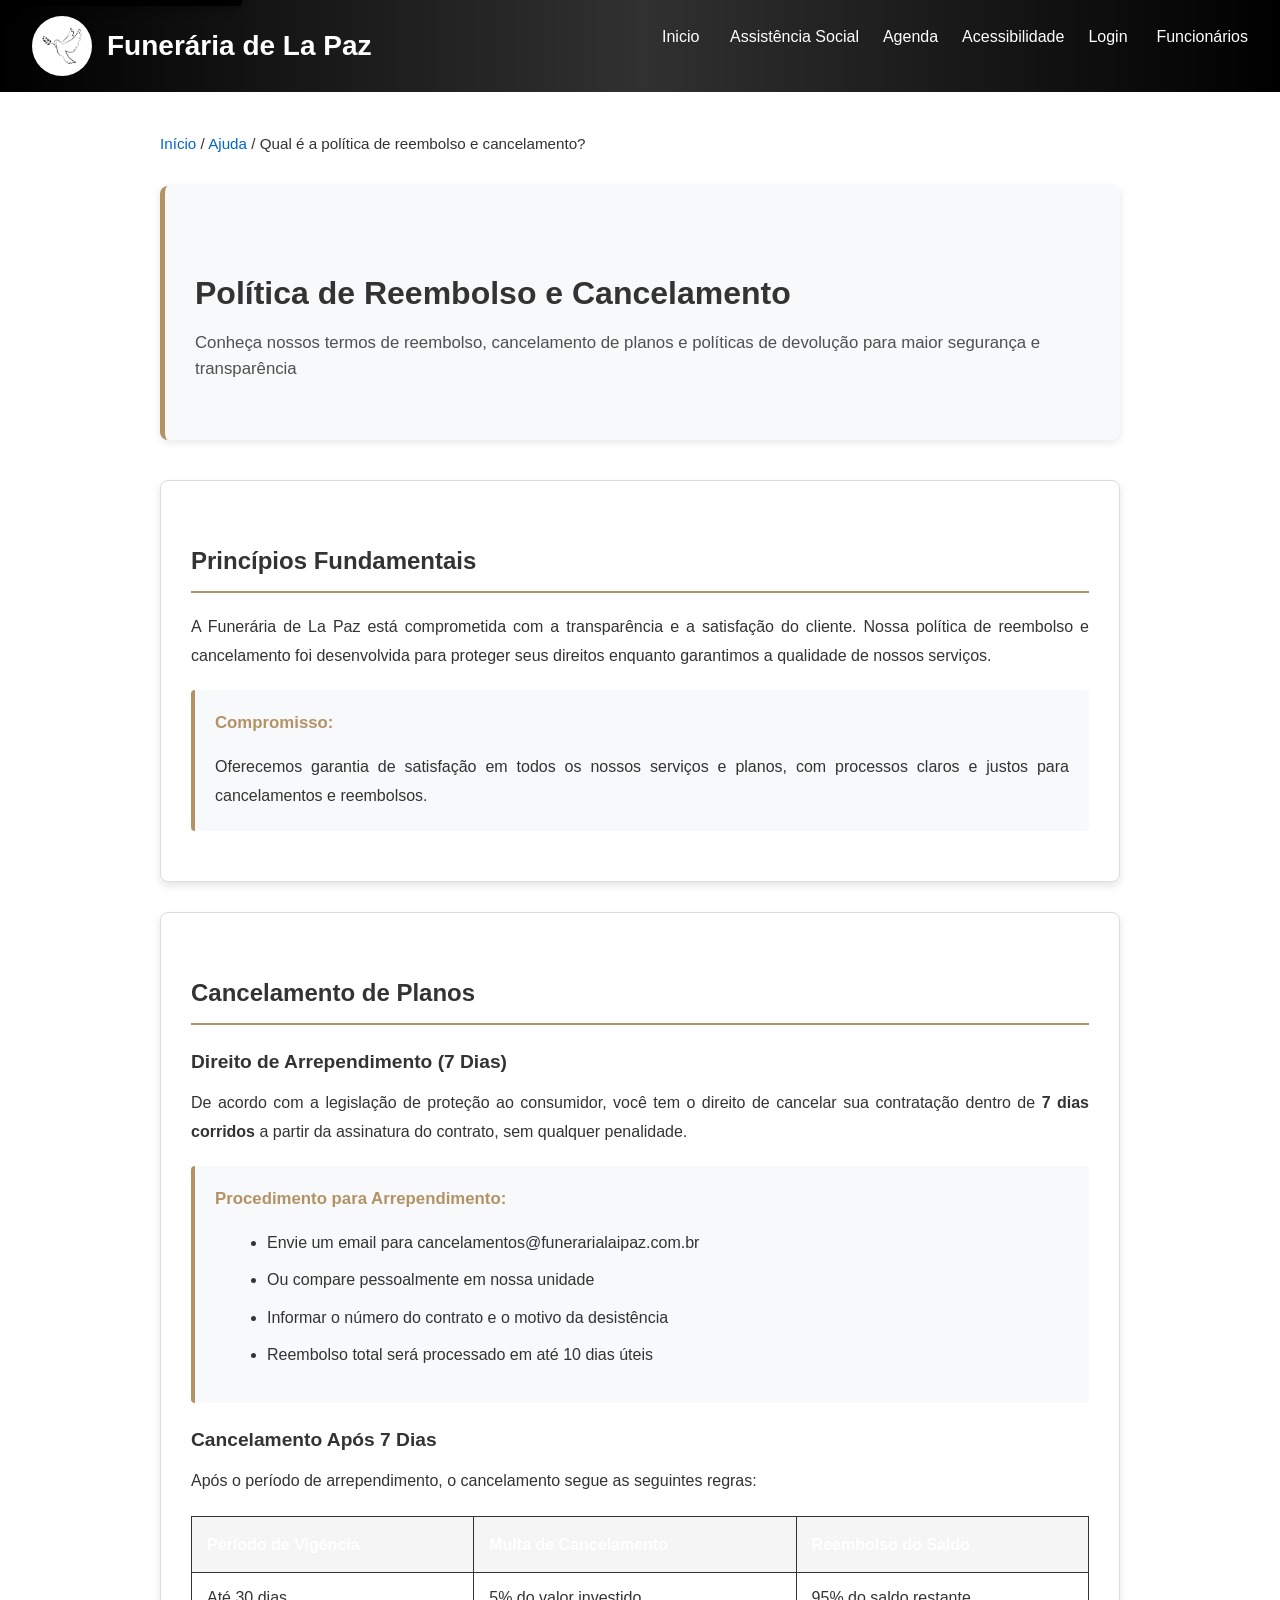
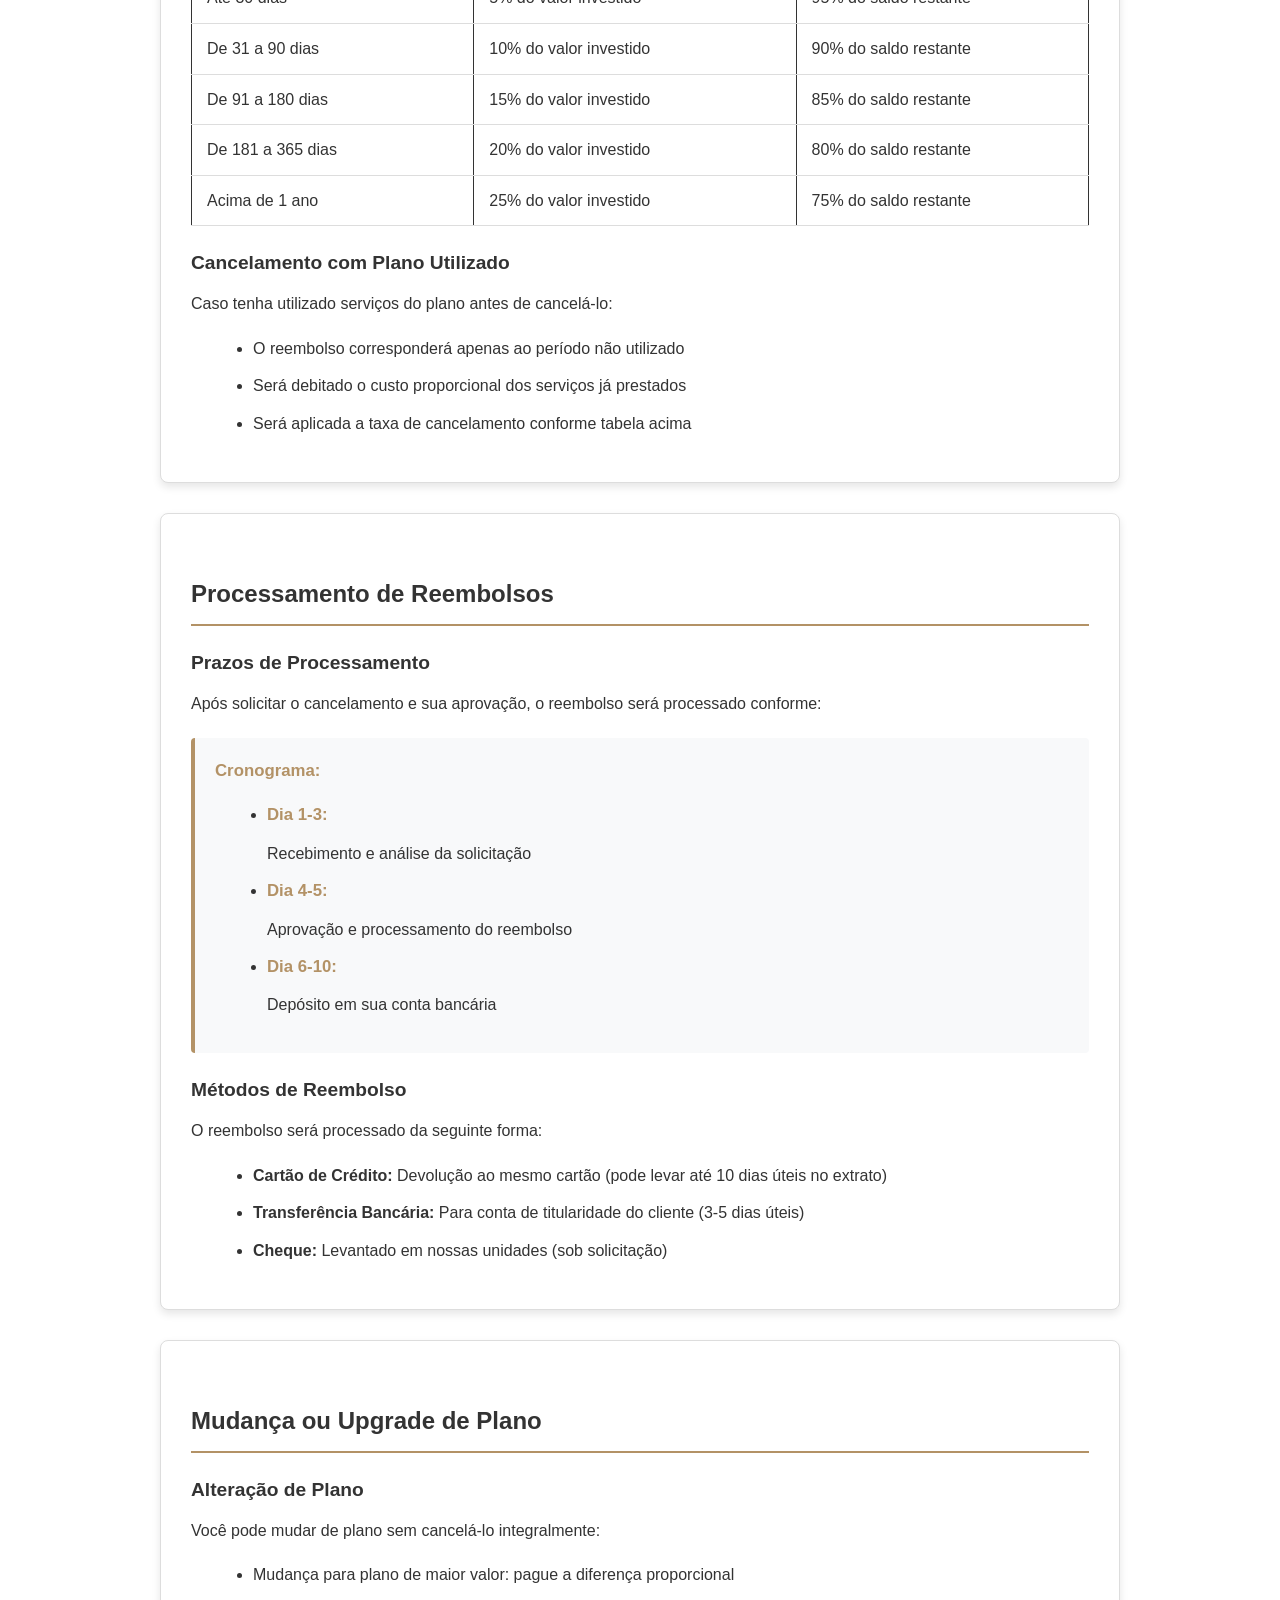
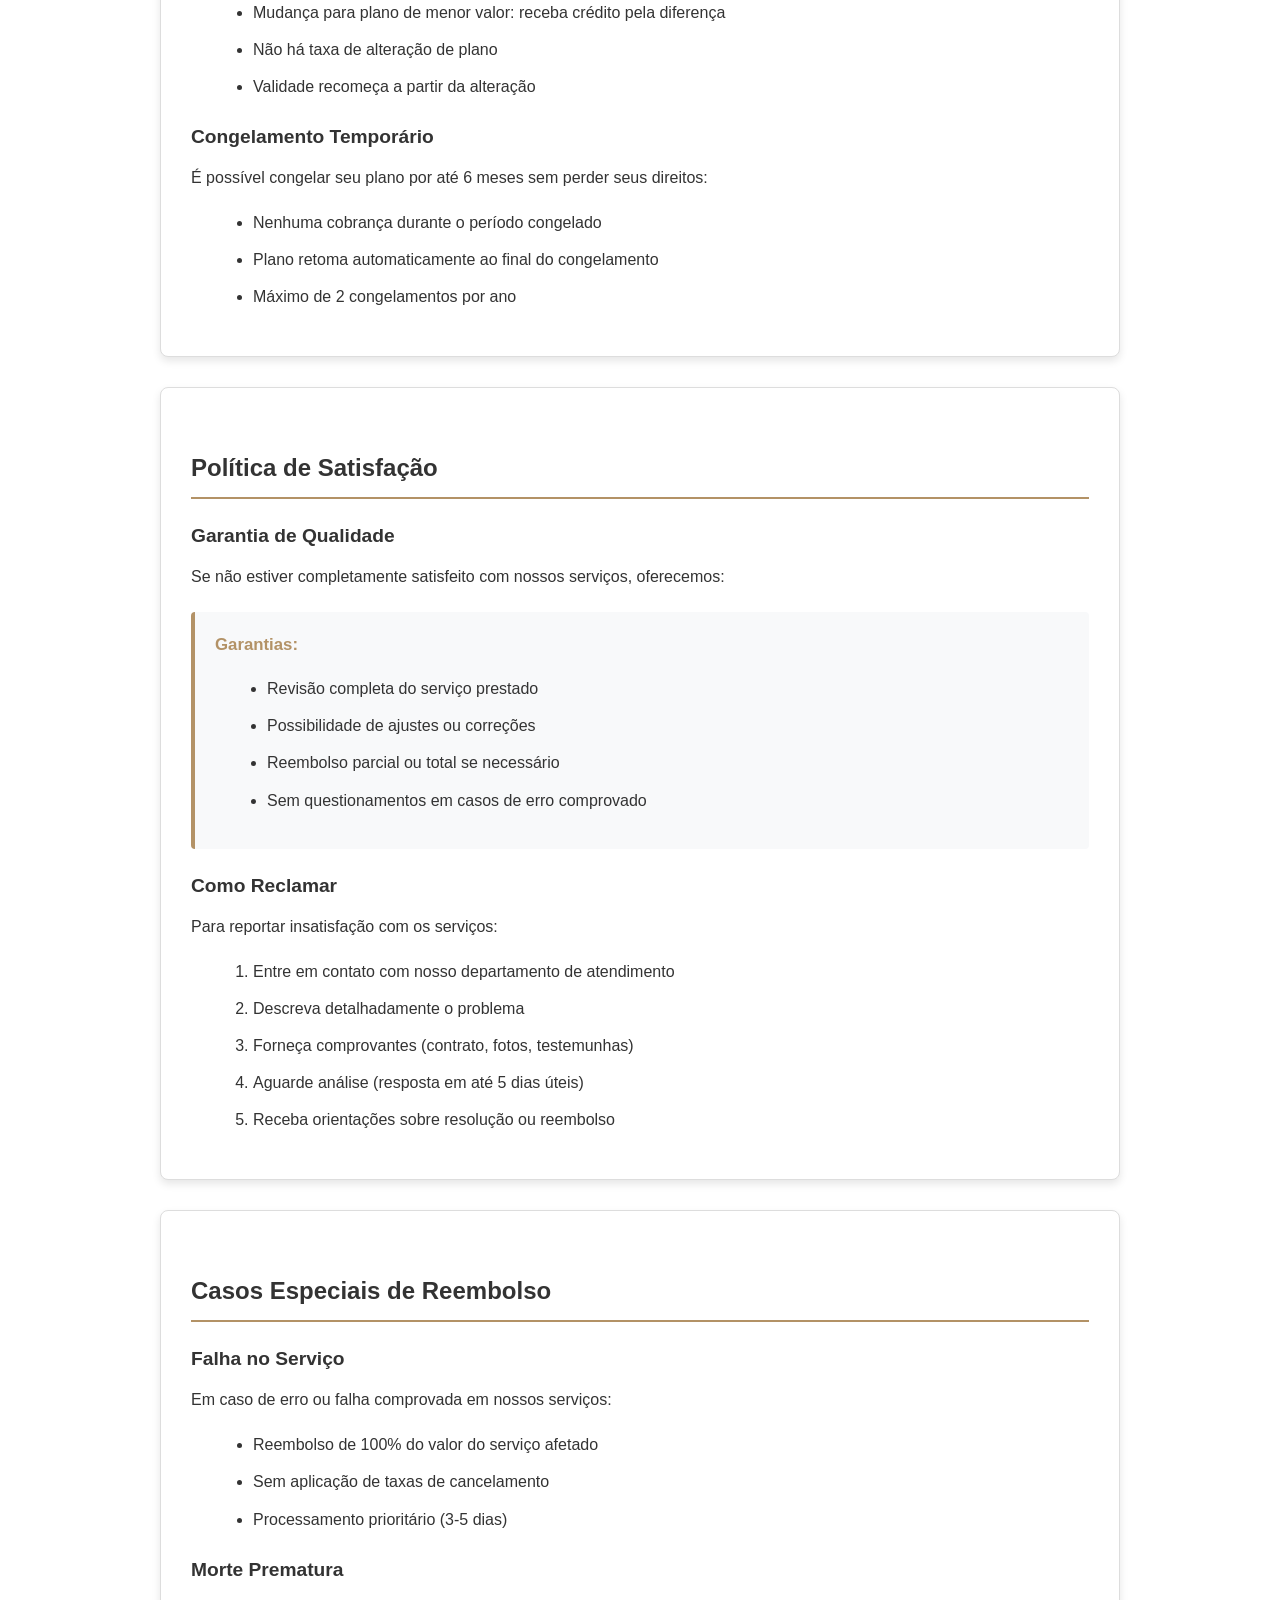
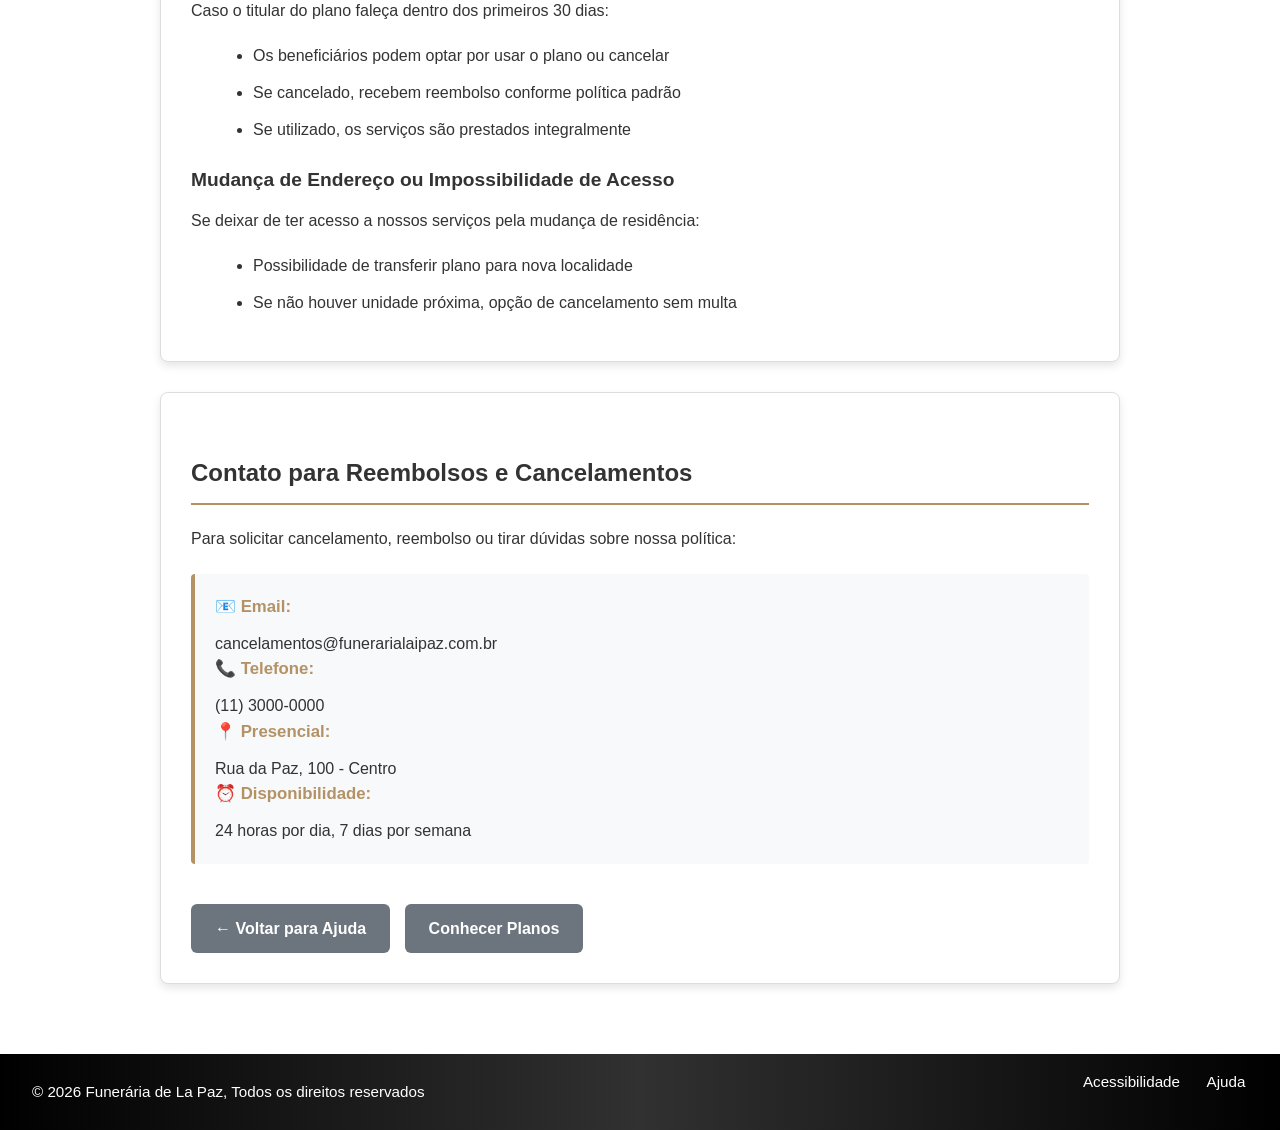
<file: ajuda7.html>
<!DOCTYPE html>
<html lang="pt-br">
<head>
    <meta charset="UTF-8">
    <meta name="viewport" content="width=device-width, initial-scale=1.0">
    <meta name="description" content="Política de Reembolso e Cancelamento - Funerária de La Paz">
    <link href="acessibilidade.css" rel="stylesheet">
    <link href="header-footer.css" rel="stylesheet">
    <link href="ajuda-detalhes.css" rel="stylesheet">
    <script src="acessibilidade.js"></script>
    <title>Política de Reembolso e Cancelamento - Funerária de La Paz</title>
</head>
<body>
    <a id="pular" href="#main-content" class="skip-link">Pular para o conteúdo principal</a>
    
    <header id="head1" aria-label="Cabeçalho do site">
        <div id="logo">
            <img src="ccd43164-5520-470d-b7e7-92dbdd34407a.png" alt="Logo da Funerária de La Paz - Pomba">
            <h1>Funerária de La Paz</h1>
        </div>
        <nav id="links1" aria-label="Navegação principal">
            <a href="index.html">Inicio</a>
            <a href="#">Assistência Social</a>
            <a href="agenda.html">Agenda</a>
            <a href="acessibilidade.html">Acessibilidade</a>
            <a href="login.html">Login</a>
            <a href="funcionarios.html">Funcionários</a>
        </nav>
    </header>

    <main id="main-content" role="main">
        <nav class="breadcrumb" aria-label="Navegação de caminho">
            <a href="index.html">Início</a> / 
            <a href="ajuda.html">Ajuda</a> / 
            <span>Qual é a política de reembolso e cancelamento?</span>
        </nav>

        <section class="page-header">
            <h1>Política de Reembolso e Cancelamento</h1>
            <p>Conheça nossos termos de reembolso, cancelamento de planos e políticas de devolução para maior segurança e transparência</p>
        </section>

        <section class="content-section">
            <h2>Princípios Fundamentais</h2>
            <p>A Funerária de La Paz está comprometida com a transparência e a satisfação do cliente. Nossa política de reembolso e cancelamento foi desenvolvida para proteger seus direitos enquanto garantimos a qualidade de nossos serviços.</p>
            <div class="info-box">
                <strong>Compromisso:</strong>
                <p>Oferecemos garantia de satisfação em todos os nossos serviços e planos, com processos claros e justos para cancelamentos e reembolsos.</p>
            </div>
        </section>

        <section class="content-section">
            <h2>Cancelamento de Planos</h2>

            <h3>Direito de Arrependimento (7 Dias)</h3>
            <p>De acordo com a legislação de proteção ao consumidor, você tem o direito de cancelar sua contratação dentro de <strong>7 dias corridos</strong> a partir da assinatura do contrato, sem qualquer penalidade.</p>
            <div class="info-box">
                <strong>Procedimento para Arrependimento:</strong>
                <ul style="margin-left: 20px;">
                    <li>Envie um email para cancelamentos@funerarialaipaz.com.br</li>
                    <li>Ou compare pessoalmente em nossa unidade</li>
                    <li>Informar o número do contrato e o motivo da desistência</li>
                    <li>Reembolso total será processado em até 10 dias úteis</li>
                </ul>
            </div>

            <h3>Cancelamento Após 7 Dias</h3>
            <p>Após o período de arrependimento, o cancelamento segue as seguintes regras:</p>
            <table>
                <thead>
                    <tr>
                        <th>Período de Vigência</th>
                        <th>Multa de Cancelamento</th>
                        <th>Reembolso do Saldo</th>
                    </tr>
                </thead>
                <tbody>
                    <tr>
                        <td>Até 30 dias</td>
                        <td>5% do valor investido</td>
                        <td>95% do saldo restante</td>
                    </tr>
                    <tr>
                        <td>De 31 a 90 dias</td>
                        <td>10% do valor investido</td>
                        <td>90% do saldo restante</td>
                    </tr>
                    <tr>
                        <td>De 91 a 180 dias</td>
                        <td>15% do valor investido</td>
                        <td>85% do saldo restante</td>
                    </tr>
                    <tr>
                        <td>De 181 a 365 dias</td>
                        <td>20% do valor investido</td>
                        <td>80% do saldo restante</td>
                    </tr>
                    <tr>
                        <td>Acima de 1 ano</td>
                        <td>25% do valor investido</td>
                        <td>75% do saldo restante</td>
                    </tr>
                </tbody>
            </table>

            <h3>Cancelamento com Plano Utilizado</h3>
            <p>Caso tenha utilizado serviços do plano antes de cancelá-lo:</p>
            <ul>
                <li>O reembolso corresponderá apenas ao período não utilizado</li>
                <li>Será debitado o custo proporcional dos serviços já prestados</li>
                <li>Será aplicada a taxa de cancelamento conforme tabela acima</li>
            </ul>
        </section>

        <section class="content-section">
            <h2>Processamento de Reembolsos</h2>

            <h3>Prazos de Processamento</h3>
            <p>Após solicitar o cancelamento e sua aprovação, o reembolso será processado conforme:</p>
            <div class="info-box">
                <strong>Cronograma:</strong>
                <ul style="margin-left: 20px;">
                    <li><strong>Dia 1-3:</strong> Recebimento e análise da solicitação</li>
                    <li><strong>Dia 4-5:</strong> Aprovação e processamento do reembolso</li>
                    <li><strong>Dia 6-10:</strong> Depósito em sua conta bancária</li>
                </ul>
            </div>

            <h3>Métodos de Reembolso</h3>
            <p>O reembolso será processado da seguinte forma:</p>
            <ul>
                <li><strong>Cartão de Crédito:</strong> Devolução ao mesmo cartão (pode levar até 10 dias úteis no extrato)</li>
                <li><strong>Transferência Bancária:</strong> Para conta de titularidade do cliente (3-5 dias úteis)</li>
                <li><strong>Cheque:</strong> Levantado em nossas unidades (sob solicitação)</li>
            </ul>
        </section>

        <section class="content-section">
            <h2>Mudança ou Upgrade de Plano</h2>

            <h3>Alteração de Plano</h3>
            <p>Você pode mudar de plano sem cancelá-lo integralmente:</p>
            <ul>
                <li>Mudança para plano de maior valor: pague a diferença proporcional</li>
                <li>Mudança para plano de menor valor: receba crédito pela diferença</li>
                <li>Não há taxa de alteração de plano</li>
                <li>Validade recomeça a partir da alteração</li>
            </ul>

            <h3>Congelamento Temporário</h3>
            <p>É possível congelar seu plano por até 6 meses sem perder seus direitos:</p>
            <ul>
                <li>Nenhuma cobrança durante o período congelado</li>
                <li>Plano retoma automaticamente ao final do congelamento</li>
                <li>Máximo de 2 congelamentos por ano</li>
            </ul>
        </section>

        <section class="content-section">
            <h2>Política de Satisfação</h2>

            <h3>Garantia de Qualidade</h3>
            <p>Se não estiver completamente satisfeito com nossos serviços, oferecemos:</p>
            <div class="info-box">
                <strong>Garantias:</strong>
                <ul style="margin-left: 20px;">
                    <li>Revisão completa do serviço prestado</li>
                    <li>Possibilidade de ajustes ou correções</li>
                    <li>Reembolso parcial ou total se necessário</li>
                    <li>Sem questionamentos em casos de erro comprovado</li>
                </ul>
            </div>

            <h3>Como Reclamar</h3>
            <p>Para reportar insatisfação com os serviços:</p>
            <ol>
                <li>Entre em contato com nosso departamento de atendimento</li>
                <li>Descreva detalhadamente o problema</li>
                <li>Forneça comprovantes (contrato, fotos, testemunhas)</li>
                <li>Aguarde análise (resposta em até 5 dias úteis)</li>
                <li>Receba orientações sobre resolução ou reembolso</li>
            </ol>
        </section>

        <section class="content-section">
            <h2>Casos Especiais de Reembolso</h2>

            <h3>Falha no Serviço</h3>
            <p>Em caso de erro ou falha comprovada em nossos serviços:</p>
            <ul>
                <li>Reembolso de 100% do valor do serviço afetado</li>
                <li>Sem aplicação de taxas de cancelamento</li>
                <li>Processamento prioritário (3-5 dias)</li>
            </ul>

            <h3>Morte Prematura</h3>
            <p>Caso o titular do plano faleça dentro dos primeiros 30 dias:</p>
            <ul>
                <li>Os beneficiários podem optar por usar o plano ou cancelar</li>
                <li>Se cancelado, recebem reembolso conforme política padrão</li>
                <li>Se utilizado, os serviços são prestados integralmente</li>
            </ul>

            <h3>Mudança de Endereço ou Impossibilidade de Acesso</h3>
            <p>Se deixar de ter acesso a nossos serviços pela mudança de residência:</p>
            <ul>
                <li>Possibilidade de transferir plano para nova localidade</li>
                <li>Se não houver unidade próxima, opção de cancelamento sem multa</li>
            </ul>
        </section>

        <section class="content-section">
            <h2>Contato para Reembolsos e Cancelamentos</h2>
            <p>Para solicitar cancelamento, reembolso ou tirar dúvidas sobre nossa política:</p>
            <div class="info-box">
                <strong>📧 Email:</strong> cancelamentos@funerarialaipaz.com.br<br>
                <strong>📞 Telefone:</strong> (11) 3000-0000<br>
                <strong>📍 Presencial:</strong> Rua da Paz, 100 - Centro<br>
                <strong>⏰ Disponibilidade:</strong> 24 horas por dia, 7 dias por semana
            </div>

            <a href="ajuda.html" class="btn btn-secondary">← Voltar para Ajuda</a>
            <a href="ajuda6.html" class="btn btn-secondary">Conhecer Planos</a>
        </section>
    </main>

    <footer role="contentinfo" aria-label="Rodapé do site">
        <div class="rodape-conteudo">
            <p>&copy; 2026 Funerária de La Paz, Todos os direitos reservados</p>
            <nav class="footer-links" aria-label="Links do rodapé">
                <a href="acessibilidade.html" aria-label="Painel de Acessibilidade">Acessibilidade</a>
                <a href="ajuda.html" aria-label="Página de Ajuda">Ajuda</a>
            </nav>
        </div>
    </footer>
</body>
</html>
</file>
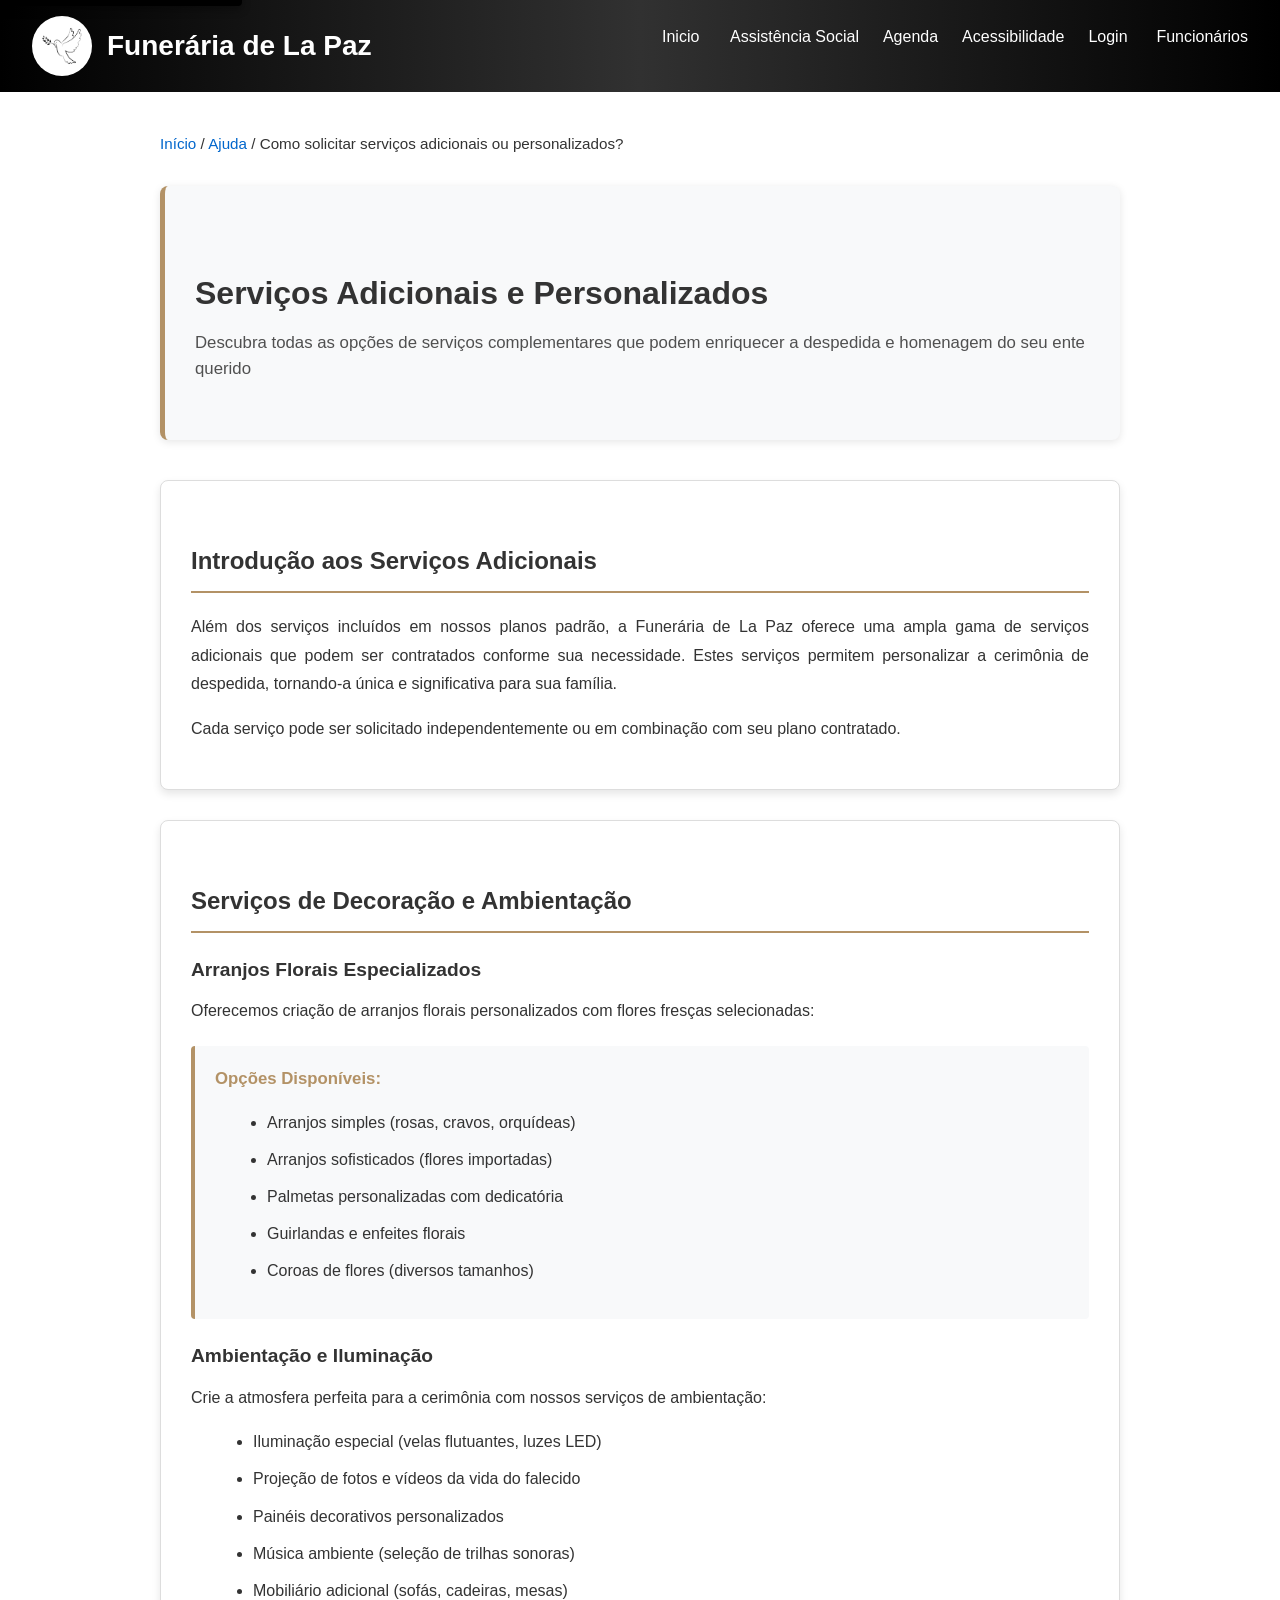
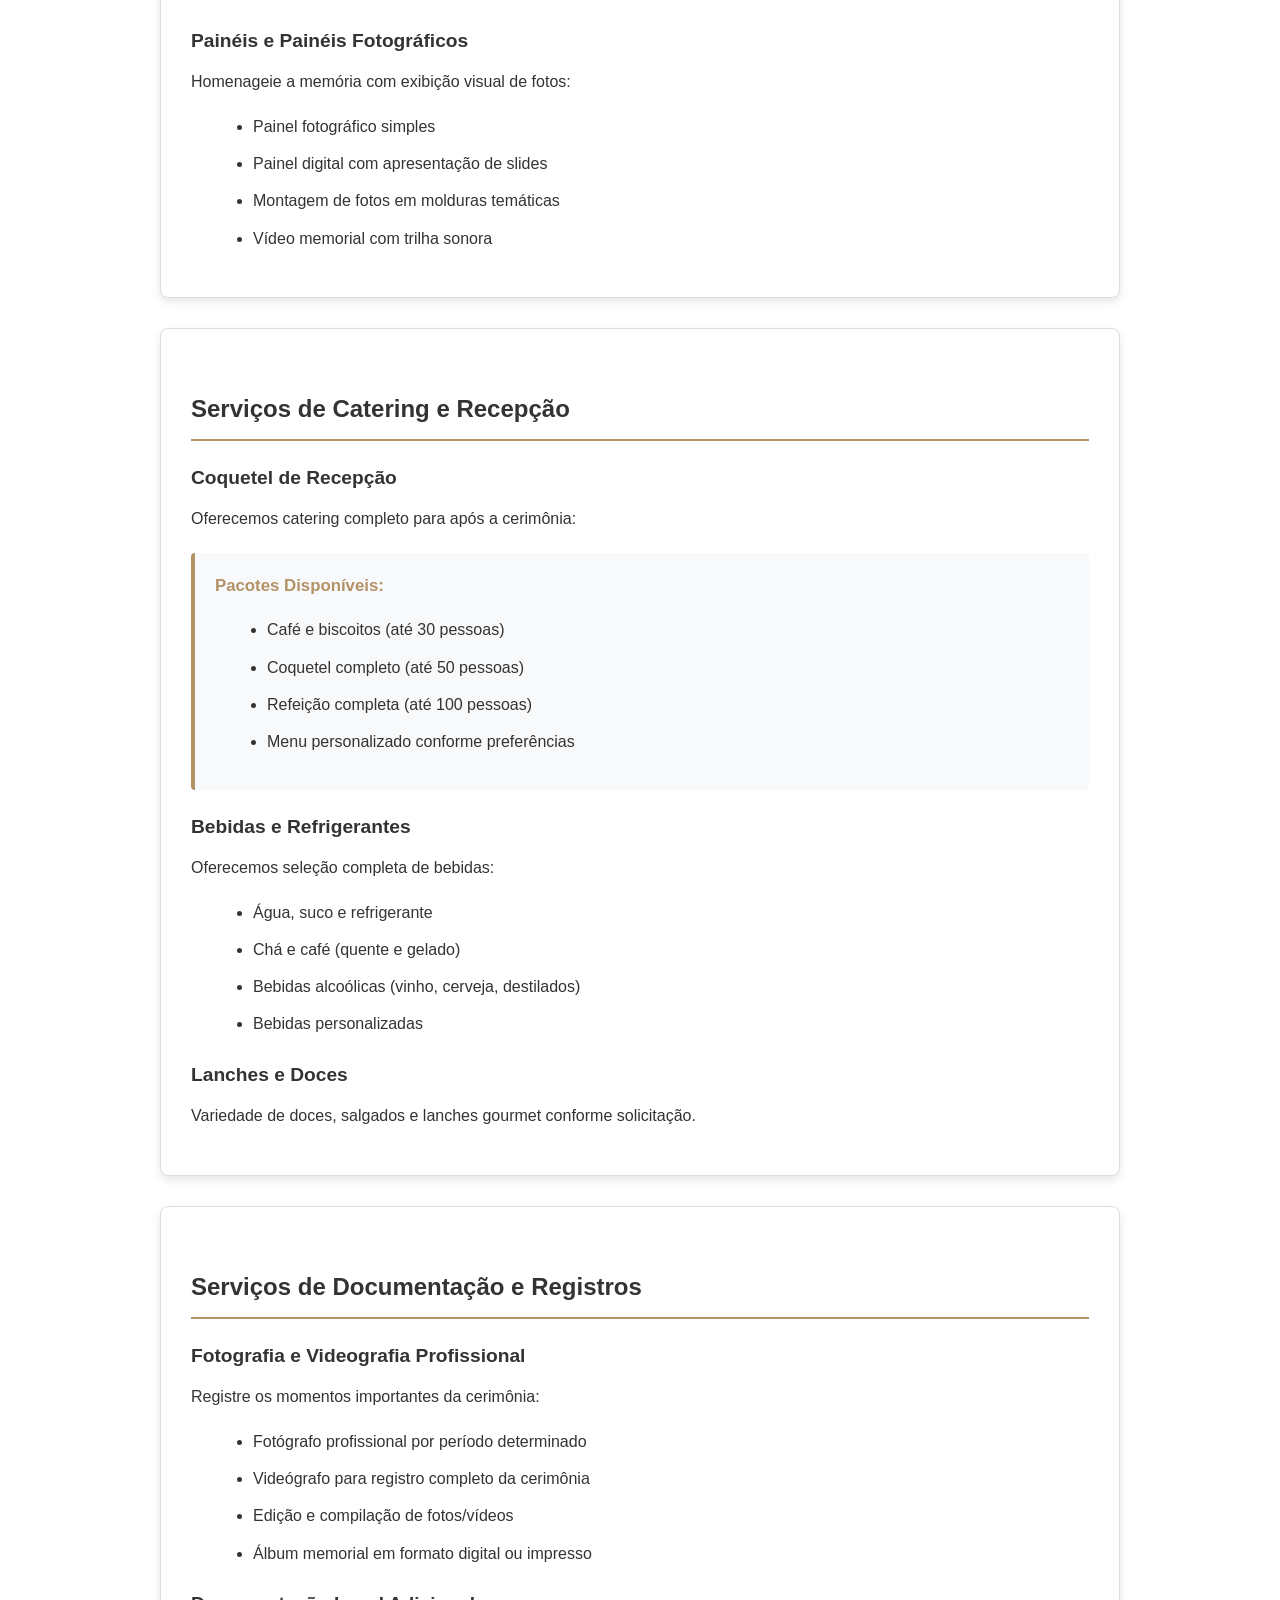
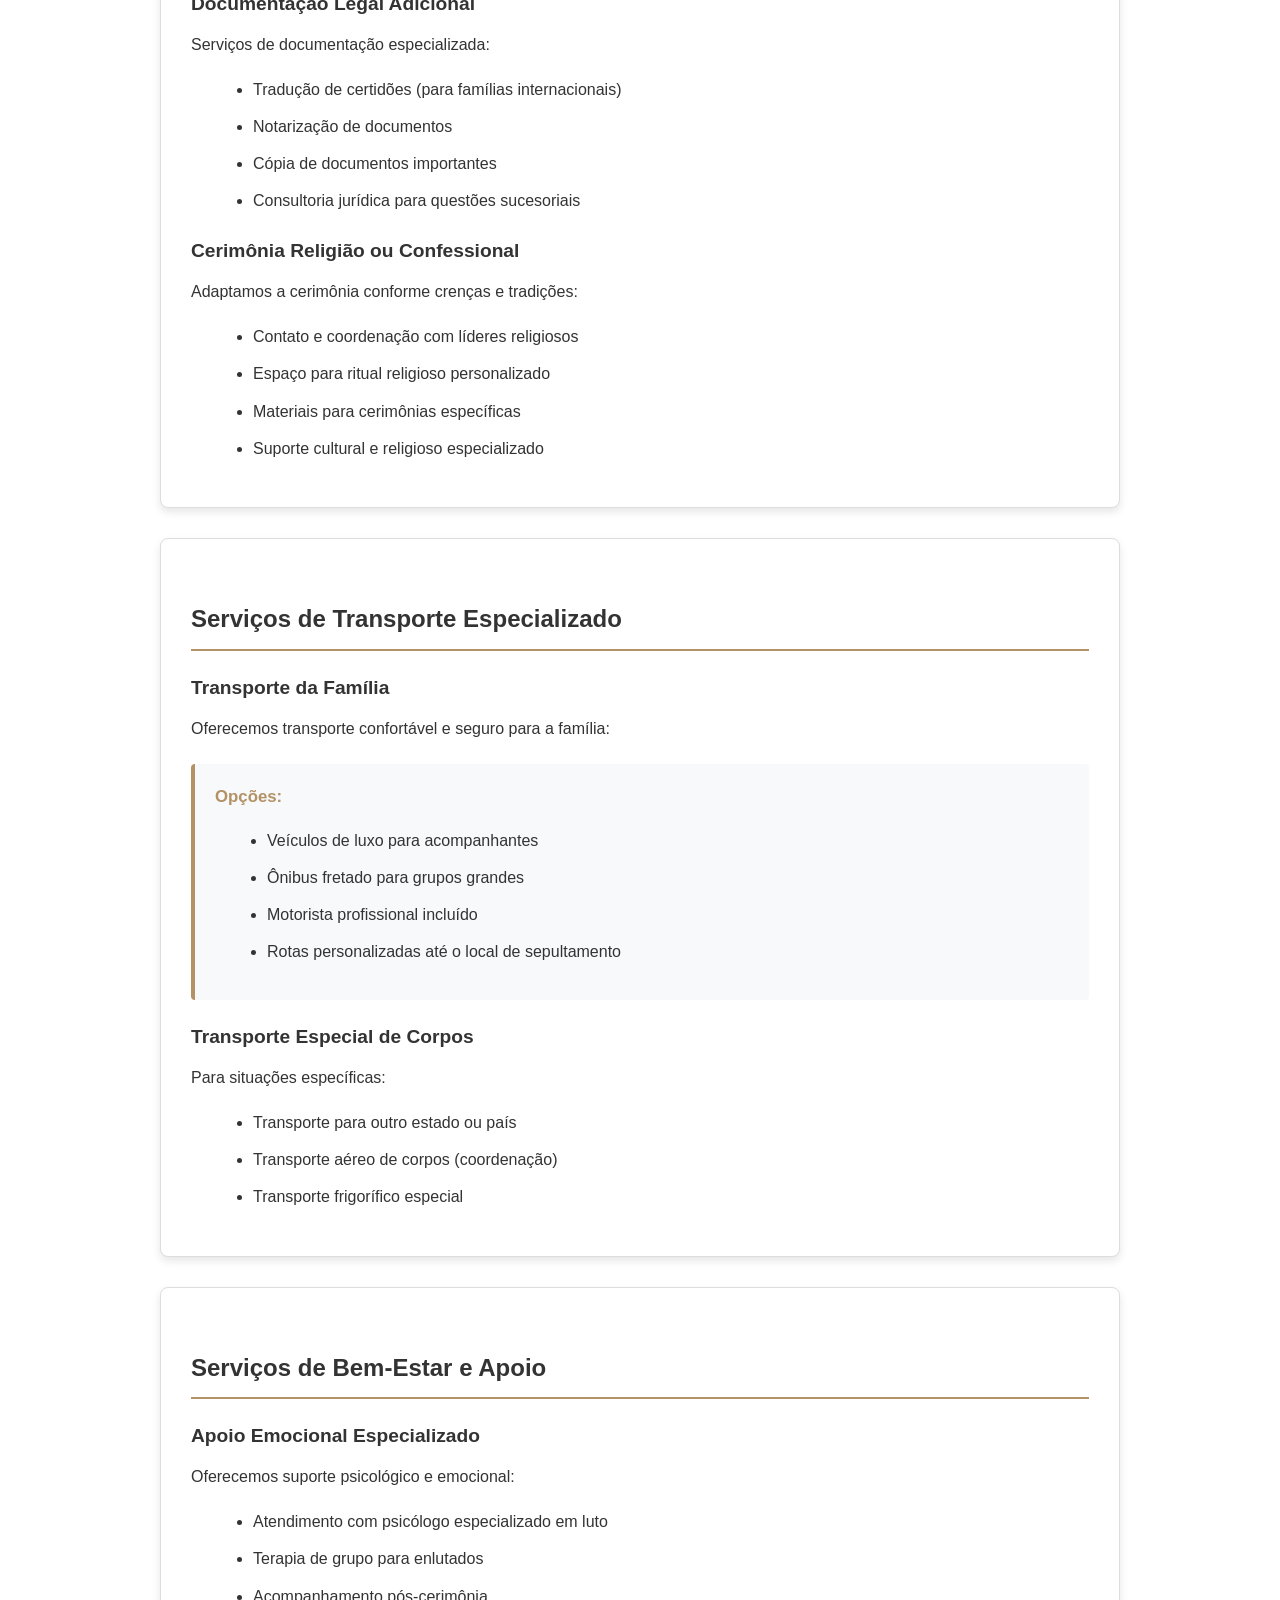
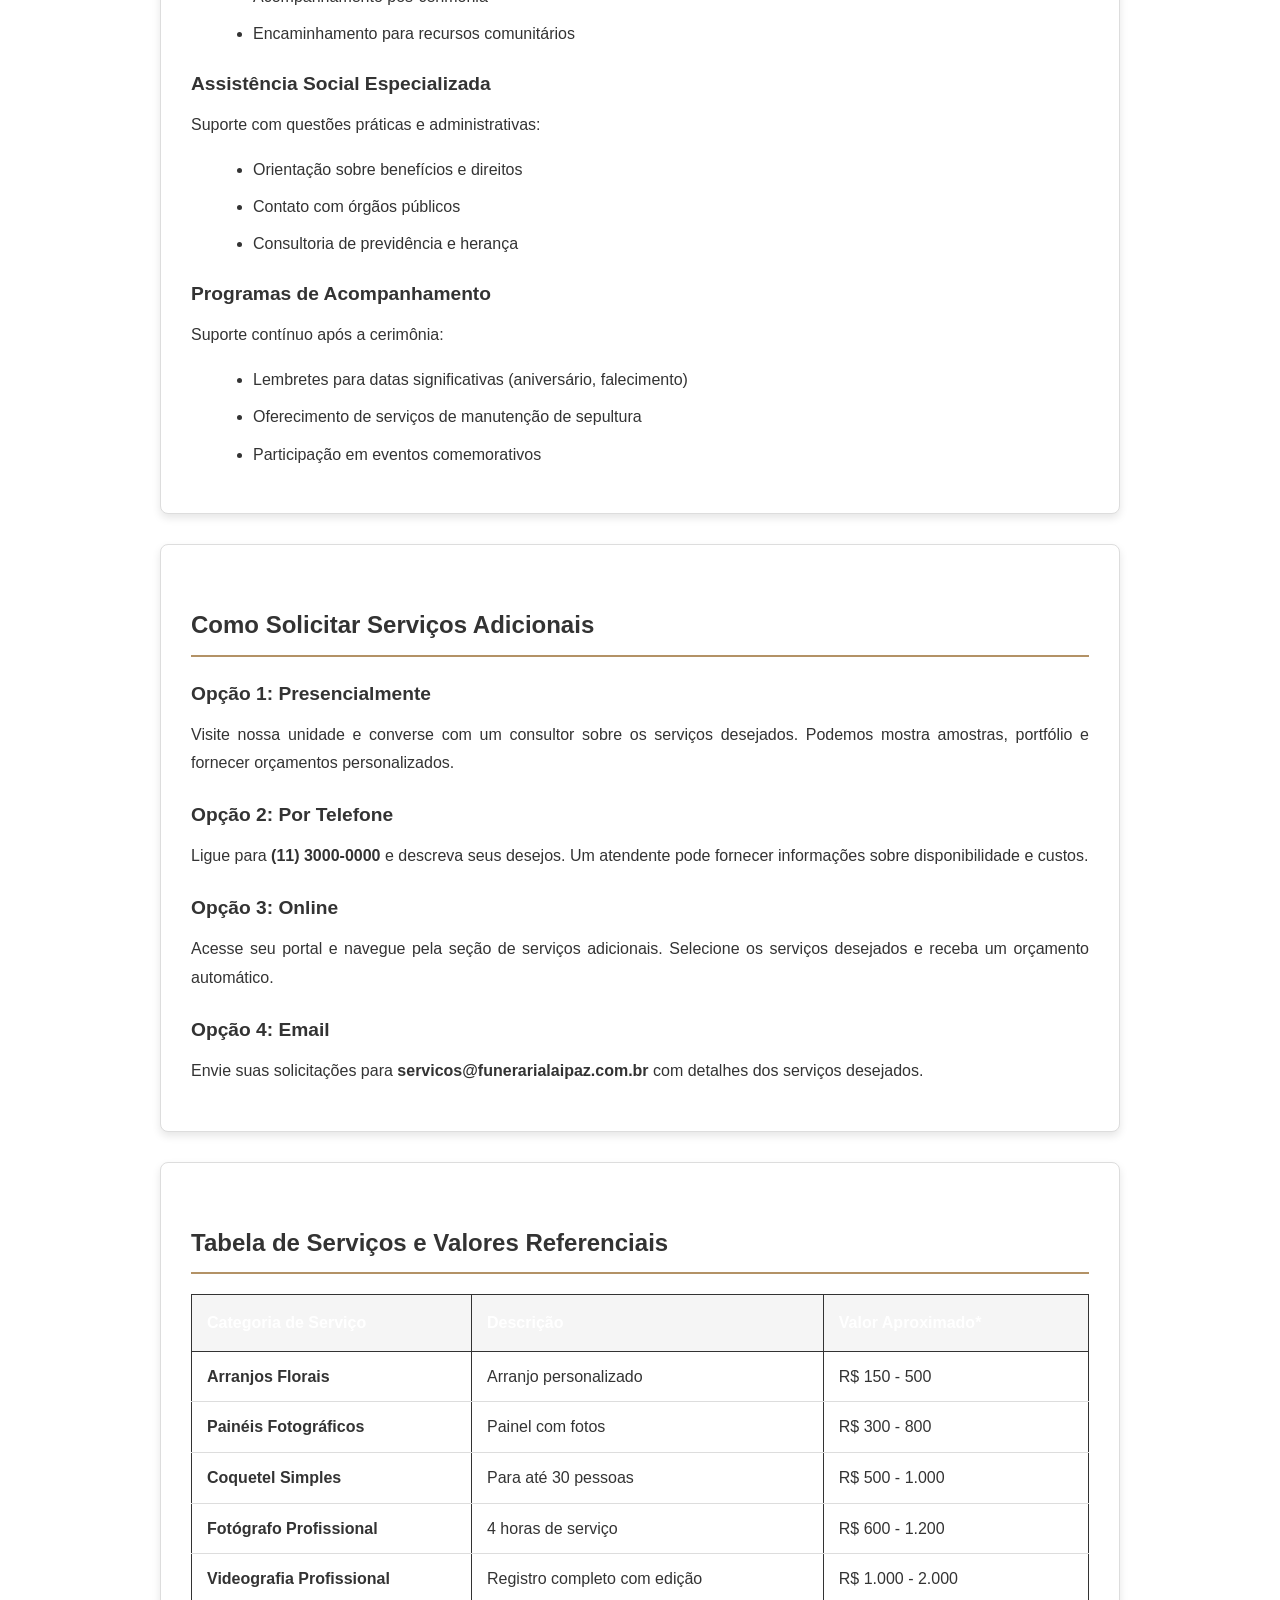
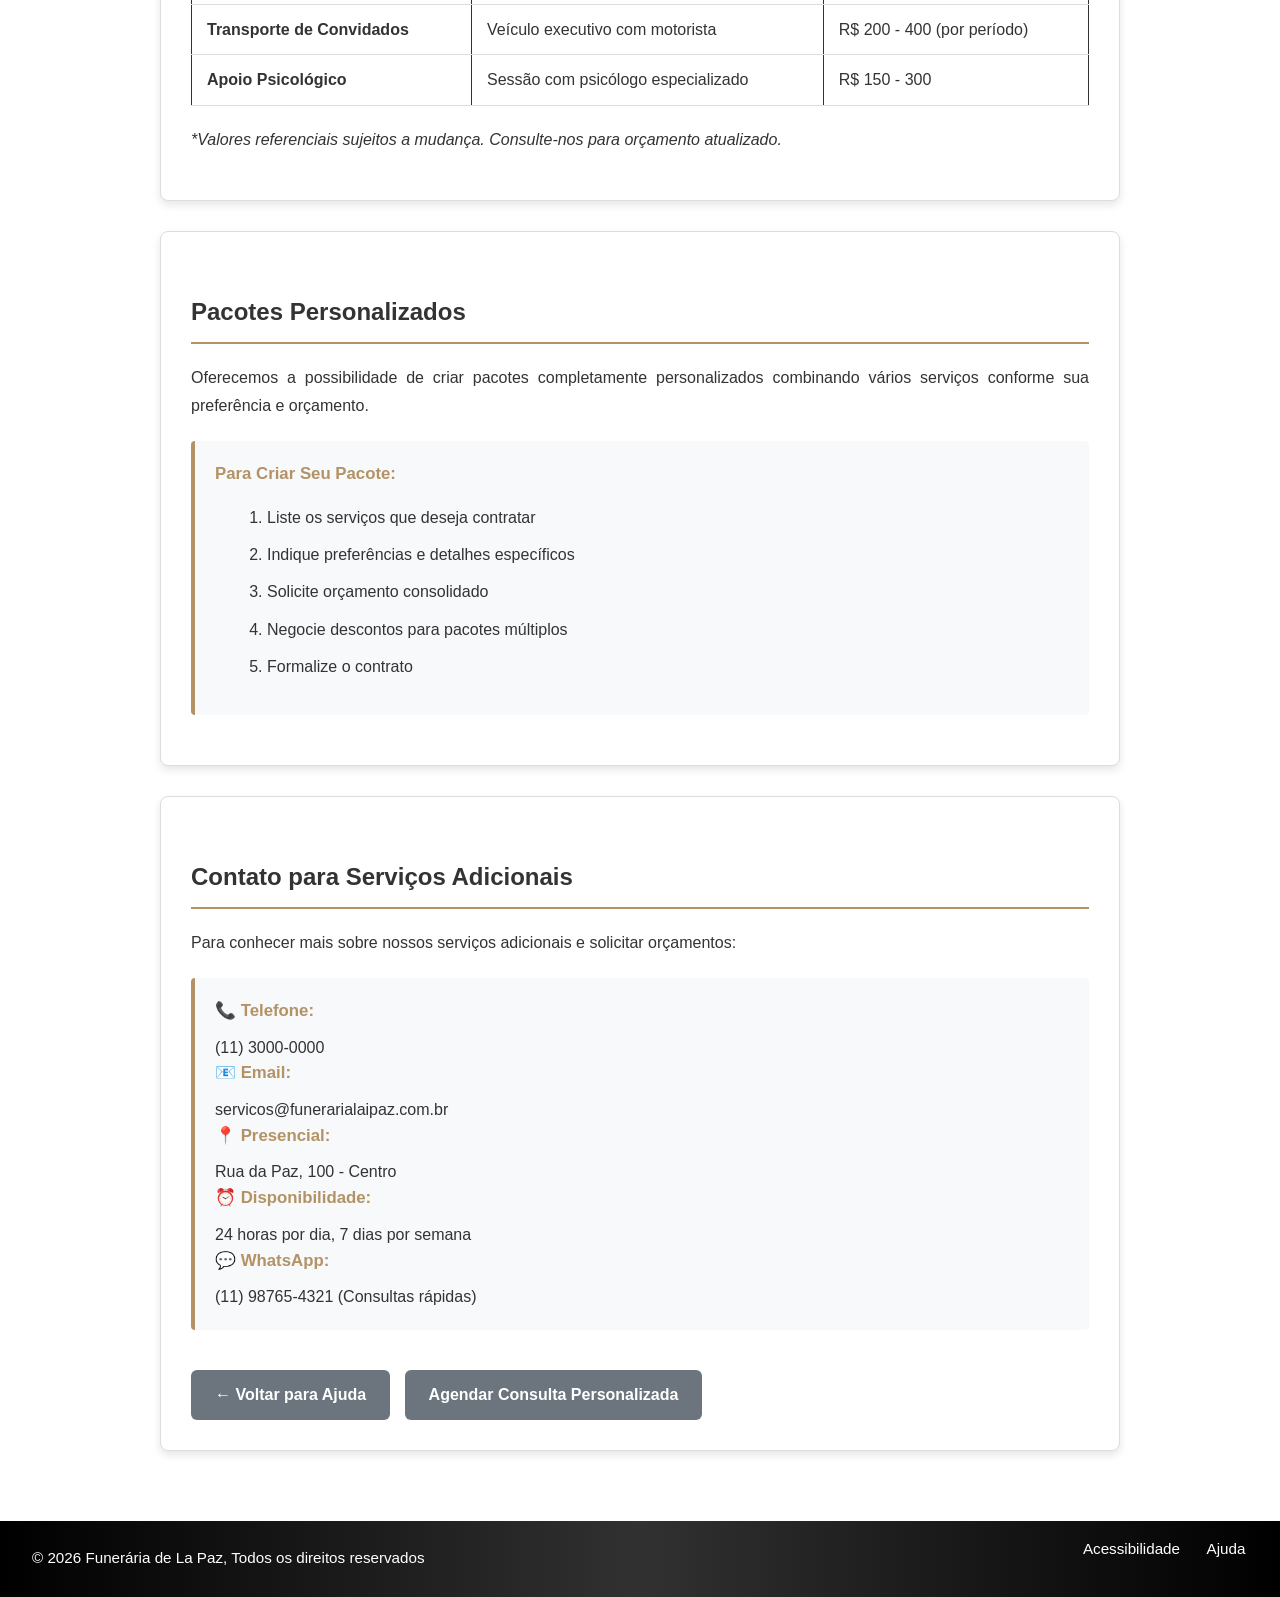
<file: ajuda8.html>
<!DOCTYPE html>
<html lang="pt-br">
<head>
    <meta charset="UTF-8">
    <meta name="viewport" content="width=device-width, initial-scale=1.0">
    <meta name="description" content="Serviços Adicionais e Personalizados - Funerária de La Paz">
    <link href="acessibilidade.css" rel="stylesheet">
    <link href="header-footer.css" rel="stylesheet">
    <link href="ajuda-detalhes.css" rel="stylesheet">
    <script src="acessibilidade.js"></script>
    <title>Serviços Adicionais e Personalizados - Funerária de La Paz</title>
</head>
<body>
    <a id="pular" href="#main-content" class="skip-link">Pular para o conteúdo principal</a>
    
    <header id="head1" aria-label="Cabeçalho do site">
        <div id="logo">
            <img src="ccd43164-5520-470d-b7e7-92dbdd34407a.png" alt="Logo da Funerária de La Paz - Pomba">
            <h1>Funerária de La Paz</h1>
        </div>
        <nav id="links1" aria-label="Navegação principal">
            <a href="index.html">Inicio</a>
            <a href="#">Assistência Social</a>
            <a href="agenda.html">Agenda</a>
            <a href="acessibilidade.html">Acessibilidade</a>
            <a href="login.html">Login</a>
            <a href="funcionarios.html">Funcionários</a>
        </nav>
    </header>

    <main id="main-content" role="main">
        <nav class="breadcrumb" aria-label="Navegação de caminho">
            <a href="index.html">Início</a> / 
            <a href="ajuda.html">Ajuda</a> / 
            <span>Como solicitar serviços adicionais ou personalizados?</span>
        </nav>

        <section class="page-header">
            <h1>Serviços Adicionais e Personalizados</h1>
            <p>Descubra todas as opções de serviços complementares que podem enriquecer a despedida e homenagem do seu ente querido</p>
        </section>

        <section class="content-section">
            <h2>Introdução aos Serviços Adicionais</h2>
            <p>Além dos serviços incluídos em nossos planos padrão, a Funerária de La Paz oferece uma ampla gama de serviços adicionais que podem ser contratados conforme sua necessidade. Estes serviços permitem personalizar a cerimônia de despedida, tornando-a única e significativa para sua família.</p>
            <p>Cada serviço pode ser solicitado independentemente ou em combinação com seu plano contratado.</p>
        </section>

        <section class="content-section">
            <h2>Serviços de Decoração e Ambientação</h2>

            <h3>Arranjos Florais Especializados</h3>
            <p>Oferecemos criação de arranjos florais personalizados com flores fresças selecionadas:</p>
            <div class="info-box">
                <strong>Opções Disponíveis:</strong>
                <ul style="margin-left: 20px;">
                    <li>Arranjos simples (rosas, cravos, orquídeas)</li>
                    <li>Arranjos sofisticados (flores importadas)</li>
                    <li>Palmetas personalizadas com dedicatória</li>
                    <li>Guirlandas e enfeites florais</li>
                    <li>Coroas de flores (diversos tamanhos)</li>
                </ul>
            </div>

            <h3>Ambientação e Iluminação</h3>
            <p>Crie a atmosfera perfeita para a cerimônia com nossos serviços de ambientação:</p>
            <ul>
                <li>Iluminação especial (velas flutuantes, luzes LED)</li>
                <li>Projeção de fotos e vídeos da vida do falecido</li>
                <li>Painéis decorativos personalizados</li>
                <li>Música ambiente (seleção de trilhas sonoras)</li>
                <li>Mobiliário adicional (sofás, cadeiras, mesas)</li>
            </ul>

            <h3>Painéis e Painéis Fotográficos</h3>
            <p>Homenageie a memória com exibição visual de fotos:</p>
            <ul>
                <li>Painel fotográfico simples</li>
                <li>Painel digital com apresentação de slides</li>
                <li>Montagem de fotos em molduras temáticas</li>
                <li>Vídeo memorial com trilha sonora</li>
            </ul>
        </section>

        <section class="content-section">
            <h2>Serviços de Catering e Recepção</h2>

            <h3>Coquetel de Recepção</h3>
            <p>Oferecemos catering completo para após a cerimônia:</p>
            <div class="info-box">
                <strong>Pacotes Disponíveis:</strong>
                <ul style="margin-left: 20px;">
                    <li>Café e biscoitos (até 30 pessoas)</li>
                    <li>Coquetel completo (até 50 pessoas)</li>
                    <li>Refeição completa (até 100 pessoas)</li>
                    <li>Menu personalizado conforme preferências</li>
                </ul>
            </div>

            <h3>Bebidas e Refrigerantes</h3>
            <p>Oferecemos seleção completa de bebidas:</p>
            <ul>
                <li>Água, suco e refrigerante</li>
                <li>Chá e café (quente e gelado)</li>
                <li>Bebidas alcoólicas (vinho, cerveja, destilados)</li>
                <li>Bebidas personalizadas</li>
            </ul>

            <h3>Lanches e Doces</h3>
            <p>Variedade de doces, salgados e lanches gourmet conforme solicitação.</p>
        </section>

        <section class="content-section">
            <h2>Serviços de Documentação e Registros</h2>

            <h3>Fotografia e Videografia Profissional</h3>
            <p>Registre os momentos importantes da cerimônia:</p>
            <ul>
                <li>Fotógrafo profissional por período determinado</li>
                <li>Videógrafo para registro completo da cerimônia</li>
                <li>Edição e compilação de fotos/vídeos</li>
                <li>Álbum memorial em formato digital ou impresso</li>
            </ul>

            <h3>Documentação Legal Adicional</h3>
            <p>Serviços de documentação especializada:</p>
            <ul>
                <li>Tradução de certidões (para famílias internacionais)</li>
                <li>Notarização de documentos</li>
                <li>Cópia de documentos importantes</li>
                <li>Consultoria jurídica para questões sucesoriais</li>
            </ul>

            <h3>Cerimônia Religião ou Confessional</h3>
            <p>Adaptamos a cerimônia conforme crenças e tradições:</p>
            <ul>
                <li>Contato e coordenação com líderes religiosos</li>
                <li>Espaço para ritual religioso personalizado</li>
                <li>Materiais para cerimônias específicas</li>
                <li>Suporte cultural e religioso especializado</li>
            </ul>
        </section>

        <section class="content-section">
            <h2>Serviços de Transporte Especializado</h2>

            <h3>Transporte da Família</h3>
            <p>Oferecemos transporte confortável e seguro para a família:</p>
            <div class="info-box">
                <strong>Opções:</strong>
                <ul style="margin-left: 20px;">
                    <li>Veículos de luxo para acompanhantes</li>
                    <li>Ônibus fretado para grupos grandes</li>
                    <li>Motorista profissional incluído</li>
                    <li>Rotas personalizadas até o local de sepultamento</li>
                </ul>
            </div>

            <h3>Transporte Especial de Corpos</h3>
            <p>Para situações específicas:</p>
            <ul>
                <li>Transporte para outro estado ou país</li>
                <li>Transporte aéreo de corpos (coordenação)</li>
                <li>Transporte frigorífico especial</li>
            </ul>
        </section>

        <section class="content-section">
            <h2>Serviços de Bem-Estar e Apoio</h2>

            <h3>Apoio Emocional Especializado</h3>
            <p>Oferecemos suporte psicológico e emocional:</p>
            <ul>
                <li>Atendimento com psicólogo especializado em luto</li>
                <li>Terapia de grupo para enlutados</li>
                <li>Acompanhamento pós-cerimônia</li>
                <li>Encaminhamento para recursos comunitários</li>
            </ul>

            <h3>Assistência Social Especializada</h3>
            <p>Suporte com questões práticas e administrativas:</p>
            <ul>
                <li>Orientação sobre benefícios e direitos</li>
                <li>Contato com órgãos públicos</li>
                <li>Consultoria de previdência e herança</li>
            </ul>

            <h3>Programas de Acompanhamento</h3>
            <p>Suporte contínuo após a cerimônia:</p>
            <ul>
                <li>Lembretes para datas significativas (aniversário, falecimento)</li>
                <li>Oferecimento de serviços de manutenção de sepultura</li>
                <li>Participação em eventos comemorativos</li>
            </ul>
        </section>

        <section class="content-section">
            <h2>Como Solicitar Serviços Adicionais</h2>

            <h3>Opção 1: Presencialmente</h3>
            <p>Visite nossa unidade e converse com um consultor sobre os serviços desejados. Podemos mostra amostras, portfólio e fornecer orçamentos personalizados.</p>

            <h3>Opção 2: Por Telefone</h3>
            <p>Ligue para <strong>(11) 3000-0000</strong> e descreva seus desejos. Um atendente pode fornecer informações sobre disponibilidade e custos.</p>

            <h3>Opção 3: Online</h3>
            <p>Acesse seu portal e navegue pela seção de serviços adicionais. Selecione os serviços desejados e receba um orçamento automático.</p>

            <h3>Opção 4: Email</h3>
            <p>Envie suas solicitações para <strong>servicos@funerarialaipaz.com.br</strong> com detalhes dos serviços desejados.</p>
        </section>

        <section class="content-section">
            <h2>Tabela de Serviços e Valores Referenciais</h2>
            <table>
                <thead>
                    <tr>
                        <th>Categoria de Serviço</th>
                        <th>Descrição</th>
                        <th>Valor Aproximado*</th>
                    </tr>
                </thead>
                <tbody>
                    <tr>
                        <td><strong>Arranjos Florais</strong></td>
                        <td>Arranjo personalizado</td>
                        <td>R$ 150 - 500</td>
                    </tr>
                    <tr>
                        <td><strong>Painéis Fotográficos</strong></td>
                        <td>Painel com fotos</td>
                        <td>R$ 300 - 800</td>
                    </tr>
                    <tr>
                        <td><strong>Coquetel Simples</strong></td>
                        <td>Para até 30 pessoas</td>
                        <td>R$ 500 - 1.000</td>
                    </tr>
                    <tr>
                        <td><strong>Fotógrafo Profissional</strong></td>
                        <td>4 horas de serviço</td>
                        <td>R$ 600 - 1.200</td>
                    </tr>
                    <tr>
                        <td><strong>Videografia Profissional</strong></td>
                        <td>Registro completo com edição</td>
                        <td>R$ 1.000 - 2.000</td>
                    </tr>
                    <tr>
                        <td><strong>Transporte de Convidados</strong></td>
                        <td>Veículo executivo com motorista</td>
                        <td>R$ 200 - 400 (por período)</td>
                    </tr>
                    <tr>
                        <td><strong>Apoio Psicológico</strong></td>
                        <td>Sessão com psicólogo especializado</td>
                        <td>R$ 150 - 300</td>
                    </tr>
                </tbody>
            </table>
            <p><em>*Valores referenciais sujeitos a mudança. Consulte-nos para orçamento atualizado.</em></p>
        </section>

        <section class="content-section">
            <h2>Pacotes Personalizados</h2>
            <p>Oferecemos a possibilidade de criar pacotes completamente personalizados combinando vários serviços conforme sua preferência e orçamento.</p>
            <div class="info-box">
                <strong>Para Criar Seu Pacote:</strong>
                <ol style="margin-left: 20px;">
                    <li>Liste os serviços que deseja contratar</li>
                    <li>Indique preferências e detalhes específicos</li>
                    <li>Solicite orçamento consolidado</li>
                    <li>Negocie descontos para pacotes múltiplos</li>
                    <li>Formalize o contrato</li>
                </ol>
            </div>
        </section>

        <section class="content-section">
            <h2>Contato para Serviços Adicionais</h2>
            <p>Para conhecer mais sobre nossos serviços adicionais e solicitar orçamentos:</p>
            <div class="info-box">
                <strong>📞 Telefone:</strong> (11) 3000-0000<br>
                <strong>📧 Email:</strong> servicos@funerarialaipaz.com.br<br>
                <strong>📍 Presencial:</strong> Rua da Paz, 100 - Centro<br>
                <strong>⏰ Disponibilidade:</strong> 24 horas por dia, 7 dias por semana<br>
                <strong>💬 WhatsApp:</strong> (11) 98765-4321 (Consultas rápidas)
            </div>

            <a href="ajuda.html" class="btn btn-secondary">← Voltar para Ajuda</a>
            <a href="agenda.html" class="btn btn-secondary">Agendar Consulta Personalizada</a>
        </section>
    </main>

    <footer role="contentinfo" aria-label="Rodapé do site">
        <div class="rodape-conteudo">
            <p>&copy; 2026 Funerária de La Paz, Todos os direitos reservados</p>
            <nav class="footer-links" aria-label="Links do rodapé">
                <a href="acessibilidade.html" aria-label="Painel de Acessibilidade">Acessibilidade</a>
                <a href="ajuda.html" aria-label="Página de Ajuda">Ajuda</a>
            </nav>
        </div>
    </footer>
</body>
</html>
</file>
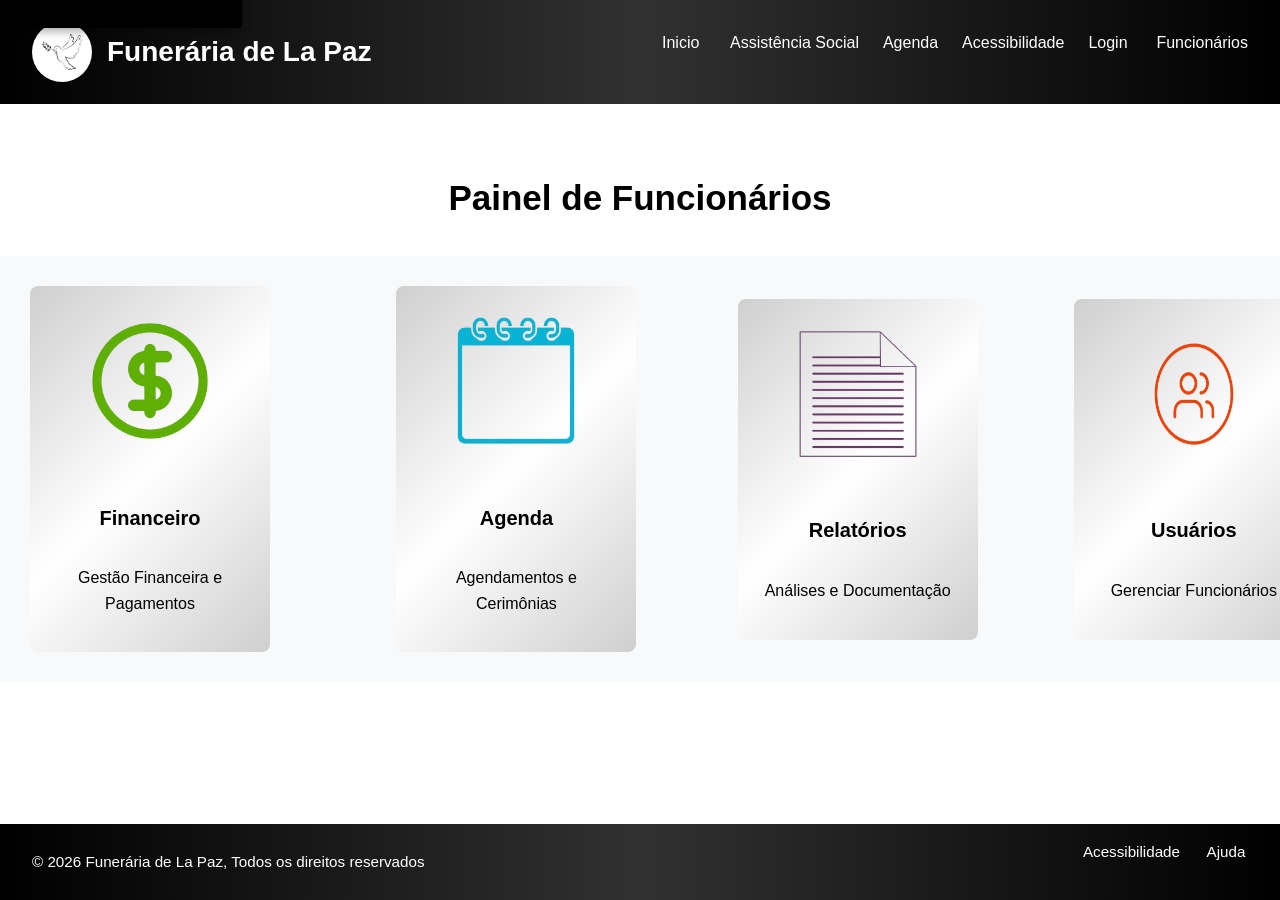
<file: funcionarios.html>
<!DOCTYPE html>
<html lang="pt-br">
<head>
    <meta charset="UTF-8">
    <meta name="viewport" content="width=device-width, initial-scale=1.0">
    <meta name="description" content="Painel de Funcionários - Funerária de La Paz">
    <link href="funcionários.css" rel="stylesheet">
    <link href="acessibilidade.css" rel="stylesheet">
    <link href="header-footer.css" rel="stylesheet">
    <script src="acessibilidade.js"></script>
    <title>Painel de Funcionários - Funerária de La Paz</title>
</head>
<body>
    <a id="pular" href="#main-content" class="skip-link">Pular para o conteúdo principal</a>
    
    <header id="head1" aria-label="Cabeçalho do site">
        <div id="logo">
            <img src="ccd43164-5520-470d-b7e7-92dbdd34407a.png" alt="Logo da Funerária de La Paz - Pomba">
            <h1>Funerária de La Paz</h1>
        </div>
        <nav id="links1" aria-label="Navegação principal">
            <a href="index.html">Inicio</a>
            <a href="#">Assistência Social</a>
            <a href="#">Agenda</a>
            <a href="acessibilidade.html">Acessibilidade</a>
            <a href="login.html">Login</a>
            <a href="funcionarios.html" aria-current="page">Funcionários</a>
        </nav>
    </header>
    <main id="main-content" role="main">
        <div id="texto2">
            <h2>Painel de Funcionários</h2>
        </div>
        <div id="geral2">
            <a href="#financeiro">
                <div id="cx5">
                    <img src="db98738b-b129-4893-a855-47b293c82015.png" alt="">
                    <br>
                    <p class="p1">Financeiro</p>
                    <br>
                    <p>Gestão Financeira e Pagamentos</p>
                </div>
            </a>
            <a href="agenda.html">
                <div id="cx6">
                    <img src="0435393b-6598-4f7d-90d7-bf65812bcb39.png" alt="">
                    <br>
                    <p class="p1">Agenda</p>
                    <br>
                    <p>Agendamentos e Cerimônias</p>
                </div>
            </a>
            <a href="Relatorio.html">
                <div id="cx7">
                    <img src="7c191aec-dcbc-4b1e-88eb-62c59e4671d3.png" alt="">
                    <br>
                    <p class="p1">Relatórios</p>
                    <br>
                    <p>Análises e Documentação</p>
                </div>
            </a>
            <a href="#usuarios">
                <div id="cx8">
                    <img src="a4865b70-7ada-4d30-8d31-dacf1decdbdc.png" alt="">
                    <br>
                    <p class="p1">Usuários</p>
                    <br>
                    <p>Gerenciar Funcionários</p>
                </div>
            </a>
        </div>
    </main>
    <footer role="contentinfo" aria-label="Rodapé do site">
        <div class="rodape-conteudo">
            <p>&copy; 2026 Funerária de La Paz, Todos os direitos reservados</p>
            <nav class="footer-links" aria-label="Links do rodapé">
                <a href="acessibilidade.html" aria-label="Painel de Acessibilidade">Acessibilidade</a>
                <a href="ajuda.html" aria-label="Página de Ajuda">Ajuda</a>
            </nav>
        </div>
    </footer>
</body>
</html>
</file>
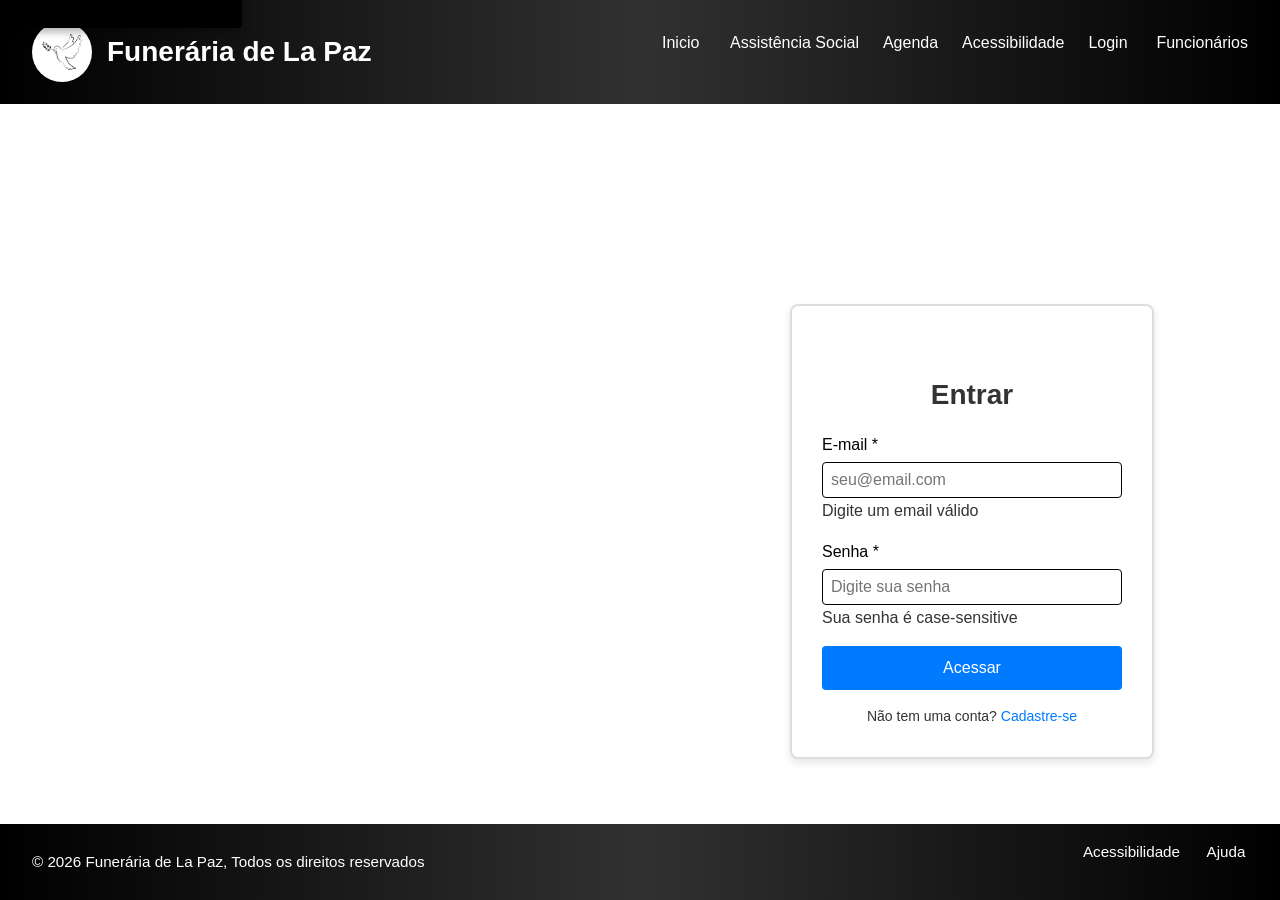
<file: login.html>
<!DOCTYPE html>
<html lang="pt-br">
<head>
    <meta charset="UTF-8">
    <meta name="viewport" content="width=device-width, initial-scale=1.0">
    <meta name="description" content="Login e Cadastro - Funerária de La Paz">
    <link href="funcionários.css" rel="stylesheet">
    <link href="acessibilidade.css" rel="stylesheet">
    <link href="login.css" rel="stylesheet">
    <link href="header-footer.css" rel="stylesheet">
    <script src="acessibilidade.js"></script>
    <title>Login / Cadastro - Funerária de La Paz</title>
</head>
<body>
    <a id="pular" href="#main-content" class="skip-link">Pular para o conteúdo principal</a>
    
    <header id="head1" aria-label="Cabeçalho do site">
        <div id="logo">
            <img src="ccd43164-5520-470d-b7e7-92dbdd34407a.png" alt="Logo da Funerária de La Paz - Pomba">
            <h1>Funerária de La Paz</h1>
        </div>
        <nav id="links1" aria-label="Navegação principal">
            <a href="index.html">Inicio</a>
            <a href="#">Assistência Social</a>
            <a href="agenda.html">Agenda</a>
            <a href="acessibilidade.html">Acessibilidade</a>
            <a href="login.html" aria-current="page">Login</a>
            <a href="funcionarios.html">Funcionários</a>
        </nav>
    </header>

    <main id="main-content" role="main">
        <div class="container" role="region" aria-label="Seção de autenticação">
            <div id="loginForm" role="form">
                <h2>Entrar</h2>
                <form onsubmit="realizarLogin(event)" aria-label="Formulário de Login" novalidate>
                    <div class="input-group">
                        <label for="loginEmail">
                            E-mail 
                            <span aria-label="obrigatório" class="required">*</span>
                        </label>
                        <input 
                            type="email" 
                            id="loginEmail" 
                            name="loginEmail"
                            required 
                            aria-required="true"
                            aria-describedby="email-help"
                            aria-invalid="false"
                            placeholder="seu@email.com"
                        >
                        <span id="email-help" class="help-text">Digite um email válido</span>
                    </div>
                    <div class="input-group">
                        <label for="loginSenha">
                            Senha 
                            <span aria-label="obrigatório" class="required">*</span>
                        </label>
                        <input 
                            type="password" 
                            id="loginSenha" 
                            name="loginSenha"
                            required 
                            aria-required="true"
                            aria-describedby="senha-help"
                            aria-invalid="false"
                            placeholder="Digite sua senha"
                        >
                        <span id="senha-help" class="help-text">Sua senha é case-sensitive</span>
                    </div>
                    <button type="submit" aria-label="Fazer login com email e senha">
                        Acessar
                    </button>
                </form>
                <div class="switch-form">
                    <span>Não tem uma conta? </span>
                    <a href="#cadastroForm" role="button" tabindex="0">
                        Cadastre-se
                    </a>
                </div>
            </div>

            <div id="cadastroForm" class="hidden" role="form">
                <h2>Cadastrar</h2>
                <form onsubmit="realizarCadastro(event)" aria-label="Formulário de Cadastro" novalidate>
                    <div class="input-group">
                        <label for="cadNome">
                            Nome Completo 
                            <span aria-label="obrigatório" class="required">*</span>
                        </label>
                        <input 
                            type="text" 
                            id="cadNome" 
                            name="cadNome"
                            required 
                            aria-required="true"
                            aria-describedby="nome-help"
                            aria-invalid="false"
                            placeholder="Seu nome completo"
                        >
                        <span id="nome-help" class="help-text">Informe seu nome completo</span>
                    </div>
                    <div class="input-group">
                        <label for="cadEmail">
                            E-mail 
                            <span aria-label="obrigatório" class="required">*</span>
                        </label>
                        <input 
                            type="email" 
                            id="cadEmail" 
                            name="cadEmail"
                            required 
                            aria-required="true"
                            aria-describedby="cad-email-help"
                            aria-invalid="false"
                            placeholder="seu@email.com"
                        >
                        <span id="cad-email-help" class="help-text">Um email válido e ativo</span>
                    </div>
                    <div class="input-group">
                        <label for="cadSenha">
                            Senha 
                            <span aria-label="obrigatório" class="required">*</span>
                        </label>
                        <input 
                            type="password" 
                            id="cadSenha" 
                            name="cadSenha"
                            required 
                            aria-required="true"
                            aria-describedby="cad-senha-help"
                            aria-invalid="false"
                            placeholder="Mínimo 8 caracteres"
                        >
                        <span id="cad-senha-help" class="help-text">Mínimo 8 caracteres com maiúscula, número e símbolo</span>
                    </div>
                    <button type="submit" aria-label="Criar nova conta com dados fornecidos">
                        Criar Conta
                    </button>
                </form>
                <div class="switch-form">
                    <span>Já tem uma conta? </span>
                    <a href="#loginForm" role="button" tabindex="0">
                        Faça Login
                    </a>
                </div>
            </div>
        </div>
    </main>

    <footer role="contentinfo" aria-label="Rodapé do site">
        <div class="rodape-conteudo">
            <p>&copy; 2026 Funerária de La Paz, Todos os direitos reservados</p>
            <nav class="footer-links" aria-label="Links do rodapé">
                <a href="acessibilidade.html" aria-label="Painel de Acessibilidade">Acessibilidade</a>
                <a href="ajuda.html" aria-label="Página de Ajuda">Ajuda</a>
            </nav>
        </div>
    </footer>
</body>
</html>
</file>
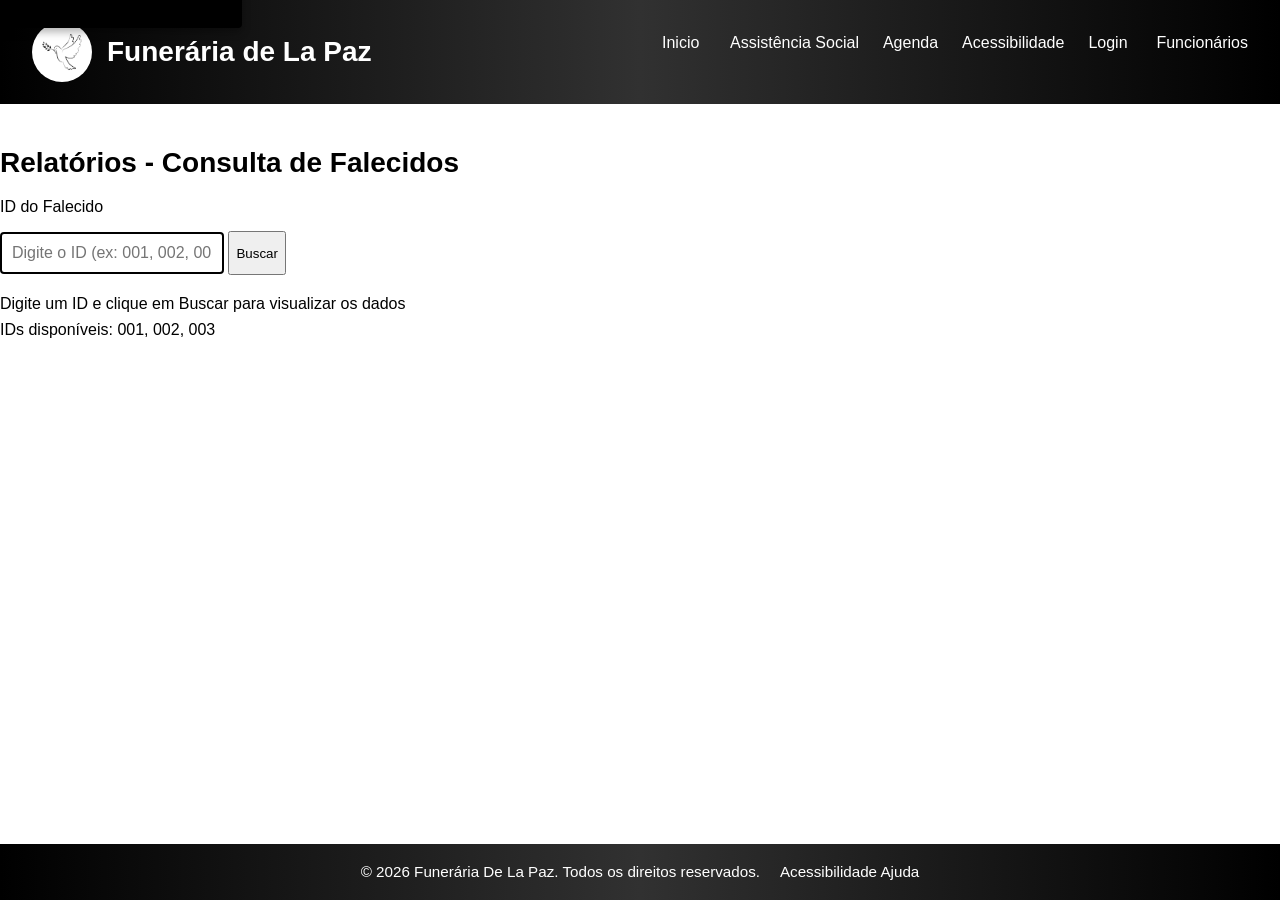
<file: Relatorio.html>
<!DOCTYPE html>
<html lang="pt-br">

<head>
    <meta charset="UTF-8">
    <meta name="viewport" content="width=device-width, initial-scale=1.0">
    <meta name="description" content="Relatórios - Funerária de La Paz">
    <link href="funcionários.css" rel="stylesheet">
    <link href="acessibilidade.css" rel="stylesheet">
    <link href="header-footer.css" rel="stylesheet">
    <script src="acessibilidade.js"></script>
    <title>Relatórios - Funerária de La Paz</title>
</head>

<body>
    <a id="pular" href="#main-content" class="skip-link">Pular para o conteúdo principal</a>
    
    <header id="head1" aria-label="Cabeçalho do site">
        <div id="logo">
            <img src="ccd43164-5520-470d-b7e7-92dbdd34407a.png" alt="Logo da Funerária de La Paz - Pomba">
            <h1>Funerária de La Paz</h1>
        </div>
        <nav id="links1" aria-label="Navegação principal">
            <a href="index.html">Inicio</a>
            <a href="#">Assistência Social</a>
            <a href="agenda.html">Agenda</a>
            <a href="acessibilidade.html">Acessibilidade</a>
            <a href="login.html">Login</a>
            <a href="funcionarios.html">Funcionários</a>
        </nav>
    </header>

    <main id="main-content" role="main">
        <form action="Relatorio.php" method="post">

            <h2>Relatórios - Consulta de Falecidos</h2>

            <div class="card">
                <label for="idFalecido">ID do Falecido</label>

                <div class="busca">
                    <input type="text" id="idFalecido" placeholder="Digite o ID (ex: 001, 002, 003)">
                    <button type="button" onclick="buscar()">Buscar</button>
                </div>
            </div>

            <p class="info">
                Digite um ID e clique em Buscar para visualizar os dados
                <br>
                IDs disponíveis: 001, 002, 003
            </p>

            <div id="resultado"></div>
        </form>
    </main>

    <footer role="contentinfo" aria-label="Rodapé do site">
        <div>
            © 2026 Funerária De La Paz. Todos os direitos reservados.
        </div>
        <nav aria-label="Links do rodapé">
            <a href="acessibilidade.html" aria-label="Painel de Acessibilidade">Acessibilidade</a>
            <a href="ajuda.html" aria-label="Página de Ajuda">Ajuda</a>
        </nav>
    </footer>

    <script src="relatorio.js"></script>
</body>

</html>
</file>
<file: funcionários.css>
body{
    font-family: monospace;
    background-color: var(--bg-color, #f8f9fa);
    color: var(--text-color, #333);
}

#geral2 img{
    height: 150px;
    width: 150px;
}

#cx4 img{
    height: 150px;
    width: 180px;
    margin: -30px;
    margin-top: 5px;
    margin-bottom: 5px;
}

div#geral2{
    display: flex;
    justify-content: center;
    align-items: center;
    gap: 100px;
    background-color: var(--geral2-bg, #f8f9fa);
}

#geral2 a{
    text-decoration: none;
    color: var(--geral2-text, black);
}

#geral2 a:hover div,
#geral2 a:focus div{
    transform: scale(1.1);
    transition: transform 0.3s ease;
    box-shadow: 0 8px 16px rgba(0, 0, 0, 0.2);
}

div#texto2{
    display: flex;
    align-items: center;
    justify-content: center;
    margin: 20px;
    font-size: 20px;
}

.p1{
    font-size: 20px;
    margin-bottom: -10px;
    font-weight: bold;
    color: var(--geral2-text-color, #000);
}

div#geral2 div{
    background: var(--geral2-card-bg, linear-gradient(135deg, rgb(207, 207, 207), white, rgb(207, 207, 207)));
    display: flex;
    flex-direction: column;
    align-items: center;
    justify-content: center;
    text-align: center;
    margin: 30px;
    padding: 20px;
    border-radius: 8px;
    color: var(--geral2-text-color, #000);
    min-width: 200px;
    min-height: 250px;
    transition: transform 0.3s ease, box-shadow 0.3s ease;
}

div#cx1{
    background-color: var(--cx-box-bg, white);
    display: flex;
    align-items: center;
    margin: 30px;
    box-shadow: 0px 0px 2px 5px var(--cx-box-border, black);
    color: var(--cx-box-text, black);
    border: 2px solid var(--cx-box-border, black);
}
div#cx2{
    background-color: var(--cx-box-bg, white);
    display: flex;
    align-items: center;
    margin: 30px;
    box-shadow: 0px 0px 2px 5px var(--cx-box-border, black);
    color: var(--cx-box-text, black);
    border: 2px solid var(--cx-box-border, black);
}
div#cx3{
    background-color: var(--cx-box-bg, white);
    display: flex;
    align-items: center;
    margin: 30px;
    box-shadow: 0px 0px 2px 5px var(--cx-box-border, black);
    color: var(--cx-box-text, black);
    border: 2px solid var(--cx-box-border, black);
}
div#cx4{
    background-color: var(--cx-box-bg, white);
    display: flex;
    align-items: center;
    margin: 30px;
    padding: 30px;
    box-shadow: 0px 0px 2px 5px var(--cx-box-border, black);
    color: var(--cx-box-text, black);
    border: 2px solid var(--cx-box-border, black);
}

/* DARK MODE SUPPORT */
body.modo-escuro-ativo {
    background-color: var(--bg-color, #000);
    color: var(--text-color, #fff);
}
body.modo-escuro-ativo #geral2 { background-color: var(--geral2-bg, #0a0a0a); }
body.modo-escuro-ativo #geral2 a { color: var(--geral2-text, #fff) !important; }
body.modo-escuro-ativo #geral2 div { background: var(--geral2-card-bg, linear-gradient(135deg, #2a2a2a, #1a1a1a, #2a2a2a)); color: var(--geral2-text-color, #fff) !important; }
body.modo-escuro-ativo .p1 { color: var(--geral2-text-color, #fff) !important; }
body.modo-escuro-ativo div#texto2 { color: var(--geral2-text-color, #fff) !important; }
</file>
<file: style.css>
/* ==========================================================================
   1. CONFIGURAÇÕES GERAIS E VARIÁVEIS
   ========================================================================== */
:root {
    --cor-primaria: #07090c;      /* Azul-escuro solene (confiança e seriedade) */
    --cor-secundaria: #2c3e50;    /* Tom ardósia para textos e elementos secundários */
    --cor-acento: #b39266;        /* Dourado fosco/bronze (dignidade e respeito) */
    --cor-fundo-claro: #f8f9fa;   /* Off-white para o fundo (suavidade visual) */
    --cor-texto: #333333;         /* Cinza escuro para excelente leitura */
    --cor-branco: #ffffff;
    --fonte-titulos: 'Playfair Display', 'Georgia', serif; /* Fonte elegante e formal */
    --fonte-corpo: 'Helvetica Neue', Arial, sans-serif;    /* Fonte limpa e moderna */
    --transicao: all 0.3s ease;
}

body.modo-escuro-ativo {
    --cor-fundo-claro: #000000;
    --cor-texto: #ffffff;
    --cor-primaria: #ffffff;
}

* {
    margin: 0;
    padding: 0;
    box-sizing: border-box;
}

body {
    font-family: var(--fonte-corpo);
    background-color: var(--cor-fundo-claro);
    color: var(--cor-texto);
    line-height: 1.6;
}

/* ==========================================================================
   3. SEÇÃO PRINCIPAL (CIMA / INTRODUÇÃO)
   ========================================================================== */
main {
    padding: 40px 5%;
    max-width: 1400px;
    margin: 0 auto;
}

.cima {
    display: flex;
    align-items: center;
    gap: 50px;
    margin-bottom: 60px;
    padding: 20px 0;
}

.cima .texto {
    flex: 1;
}

.cima .texto h1 {
    font-family: var(--fonte-titulos);
    color: var(--cor-primaria);
    font-size: 2.5rem;
    margin-bottom: 20px;
    position: relative;
    padding-left: 15px;
}

/* Detalhe elegante ao lado do título principal */
.cima .texto h1::before {
    content: '';
    position: absolute;
    left: 0;
    top: 10%;
    height: 80%;
    width: 4px;
    background-color: var(--cor-acento);
}

.cima .texto p {
    font-size: 1.05rem;
    margin-bottom: 15px;
    text-align: justify;
    color: var(--cor-texto, #555);
}

.cima .texto p strong {
    color: var(--cor-primaria);
}

.cima .imagem {
    flex: 1;
    display: flex;
    justify-content: center;
}

.cima .imagem img {
    max-width: 100%;
    height: auto;
    border-radius: 8px;
    box-shadow: 0 10px 30px rgba(0, 0, 0, 0.08);
    border: 1px solid rgba(0, 0, 0, 0.05);
}

/* DARK MODE OVERRIDES */
body.modo-escuro-ativo .cima .texto h1 {
    color: #ffffff;
}

body.modo-escuro-ativo .cima .texto p {
    color: #e0e0e0;
}

body.modo-escuro-ativo .cima .texto p strong {
    color: #ffffff;
}

body.modo-escuro-ativo .planos {
    background-color: #1a1a1a;
    color: #ffffff;
}

body.modo-escuro-ativo .planos h2 {
    color: #ffffff;
}

body.modo-escuro-ativo .plano-card {
    background-color: #2a2a2a;
    color: #ffffff;
    border: 1px solid #444;
}

body.modo-escuro-ativo .plano-card h3 {
    color: #ffffff;
}

body.modo-escuro-ativo .plano-card p,
body.modo-escuro-ativo .plano-card ul {
    color: #e0e0e0;
}

/* ==========================================================================
   4. SEÇÃO DE PLANOS (CARDS)
   ========================================================================== */
.planos {
    background-color: var(--cor-branco);
    padding: 50px 4px;
    border-radius: 12px;
    box-shadow: 0 4px 20px rgba(0, 0, 0, 0.02);
    border: 1px solid rgba(0, 0, 0, 0.03);
}

.planos h2 {
    font-family: var(--fonte-titulos);
    color: var(--cor-primaria);
    font-size: 2rem;
    text-align: center;
    margin-bottom: 40px;
}

/* Container dos 3 planos dispostos em colunas */
.planos-container {
    display: grid;
    grid-template-columns: repeat(3, 1fr);
    gap: 30px;
    padding: 0 30px;
}

.plano-card {
    background-color: var(--cor-fundo-claro);
    border-radius: 8px;
    padding: 35px 25px;
    border-top: 4px solid var(--cor-secundaria);
    transition: var(--transicao);
    display: flex;
    flex-direction: column;
}

.plano-card h3 {
    font-family: var(--fonte-titulos);
    color: var(--cor-primaria);
    font-size: 1.4rem;
    margin-bottom: 20px;
    text-align: center;
}

.plano-card ul {
    list-style: none;
    margin-bottom: 25px;
}

.plano-card ul li {
    font-size: 0.95rem;
    margin-bottom: 12px;
    position: relative;
    padding-left: 20px;
    color: #555;
}

/* Ícone customizado discreto antes de cada item da lista */
.plano-card ul li::before {
    content: "•";
    color: var(--cor-acento);
    font-size: 1.3rem;
    position: absolute;
    left: 0;
    top: -2px;
}

/* Destaque para o plano central (Plano Família) */
.plano-card.plano2 {
    border-top-color: var(--cor-acento);
    background-color: var(--cor-branco);
    box-shadow: 0 8px 25px rgba(179, 146, 102, 0.15);
    transform: scale(1.03);
}

/* Efeito Hover nos Cards */
.plano-card:hover {
    transform: translateY(-5px);
    box-shadow: 0 12px 30px rgba(0, 0, 0, 0.08);
}

.plano-card.plano2:hover {
    transform: scale(1.04) translateY(-5px);
}

/* ==========================================================================
   6. RESPONSIVIDADE (MEDIA QUERIES)
   ========================================================================== */

/* Tablets e Telas Médias */
@media (max-width: 992px) {
    .cima {
        flex-direction: column;
        text-align: center;
        gap: 30px;
    }
    
    .cima .texto h1::before {
        display: none;
    }
    
    .cima .texto h1 {
        padding-left: 0;
    }

    .planos-container {
        grid-template-columns: 1fr; /* Cartões ficam um abaixo do outro */
        gap: 25px;
    }

    .plano-card.plano2 {
        transform: none; /* Remove a escala aumentada no mobile para não quebrar alinhamento */
    }
    
    .plano-card.plano2:hover {
        transform: translateY(-5px);
    }
}

/* Celulares */
@media (max-width: 600px) {
    .rodape-conteudo {
        flex-direction: column;
        gap: 10px;
        text-align: center;
    }
}
</file>
<file: acessibilidade.css>
/* Skip Link Styling */
#pular,
.skip-link {
  position: absolute;
  top: -40px;
  left: 0;
  background-color: #000000;
  color: #ffffff;
  padding: 12px 16px;
  text-decoration: none;
  font-weight: 600;
  font-size: 14px;
  z-index: 10000;
  border-radius: 0 0 4px 0;
  box-shadow: 0 4px 8px rgba(0, 0, 0, 0.3);
  transition: all 0.3s ease;
}

#pular:focus,
.skip-link:focus {
  top: 0;
  left: 0;
  background-color: #0052cc;
  color: #ffffff;
  padding: 16px 20px;
  outline: 3px solid #ffd700;
  outline-offset: 2px;
}

#pular:hover,
.skip-link:hover {
  background-color: #003d99;
  text-decoration: underline;
}

/* Modo Escuro - Skip Link */
body.modo-escuro-ativo #pular,
body.modo-escuro-ativo .skip-link {
  background-color: #ffffff;
  color: #000000;
  box-shadow: 0 4px 8px rgba(255, 255, 255, 0.3);
}

body.modo-escuro-ativo #pular:focus,
body.modo-escuro-ativo .skip-link:focus {
  background-color: #ffd700;
  color: #000000;
}

body.modo-escuro-ativo #pular:hover,
body.modo-escuro-ativo .skip-link:hover {
  background-color: #ffed4e;
  text-decoration: underline;
}

:root {
  /* Cores Padrão - Alto Contraste WCAG AAA */
  --bg-color: #ffffff;
  --text-color: #000000;
  --link-color: #0052cc;
  --link-visited: #662d91;
  --focus-color: #4d90fe;
  
  /* Cores do Header */
  --header-bg: linear-gradient(90deg, #000, #313131, #000);
  --header-text: #ffffff;
  
  /* Cores de Painéis e Cards - Tema Claro */
  --painel-bg: #ffffff;
  --painel-border: #ddd;
  --painel-text: #000000;
  --painel-legend: #000000;
  
  --card-bg: #ffffff;
  --card-border: #ddd;
  --card-text: #000000;
  --card-shadow: rgba(0, 0, 0, 0.1);
  
  --btn-bg: #ffffff;
  --btn-text: #000000;
  --btn-border: #000000;
  --btn-hover-bg: #f0f0f0;
  
  --checkbox-bg: #ffffff;
  --checkbox-border: #000000;
  --checkbox-text: #ffffff;
  
  --input-bg: #ffffff;
  --input-text: #000000;
  --input-border: #000000;
  
  --fieldset-border: #ccc;
  --legend-text: #000000;
  --label-text: #000000;
  
  --geral1-bg: #ffffff;
  --geral1-border: #000000;
  --geral1-text: #000000;
  
  --geral2-bg: #f8f9fa;
  --geral2-text: #000000;
  --geral2-card-bg: linear-gradient(135deg, rgb(207, 207, 207), white, rgb(207, 207, 207));
  --geral2-text-color: #000000;
  
  --cx-box-bg: #ffffff;
  --cx-box-border: #000000;
  --cx-box-text: #000000;
  
  /* Tipografia Padrão */
  --font-size-base: 16px;
  --font-scale: 1;
  
  /* Espaçamento e Acessibilidade */
  --focus-outline: 3px solid var(--focus-color);
  --focus-offset: 2px;
}

/* ==========================================================
   ESTILOS GERAIS E ESTRUTURA - WCAG AAA
   ========================================================== */

body {
  background-color: var(--bg-color);
  color: var(--text-color);
  font-size: calc(var(--font-size-base) * var(--font-scale));
  transition: background-color 0.3s ease, color 0.3s ease;
  margin: 0;
  line-height: 1.6;
  font-family: -apple-system, BlinkMacSystemFont, "Segoe UI", Roboto, "Helvetica Neue", Arial, sans-serif;
}

/* Headings - Melhores escala e contraste */
h1, h2, h3, h4, h5, h6 {
  color: var(--text-color);
  font-weight: 600;
  line-height: 1.2;
  margin-top: 1.5em;
  margin-bottom: 0.5em;
}

h1 { font-size: 2em; }
h2 { font-size: 1.75em; }
h3 { font-size: 1.5em; }
h4 { font-size: 1.25em; }
h5 { font-size: 1.1em; }
h6 { font-size: 1em; }

/* Parágrafos com melhor legibilidade */
p {
  margin: 1em 0;
  line-height: 1.6;
}

/* Lista com melhor espaçamento */
ul, ol {
  margin: 1em 0;
  padding-left: 2em;
  line-height: 1.8;
}

li {
  margin-bottom: 0.5em;
}

/* Centralização moderna usando fit-content */
.geral1 {
  background-color: var(--geral1-bg);
  border: 5px solid var(--geral1-border); 
  border-radius: 8px;
  color: var(--geral1-text);
  display: flex;
  justify-content: center;
  align-items: center;
  text-align: center;
  margin-top: 300px;
  width: fit-content; 
  margin-left: auto;  
  margin-right: auto; 
  padding: 20px;      
}

.painel-acessibilidade {
  background-color: var(--painel-bg);
  border: 2px solid var(--painel-border);
  border-radius: 12px;
  padding: 30px;
  max-width: 760px;
  width: 100%;
  text-align: left;
}

.painel-acessibilidade h2 {
  color: var(--painel-text);
}

.painel-acessibilidade legend {
  color: var(--painel-legend);
}

.painel-acessibilidade label {
  color: var(--painel-text);
}

/* Seção de Conteúdo Geral 2 */
div#geral2 {
  display: flex;
  justify-content: center;
  align-items: center;
  gap: 100px;
  background-color: var(--geral2-bg);
}

div#geral2 a {
  text-decoration: none;
  color: var(--geral2-text) !important; 
  transition: transform 0.3s ease;
}

div#geral2 a:hover {
  transform: scale(1.05);
}

div#geral2 div {
  background: var(--geral2-card-bg);
  display: flex;
  flex-direction: column; 
  align-items: center;    
  justify-content: center; 
  text-align: center;     
  margin: 30px;
  padding: 20px;          
  border-radius: 8px;     
  color: var(--geral2-text-color) !important;
}

/* Elementos Internos do Geral 2 */
#geral2 img {
  height: 150px;
  width: 150px;
}

div#texto2 {
  display: flex;
  align-items: center;
  justify-content: center;
  margin: 20px;
  font-size: 1.25em; 
}

.p1 {
  font-size: 1.25em; 
  margin-bottom: -10px;
  font-weight: bold;
  color: var(--geral2-text-color) !important; 
}

.cx-box {
  background-color: var(--cx-box-bg) !important;
  display: flex;
  align-items: center;
  margin: 30px;
  box-shadow: 0px 0px 2px 5px var(--cx-box-border);
  color: var(--cx-box-text) !important; 
  border: 2px solid var(--cx-box-border);
}

/* Ajuste específico para a imagem que era do cx8 */
.cx-box.cx-maior {
  padding: 30px;
}

.cx-box.cx-maior img {
  height: 150px;
  width: 180px;
  margin: -30px;
  margin-top: 5px;
  margin-bottom: 5px;
}

/* ==========================================================
   HEADER E FOOTER - DEIXAR PARA CSS ESPECÍFICAS DAS PÁGINAS
   ========================================================== */

/* ==========================================================
   BOTÕES E ACESSIBILIDADE VISUAL - WCAG AAA
   ========================================================== */

/* Checkbox: Contraste alto branco/preto = 21:1 (máximo contraste) */
.checkbox-acessivel {
  -webkit-appearance: none;
  appearance: none;
  width: 20px;
  height: 20px;
  background-color: var(--checkbox-bg);
  border: 2px solid var(--checkbox-border);
  border-radius: 3px;
  display: inline-block;
  vertical-align: -4px;
  margin-right: 8px;
  cursor: pointer;
  position: relative;
  transition: all 0.2s ease;
}

.checkbox-acessivel:hover {
  border-color: var(--checkbox-border);
  box-shadow: 0 0 0 3px rgba(0, 82, 204, 0.1);
}

.checkbox-acessivel:focus-visible {
  outline: var(--focus-outline);
  outline-offset: var(--focus-offset);
}

.checkbox-acessivel:checked {
  background-color: var(--checkbox-border);
  border-color: var(--checkbox-border);
}

.checkbox-acessivel:checked::after {
  content: '✓';
  position: absolute;
  left: 2px;
  top: -2px;
  color: var(--checkbox-text);
  font-weight: bold;
  font-size: 16px;
  line-height: 1;
}

/* ========================================================
   ACESSIBILIDADE WCAG AAA - FOCO E INTERATIVIDADE
   ======================================================== */

/* ==========================================================
   FORMULÁRIOS E CAMPOS - WCAG AAA
   ========================================================== */

label {
  display: flex;
  align-items: center;
  gap: 8px;
  margin-bottom: 12px;
  cursor: pointer;
  color: var(--label-text);
}

fieldset {
  border: 1px solid var(--fieldset-border);
  border-radius: 4px;
  padding: 16px;
  margin-bottom: 20px;
}

legend {
  padding: 0 8px;
  font-weight: 600;
  font-size: 1.1em;
  color: var(--legend-text);
}

input[type="text"],
input[type="email"],
input[type="password"],
textarea,
select {
  padding: 10px;
  border: 2px solid var(--input-border);
  border-radius: 4px;
  font-size: 1em;
  background-color: var(--input-bg);
  color: var(--input-text);
}

input[type="text"]:focus-visible,
input[type="email"]:focus-visible,
input[type="password"]:focus-visible,
textarea:focus-visible,
select:focus-visible {
  outline: var(--focus-outline);
  outline-offset: var(--focus-offset);
  border-color: #0052cc;
}

body.modo-escuro-ativo input[type="text"],
body.modo-escuro-ativo input[type="email"],
body.modo-escuro-ativo input[type="password"],
body.modo-escuro-ativo textarea,
body.modo-escuro-ativo select {
  background-color: #1a1a1a;
  color: #ffffff;
  border-color: #ffffff;
}

/* Foco visível em TODAS as interações - padrão WCAG */
:focus-visible {
  outline: var(--focus-outline);
  outline-offset: var(--focus-offset);
}

button:focus-visible,
a:focus-visible,
input:focus-visible,
textarea:focus-visible,
select:focus-visible {
  outline: var(--focus-outline);
  outline-offset: var(--focus-offset);
}

/* ========================================================
   HEADER NAVIGATION - Sempre branco
   ======================================================== */

header a,
header a:visited,
header a:link {
  color: white !important;
  text-decoration: none;
}

header a:hover {
  opacity: 0.8;
}

header a:focus-visible {
  outline: var(--focus-outline);
  outline-offset: var(--focus-offset);
}

/* Foco adequado: não forçar cores de links do corpo do texto */
main a:focus-visible,
.content a:focus-visible {
  outline: var(--focus-outline);
  outline-offset: var(--focus-offset);
}

.btn-acessivel {
  display: inline-block;
  padding: 12px 20px;
  background-color: var(--btn-bg);
  color: var(--btn-text);
  border: 2px solid var(--btn-border);
  border-radius: 4px;
  cursor: pointer;
  transition: all 0.2s ease;
  font-size: 1em;
  font-weight: 500;
  min-width: 44px;
  min-height: 44px;
  display: inline-flex;
  align-items: center;
  justify-content: center;
}

.btn-acessivel:hover {
  background-color: var(--btn-hover-bg);
  border-color: var(--btn-border);
}

.btn-acessivel:focus-visible {
  outline: var(--focus-outline);
  outline-offset: var(--focus-offset);
}

.btn-acessivel:active {
  background-color: var(--btn-hover-bg);
}

.grupo-fontes {
  display: flex;
  gap: 12px;
  align-items: center;
  justify-content: center;
  flex-wrap: wrap;
  margin-top: 16px;
}

/* ==========================================================
   MÁGICA DA ACESSIBILIDADE GLOBAL (COORDENADA POR CLASSES JS)
   ========================================================== */

/* ==========================================================
   MODO ESCURO COM ACESSIBILIDADE - Contraste WCAG AAA
   ========================================================== */

/* Quando modo escuro está ativo */
body.modo-escuro-ativo {
  --bg-color: #000000;
  --text-color: #ffffff;
  --link-color: #79c0ff;
  --link-visited: #d2a8ff;
  --header-bg: #000000;
  --header-text: #ffffff;
  
  /* Cores de Painéis e Cards - Tema Escuro */
  --painel-bg: #1a1a1a;
  --painel-border: #444;
  --painel-text: #ffffff;
  --painel-legend: #ffffff;
  
  --card-bg: #1a1a1a;
  --card-border: #444;
  --card-text: #ffffff;
  --card-shadow: rgba(0, 0, 0, 0.3);
  
  --btn-bg: #2a2a2a;
  --btn-text: #ffffff;
  --btn-border: #ffffff;
  --btn-hover-bg: #3a3a3a;
  
  --checkbox-bg: #000000;
  --checkbox-border: #ffffff;
  --checkbox-text: #000000;
  
  --input-bg: #2a2a2a;
  --input-text: #ffffff;
  --input-border: #ffffff;
  
  --fieldset-border: #444;
  --legend-text: #ffffff;
  --label-text: #ffffff;
  
  --geral1-bg: #1a1a1a;
  --geral1-border: #ffffff;
  --geral1-text: #ffffff;
  
  --geral2-bg: #0a0a0a;
  --geral2-text: #ffffff;
  --geral2-card-bg: linear-gradient(135deg, #2a2a2a, #1a1a1a, #2a2a2a);
  --geral2-text-color: #ffffff;
  
  --cx-box-bg: #2a2a2a;
  --cx-box-border: #ffffff;
  --cx-box-text: #ffffff;
}

body.modo-escuro-ativo {
  background-color: var(--bg-color);
  color: var(--text-color);
}

/* Variáveis já controlam checkboxes via --checkbox-bg etc */

/* Variáveis já controlam botões e geral2 */

/* Formulários em modo escuro */
body.modo-escuro-ativo fieldset {
  border-color: #ffffff;
}

body.modo-escuro-ativo legend {
  color: #ffffff;
}

body.modo-escuro-ativo input[type="text"],
body.modo-escuro-ativo input[type="email"],
body.modo-escuro-ativo input[type="password"],
body.modo-escuro-ativo textarea,
body.modo-escuro-ativo select {
  background-color: #1a1a1a;
  color: #ffffff;
  border-color: #ffffff;
}

body.modo-escuro-ativo input[type="text"]::placeholder,
body.modo-escuro-ativo input[type="email"]::placeholder,
body.modo-escuro-ativo input[type="password"]::placeholder,
body.modo-escuro-ativo textarea::placeholder {
  color: #b0b0b0;
}

/* 2. NÍVEIS DE FONTE */
body.fonte-padrao-ativa { --font-scale: 1; }
body.fonte-media-ativa  { --font-scale: 1.25; }
body.fonte-grande-ativa { --font-scale: 1.5; }
body.fonte-daniel-ativa { --font-scale: 1.75; }

/* MANTER BOTÕES ATIVOS VISUALMENTE - Acessibilidade */
/* Tema Claro - Botões Ativos */
body.fonte-padrao-ativa:not(.modo-escuro-ativo) #fonte-padrao + .btn-acessivel,
body.fonte-media-ativa:not(.modo-escuro-ativo) #fonte-media + .btn-acessivel,
body.fonte-grande-ativa:not(.modo-escuro-ativo) #fonte-grande + .btn-acessivel,
body.fonte-daniel-ativa:not(.modo-escuro-ativo) #fonte-daniel + .btn-acessivel {
  background-color: #ffffff;
  color: #000000;
  border-color: #000000;
  font-weight: bold;
  box-shadow: 0 0 0 2px #000000;
}

/* Tema Escuro - Botões Ativos */
body.modo-escuro-ativo #toggle-contraste + .btn-acessivel,
body.modo-escuro-ativo.fonte-padrao-ativa #fonte-padrao + .btn-acessivel,
body.modo-escuro-ativo.fonte-media-ativa #fonte-media + .btn-acessivel,
body.modo-escuro-ativo.fonte-grande-ativa #fonte-grande + .btn-acessivel,
body.modo-escuro-ativo.fonte-daniel-ativa #fonte-daniel + .btn-acessivel {
  background-color: #000000;
  color: #ffffff;
  border-color: #ffffff;
  font-weight: bold;
  box-shadow: 0 0 0 2px #ffffff;
}

/* ========================================================
   ACESSIBILIDADE FINAL - MELHORE DE USABILIDADE
   ======================================================== */

/* Skip to content - Navegação por teclado */
.skip-to-content {
  position: absolute;
  top: -40px;
  left: 0;
  background: #000000;
  color: #ffffff;
  padding: 8px 16px;
  z-index: 100;
}

.skip-to-content:focus {
  top: 0;
}

/* Melhor visibilidade do foco para qualquer elemento */
*:focus-visible {
  outline: var(--focus-outline);
  outline-offset: var(--focus-offset);
}

/* Remover padrão de foco do navegador para evitar conflitos */
*:focus {
  outline: none;
}

/* Garantir espaçamento adequado entre elementos interativos (touch target 44x44px) */
button, 
a, 
input[type="button"], 
input[type="submit"],
.btn-acessivel {
  min-width: 44px;
  min-height: 44px;
}

/* Tabela com células bem definidas */
table {
  border-collapse: collapse;
  width: 100%;
  margin: 1.5em 0;
}

table th,
table td {
  border: 1px solid var(--text-color);
  padding: 12px;
  text-align: left;
}

table th {
  background-color: #f5f5f5;
  font-weight: 600;
}

body.modo-escuro-ativo table th {
  background-color: #2a2a2a;
}

/* Código com contraste adequado */
code,
pre {
  background-color: #f5f5f5;
  border: 1px solid #ddd;
  border-radius: 3px;
  padding: 2px 6px;
  font-family: "Courier New", monospace;
  color: var(--text-color);
}

body.modo-escuro-ativo code,
body.modo-escuro-ativo pre {
  background-color: #2a2a2a;
  border-color: #444;
}

/* Blocos de citação */
blockquote {
  margin: 1.5em 0;
  padding-left: 20px;
  border-left: 4px solid var(--link-color);
  font-style: italic;
  color: var(--text-color);
}
</file>
<file: header-footer.css>
html {
  min-height: 100%;
}

body {
  min-height: 100vh;
  display: flex;
  flex-direction: column;
}

main {
  flex: 1;
}

:root {
  --header-bg: linear-gradient(90deg, #000, #313131, #000);
  --header-text: #ffffff;
}

header,
footer {
  display: flex;
  align-items: center;
  justify-content: space-between;
  gap: 20px;
  padding: 16px 32px;
  background: var(--header-bg);
  color: var(--header-text);
  transition: background 0.25s ease, color 0.25s ease;
}

header {
  flex-wrap: wrap;
  min-height: 72px;
}

header h1 {
  margin: 0;
  font-size: 1.75em;
  color: var(--header-text);
  line-height: 1.1;
}

#logo {
  display: flex;
  align-items: center;
  gap: 15px;
  flex-shrink: 0;
}

#logo img {
  height: 60px;
  width: 60px;
  object-fit: cover;
  background-color: white;
  border-radius: 50%;
}

#links1 {
  display: flex;
  align-items: center;
  gap: 24px;
  flex: 1;
  justify-content: flex-end;
  flex-wrap: wrap;
}

header a,
header a:visited,
header a:link,
footer a,
footer a:visited,
footer a:link {
  color: var(--header-text);
  text-decoration: none;
}

header a:hover,
footer a:hover {
  opacity: 0.85;
}

footer {
  flex-wrap: wrap;
  justify-content: center;
  text-align: center;
  font-size: 0.95em;
  margin-top: auto;
}

footer p {
  margin: 0;
}

footer .footer-links {
  display: flex;
  gap: 24px;
  flex-wrap: wrap;
  justify-content: center;
  align-items: center;
}

.rodape-conteudo {
  display: flex;
  justify-content: space-between;
  align-items: center;
  width: 100%;
  max-width: 1400px;
  margin: 0 auto;
}

.rodape-conteudo a {
  color: rgba(255, 255, 255, 0.75);
  text-decoration: none;
  text-transform: capitalize;
  transition: color 0.25s ease;
}

.rodape-conteudo a:hover {
  color: var(--cor-acento, #b39266);
}

body.modo-escuro-ativo header {
  background: #000000;
}

body.modo-escuro-ativo header h1,
body.modo-escuro-ativo header a,
body.modo-escuro-ativo footer,
body.modo-escuro-ativo footer p,
body.modo-escuro-ativo .rodape-conteudo a {
  color: #ffffff !important;
}

body.modo-escuro-ativo .painel-acessibilidade,
body.modo-escuro-ativo .geral1,
body.modo-escuro-ativo .geral2 div,
body.modo-escuro-ativo .planos,
body.modo-escuro-ativo .card,
body.modo-escuro-ativo .container {
  background-color: #121212;
  color: #ffffff;
  border-color: #444;
}

body.modo-escuro-ativo .geral2 a,
body.modo-escuro-ativo .geral2 div,
body.modo-escuro-ativo .geral2 p,
body.modo-escuro-ativo .painel-acessibilidade h2,
body.modo-escuro-ativo .painel-acessibilidade legend,
body.modo-escuro-ativo .painel-acessibilidade label,
body.modo-escuro-ativo .painel-acessibilidade .btn-acessivel {
  color: #ffffff !important;
}

@media (max-width: 900px) {
  header,
  footer {
    padding: 16px 20px;
  }

  #links1 {
    justify-content: center;
    gap: 18px;
  }
}

@media (max-width: 640px) {
  header {
    flex-direction: column;
    align-items: flex-start;
  }

  #links1 {
    justify-content: flex-start;
  }

  #logo img {
    height: 50px;
    width: 50px;
  }
}
</file>
<file: agenda.css>
:root {
  /* Cores Padrão */
  --bg-color: #ffffff;
  --text-color: #333333;
  --link-color: #0066cc;
  
  /* Cores do Header (Adicionadas para controle global) */
  --header-bg: linear-gradient(90deg, #000, #313131, #000);
  --header-text: #ffffff;
  
  /* Tipografia Padrão */
  --font-size-base: 16px;
  --font-scale: 1;
}

* {
    margin: 0;
    padding: 0;
    box-sizing: border-box;
    font-family: 'Segoe UI', Tahoma, Geneva, Verdana, sans-serif;
}

body {
    background-color: var(--bg-color);
    color: var(--text-color);
}

.main-header {
    display: flex;
    justify-content: space-between;
    align-items: flex-start;
    margin-bottom: 30px;
    margin-top: 15px;
    margin-left: 15px;
      margin-right: 15px;
}

.title-group h1 {
    font-size: 24px;
    color: var(--text-color);
}

.title-group p {
    color: var(--text-color);
    opacity: 0.7;
    font-size: 14px;
}

.btn-primary {
    background-color: #0f172a;
    color: white;
    border: none;
    padding: 10px 20px;
    border-radius: 8px;
    cursor: pointer;
    font-weight: 500;
}

.view-toggle {
    background: var(--card-bg, white);
    display: inline-flex;
    padding: 5px;
    border-radius: 8px;
    border: 1px solid var(--card-border, #dee2e6);
    margin-bottom: 25px;
    margin-left: 15px;
      margin-right: 15px;
}

.toggle-btn {
    border: none;
    background: transparent;
    padding: 8px 16px;
    border-radius: 6px;
    cursor: pointer;
    color: #495057;
    font-weight: 500;
}

.toggle-btn:hover {
    background-color: #0f172a;
    color: white;
}


.card {
    background: white;
    border: 1px solid #e9ecef;
    border-radius: 12px;
    padding: 24px;
    margin-bottom: 20px;
    margin-left: 15px;
      margin-right: 15px;
}

.card-header {
    display: flex;
    justify-content: space-between;
    align-items: flex-start;
    margin-bottom: 15px;
}

.user-info h2 {
    font-size: 18px;
    margin-bottom: 8px;
}

.tags {
    display: flex;
    gap: 8px;
}

.tag {
    font-size: 12px;
    padding: 4px 12px;
    border-radius: 20px;
    font-weight: 500;
}

.tag-blue {
    background-color: #e0e7ff;
    color: #4338ca;
}

.tag-gray {
    background-color: #f1f3f5;
    color: #495057;
}

.actions {
    display: flex;
    gap: 15px;
}

.actions button {
    background: none;
    border: none;
    color: #6c757d;
    cursor: pointer;
    font-size: 16px;
}

.actions button:hover {
    color: #000;
}


.card-body {
    display: grid;
    grid-template-columns: 1fr 1fr;
    gap: 20px;
    margin-bottom: 15px;
    color: #495057;
}

.card-body p {
    margin-bottom: 8px;
    font-size: 14px;
    display: flex;
    align-items: center;
    gap: 10px;
}

.card-body i {
    width: 16px;
    color: #adb5bd;
}


.card-footer {
    border-top: 1px solid #f1f3f5;
    padding-top: 15px;
    font-size: 14px;
}



  
  /* De 20px fixo para 1.25em (assim ele cresce junto com o botão de aumentar fonte) */
  font-size: 1.25em; 
  
  /* Suaviza a transição quando os botões forem acionados */
  transition: all 0.3s ease; 
}

.footer-content {
    display: flex;
    justify-content: space-between;
}

footer a {
    color: #888;
    text-decoration: none;
}

/* ==========================================================
   MÁGICA DA ACESSIBILIDADE GLOBAL (ATUALIZADA COM NÍVEIS)
   ========================================================== */

/* 1. MODO ESCURO */
body:has(#toggle-contraste:checked) {
    --bg-color: #121212;
    --text-color: #ffffff;
    --link-color: #ffff00;
    --header-bg: #000000; 
    --header-text: rgb(190, 245, 255);
}

body.modo-escuro-ativo {
    --bg-color: #000000;
    --text-color: #ffffff;
    --card-bg: #1a1a1a;
    --card-border: #444;
    --input-bg: #2a2a2a;
    --input-border: #ffffff;
}

body.modo-escuro-ativo h1,
body.modo-escuro-ativo h2,
body.modo-escuro-ativo h3,
body.modo-escuro-ativo h4,
body.modo-escuro-ativo h5,
body.modo-escuro-ativo h6 {
    color: #ffffff;
}

body.modo-escuro-ativo .title-group p,
body.modo-escuro-ativo p {
    color: #e0e0e0;
}

body.modo-escuro-ativo .card {
    background-color: #1a1a1a;
    border-color: #444;
    color: #ffffff;
}

body.modo-escuro-ativo .card label {
    color: #e0e0e0;
}

body.modo-escuro-ativo .view-toggle {
    background: #2a2a2a;
    border-color: #444;
}

body.modo-escuro-ativo .toggle-btn {
    color: #e0e0e0;
}

body.modo-escuro-ativo .toggle-btn[aria-pressed="true"] {
    background-color: #007bff;
    color: white;
}

body.modo-escuro-ativo .btn-primary {
    background-color: #0f8aff;
}

/* Nível Médio (Aumento de 25%) */
body:has(#fonte-media:checked) {
    --font-scale: 1.25;
}

/* Nível Grande (Aumento de 50%) */
body:has(#fonte-grande:checked) {
    --font-scale: 1.5;
}

/* O que acontece quando passar o mouse por cima (hover) */
.sr-only:hover {
  border-color: rgb(190, 245, 255); /* Uma cor de destaque ao passar o mouse ajuda na acessibilidade */
}

/* O que acontece quando o checkbox for MARCADO (checked) */
.sr-only:checked {
  background-color: #ffffff; /* Inverte o fundo para branco quando ativo */
}

/* Criando o símbolo de "✓" usando pseudo-elemento quando estiver marcado */
.sr-only:checked::after {
  content: '';
  position: absolute;
  left: 5px;
  top: 1px;
  width: 5px;
  height: 10px;
  border: solid black;
  border-width: 0 2px 2px 0;
  transform: rotate(45deg);
}

/* ... Seu código das classes .sr-only e .btn-acessivel continua igual ... */


/* ==========================================================
   MÁGICA DA ACESSIBILIDADE GLOBAL (AGORA POR CLASSES)
   ========================================================== */

/* 1. MODO ESCURO COORDENADO PELO JS */
body.modo-escuro-ativo {
    --bg-color: #121212;
    --text-color: #ffffff;
    --link-color: #ffff00;
    --header-bg: #000000; 
    --header-text: rgb(190, 245, 255);
}

/* 2. NÍVEIS DE FONTE COORDENADOS PELO JS */
body.fonte-padrao-ativa { --font-scale: 1; }
body.fonte-media-ativa  { --font-scale: 1.25; }
body.fonte-grande-ativa { --font-scale: 1.5; }
body.fonte-daniel-ativa { --font-scale: 1.75; }


/* MANTENDO O VISUAL DOS BOTÕES ATIVOS NA TELA DE CONFIGURAÇÃO */
/* Tema Claro - Botões Ativos */
body.fonte-padrao-ativa:not(.modo-escuro-ativo) #fonte-padrao + .btn-acessivel,
body.fonte-media-ativa:not(.modo-escuro-ativo) #fonte-media + .btn-acessivel,
body.fonte-grande-ativa:not(.modo-escuro-ativo) #fonte-grande + .btn-acessivel,
body.fonte-daniel-ativa:not(.modo-escuro-ativo) #fonte-daniel + .btn-acessivel {
    background-color: #ffffff;
    color: #000000;
    border-color: #000000;
    font-weight: bold;
}

/* Tema Escuro - Botões Ativos */
body.modo-escuro-ativo #toggle-contraste + .btn-acessivel,
body.modo-escuro-ativo.fonte-padrao-ativa #fonte-padrao + .btn-acessivel,
body.modo-escuro-ativo.fonte-media-ativa #fonte-media + .btn-acessivel,
body.modo-escuro-ativo.fonte-grande-ativa #fonte-grande + .btn-acessivel,
body.modo-escuro-ativo.fonte-daniel-ativa #fonte-daniel + .btn-acessivel {
    background-color: #000000;
    color: #ffffff;
    border-color: #ffffff;
    font-weight: bold;
}
</file>
<file: ajuda.css>
:root {
  /* Cores Padrão */
  --bg-color: #ffffff;
  --text-color: #333333;
  --link-color: #0066cc;
  --link-visited: #662d91;
  --link-hover: #0052a3;
  --accent-color: #b39266;

  /* Cores do Header */
  --header-bg: linear-gradient(90deg, #000, #313131, #000);
  --header-text: #ffffff;

  /* Cores de Fundo e Texto */
  --card-bg: #ffffff;
  --card-border: #ddd;
  --card-text: #333333;
  --card-shadow: rgba(0, 0, 0, 0.1);

  /* Tipografia Padrão */
  --font-size-base: 16px;
  --font-scale: 1;
  --font-family: 'Segoe UI', Tahoma, Geneva, Verdana, sans-serif;
  
  /* Acessibilidade */
  --focus-color: #4d90fe;
  --focus-outline: 3px solid var(--focus-color);
}

/* Suporta modo escuro */
body.modo-escuro-ativo {
  --bg-color: #000000;
  --text-color: #ffffff;
  --card-bg: #121212;
  --card-border: #444;
  --card-text: #ffffff;
}

* {
  margin: 0;
  padding: 0;
  box-sizing: border-box;
}

body {
  font-family: var(--font-family);
  background-color: var(--bg-color);
  color: var(--text-color);
  font-size: calc(var(--font-size-base) * var(--font-scale));
  line-height: 1.6;
  transition: background-color 0.3s ease, color 0.3s ease;
}

/* Container Principal */
main {
  max-width: 1200px;
  margin: 0 auto;
  padding: 40px 20px;
  flex: 1;
}

/* Seção de Lista de Ajuda */
#lista_ajuda {
  background-color: var(--card-bg);
  border: 1px solid var(--card-border);
  border-radius: 8px;
  padding: 40px;
  box-shadow: 0 4px 8px var(--card-shadow);
  transition: background-color 0.3s ease, color 0.3s ease;
}

#lista_ajuda h2 {
  font-size: 2rem;
  color: var(--text-color);
  margin-bottom: 30px;
  padding-bottom: 15px;
  border-bottom: 3px solid var(--accent-color);
  font-weight: 600;
}

#lista_ajuda ul {
  list-style: none;
  display: flex;
  flex-direction: column;
  gap: 15px;
}

#lista_ajuda li {
  display: flex;
  align-items: center;
  padding: 15px;
  background-color: var(--bg-color);
  border-left: 4px solid var(--accent-color);
  border-radius: 4px;
  transition: all 0.3s ease;
}

#lista_ajuda li:hover {
  background-color: var(--card-bg);
  transform: translateX(5px);
  box-shadow: 0 2px 8px var(--card-shadow);
}

#lista_ajuda a {
  color: var(--link-color);
  text-decoration: none;
  font-size: 1.05rem;
  font-weight: 500;
  transition: color 0.3s ease;
  display: inline-block;
}

#lista_ajuda a:visited {
  color: var(--link-visited);
}

#lista_ajuda a:hover,
#lista_ajuda a:focus {
  color: var(--link-hover);
  text-decoration: underline;
}

#lista_ajuda a:focus {
  outline: var(--focus-outline);
  outline-offset: 2px;
}

/* Responsividade */
@media (max-width: 768px) {
  main {
    padding: 20px 15px;
  }

  #lista_ajuda {
    padding: 25px;
  }

  #lista_ajuda h2 {
    font-size: 1.5rem;
    margin-bottom: 20px;
  }

  #lista_ajuda li {
    padding: 12px;
    font-size: 0.95rem;
  }

  #lista_ajuda a {
    font-size: 1rem;
  }
}

@media (max-width: 480px) {
  main {
    padding: 15px 10px;
  }

  #lista_ajuda {
    padding: 20px;
    border-radius: 6px;
  }

  #lista_ajuda h2 {
    font-size: 1.3rem;
    margin-bottom: 15px;
    padding-bottom: 10px;
  }

  #lista_ajuda ul {
    gap: 10px;
  }

  #lista_ajuda li {
    padding: 10px;
    border-left-width: 3px;
  }

  #lista_ajuda a {
    font-size: 0.95rem;
  }
}

/* Suporte ao Modo Escuro - Ajustes Adicionais */
body.modo-escuro-ativo #lista_ajuda {
  border-color: #444;
}

body.modo-escuro-ativo #lista_ajuda li {
  background-color: #1a1a1a;
  border-left-color: var(--accent-color);
}

body.modo-escuro-ativo #lista_ajuda li:hover {
  background-color: #222;
  border-left-color: #d4a574;
}

body.modo-escuro-ativo #lista_ajuda a {
  color: #64b5f6;
}

body.modo-escuro-ativo #lista_ajuda a:visited {
  color: #ba68c8;
}

body.modo-escuro-ativo #lista_ajuda a:hover,
body.modo-escuro-ativo #lista_ajuda a:focus {
  color: #90caf9;
}

/* Acessibilidade - Melhorias WCAG AAA */
@media (prefers-reduced-motion: reduce) {
  * {
    animation: none !important;
    transition: none !important;
  }
}

/* Suporte a Zoom e Escala de Fonte */
@media (prefers-color-scheme: dark) {
  :root {
    --bg-color: #000000;
    --text-color: #ffffff;
    --card-bg: #121212;
    --card-border: #444;
  }
}
</file>
<file: ajuda-detalhes.css>
:root {
  /* Cores Padrão */
  --bg-color: #ffffff;
  --text-color: #333333;
  --link-color: #0066cc;
  --link-visited: #662d91;
  --link-hover: #0052a3;
  --accent-color: #b39266;
  --bg-section: #f8f9fa;

  /* Cores do Header */
  --header-bg: linear-gradient(90deg, #000, #313131, #000);
  --header-text: #ffffff;

  /* Cores de Fundo e Texto */
  --card-bg: #ffffff;
  --card-border: #ddd;
  --card-text: #333333;
  --card-shadow: rgba(0, 0, 0, 0.1);

  /* Tipografia Padrão */
  --font-size-base: 16px;
  --font-scale: 1;
  --font-family: 'Segoe UI', Tahoma, Geneva, Verdana, sans-serif;
  
  /* Acessibilidade */
  --focus-color: #4d90fe;
  --focus-outline: 3px solid var(--focus-color);
}

/* Suporta modo escuro */
body.modo-escuro-ativo {
  --bg-color: #000000;
  --text-color: #ffffff;
  --card-bg: #121212;
  --card-border: #444;
  --card-text: #ffffff;
  --bg-section: #1a1a1a;
}

* {
  margin: 0;
  padding: 0;
  box-sizing: border-box;
}

body {
  font-family: var(--font-family);
  background-color: var(--bg-color);
  color: var(--text-color);
  font-size: calc(var(--font-size-base) * var(--font-scale));
  line-height: 1.6;
  transition: background-color 0.3s ease, color 0.3s ease;
}

/* Container Principal */
main {
  max-width: 1000px;
  margin: 0 auto;
  padding: 40px 20px;
  flex: 1;
}

/* Breadcrumb / Navegação */
.breadcrumb {
  margin-bottom: 30px;
  font-size: 0.95rem;
}

.breadcrumb a {
  color: var(--link-color);
  text-decoration: none;
  transition: color 0.3s ease;
}

.breadcrumb a:visited {
  color: var(--link-visited);
}

.breadcrumb a:hover,
.breadcrumb a:focus {
  color: var(--link-hover);
  text-decoration: underline;
}

.breadcrumb a:focus {
  outline: var(--focus-outline);
  outline-offset: 2px;
}

/* Cabeçalho da Página */
.page-header {
  background-color: var(--bg-section);
  padding: 40px 30px;
  border-radius: 8px;
  border-left: 5px solid var(--accent-color);
  margin-bottom: 40px;
  box-shadow: 0 2px 8px var(--card-shadow);
  transition: background-color 0.3s ease;
}

.page-header h1 {
  font-size: 2rem;
  color: var(--text-color);
  margin-bottom: 15px;
  font-weight: 600;
}

.page-header p {
  font-size: 1.05rem;
  color: var(--text-color);
  opacity: 0.85;
}

/* Conteúdo Principal */
.content-section {
  background-color: var(--card-bg);
  border: 1px solid var(--card-border);
  border-radius: 8px;
  padding: 30px;
  margin-bottom: 30px;
  box-shadow: 0 4px 8px var(--card-shadow);
  transition: background-color 0.3s ease;
}

.content-section h2 {
  font-size: 1.5rem;
  color: var(--text-color);
  margin-bottom: 20px;
  padding-bottom: 15px;
  border-bottom: 2px solid var(--accent-color);
  font-weight: 600;
}

.content-section h3 {
  font-size: 1.2rem;
  color: var(--text-color);
  margin-top: 25px;
  margin-bottom: 15px;
  font-weight: 600;
}

.content-section p {
  margin-bottom: 15px;
  text-align: justify;
  line-height: 1.8;
}

.content-section ul,
.content-section ol {
  margin-left: 30px;
  margin-bottom: 15px;
}

.content-section li {
  margin-bottom: 10px;
  line-height: 1.7;
}

/* Caixas de Informação */
.info-box {
  background-color: var(--bg-section);
  border-left: 4px solid var(--accent-color);
  padding: 20px;
  margin: 20px 0;
  border-radius: 4px;
  transition: background-color 0.3s ease;
}

.info-box strong {
  color: var(--accent-color);
  display: block;
  margin-bottom: 10px;
  font-size: 1.05rem;
}

.info-box p {
  margin-bottom: 0;
}

/* Botões */
.btn {
  display: inline-block;
  padding: 12px 24px;
  background-color: var(--accent-color);
  color: white;
  text-decoration: none;
  border-radius: 6px;
  border: none;
  cursor: pointer;
  transition: all 0.3s ease;
  font-size: 1rem;
  font-weight: 600;
  margin-right: 10px;
  margin-top: 20px;
}

.btn:hover {
  background-color: #a5825a;
  transform: translateY(-2px);
  box-shadow: 0 4px 12px rgba(0, 0, 0, 0.15);
}

.btn:focus {
  outline: var(--focus-outline);
  outline-offset: 2px;
}

.btn-secondary {
  background-color: #6c757d;
}

.btn-secondary:hover {
  background-color: #5a6268;
}

/* Links */
a {
  color: var(--link-color);
  text-decoration: none;
  transition: color 0.3s ease;
}

a:visited {
  color: var(--link-visited);
}

a:hover,
a:focus {
  color: var(--link-hover);
  text-decoration: underline;
}

a:focus {
  outline: var(--focus-outline);
  outline-offset: 2px;
}

/* Tabelas */
table {
  width: 100%;
  border-collapse: collapse;
  margin: 20px 0;
}

table thead {
  background-color: var(--accent-color);
  color: white;
}

table th {
  padding: 15px;
  text-align: left;
  font-weight: 600;
}

table td {
  padding: 12px 15px;
  border-bottom: 1px solid var(--card-border);
}

table tbody tr:hover {
  background-color: var(--bg-section);
}

/* Formulário de Contato */
.form-group {
  margin-bottom: 20px;
}

.form-group label {
  display: block;
  margin-bottom: 8px;
  color: var(--text-color);
  font-weight: 600;
}

.form-group input,
.form-group textarea {
  width: 100%;
  padding: 10px;
  border: 1px solid var(--card-border);
  border-radius: 4px;
  background-color: var(--card-bg);
  color: var(--text-color);
  font-family: var(--font-family);
  font-size: 1rem;
  transition: border-color 0.3s ease;
}

.form-group input:focus,
.form-group textarea:focus {
  outline: none;
  border-color: var(--accent-color);
  box-shadow: 0 0 0 3px rgba(179, 146, 102, 0.1);
}

.form-group textarea {
  resize: vertical;
  min-height: 120px;
}

/* Retorno ao Topo */
.back-link {
  display: inline-block;
  margin-top: 30px;
  padding: 10px 0;
  color: var(--link-color);
}

.back-link:hover,
.back-link:focus {
  text-decoration: underline;
}

/* Responsividade */
@media (max-width: 768px) {
  main {
    padding: 20px 15px;
  }

  .page-header {
    padding: 25px 20px;
    margin-bottom: 25px;
  }

  .page-header h1 {
    font-size: 1.5rem;
    margin-bottom: 10px;
  }

  .page-header p {
    font-size: 0.95rem;
  }

  .content-section {
    padding: 20px;
    margin-bottom: 20px;
  }

  .content-section h2 {
    font-size: 1.3rem;
    margin-bottom: 15px;
  }

  .content-section h3 {
    font-size: 1.1rem;
    margin-top: 20px;
  }

  .content-section ul,
  .content-section ol {
    margin-left: 20px;
  }

  table th,
  table td {
    padding: 10px;
    font-size: 0.95rem;
  }

  .btn {
    display: block;
    width: 100%;
    margin-right: 0;
    text-align: center;
  }
}

@media (max-width: 480px) {
  main {
    padding: 15px 10px;
  }

  .page-header {
    padding: 20px 15px;
    border-radius: 6px;
  }

  .page-header h1 {
    font-size: 1.3rem;
  }

  .content-section {
    padding: 15px;
    border-radius: 6px;
  }

  .content-section h2 {
    font-size: 1.2rem;
  }

  .content-section h3 {
    font-size: 1rem;
  }

  .info-box {
    padding: 15px;
  }

  .breadcrumb {
    font-size: 0.9rem;
  }
}

/* Suporte ao Modo Escuro - Ajustes Adicionais */
body.modo-escuro-ativo .page-header,
body.modo-escuro-ativo .content-section {
  border-color: #444;
}

body.modo-escuro-ativo .info-box {
  background-color: #1a1a1a;
  border-left-color: #d4a574;
}

body.modo-escuro-ativo table tbody tr:hover {
  background-color: #222;
}

body.modo-escuro-ativo .form-group input,
body.modo-escuro-ativo .form-group textarea {
  background-color: #1a1a1a;
  border-color: #444;
  color: #ffffff;
}

body.modo-escuro-ativo .form-group input:focus,
body.modo-escuro-ativo .form-group textarea:focus {
  border-color: #d4a574;
  box-shadow: 0 0 0 3px rgba(212, 165, 116, 0.1);
}

/* Acessibilidade - Melhorias WCAG AAA */
@media (prefers-reduced-motion: reduce) {
  * {
    animation: none !important;
    transition: none !important;
  }
}

/* Suporte a Zoom e Escala de Fonte */
@media (prefers-color-scheme: dark) {
  :root {
    --bg-color: #000000;
    --text-color: #ffffff;
    --card-bg: #121212;
    --card-border: #444;
    --bg-section: #1a1a1a;
  }
}

/* Skip to content link para acessibilidade */
.skip-link {
  position: absolute;
  top: -40px;
  left: 0;
  background: var(--accent-color);
  color: white;
  padding: 8px;
  text-decoration: none;
  border-radius: 0 0 4px 0;
}

.skip-link:focus {
  top: 0;
}
</file>
<file: login.css>
:root {
    /* Cores Padrão */
    --bg-color: #ffffff;
    --text-color: #333333;
    --link-color: #0066cc;

    /* Cores do Header (Adicionadas para controle global) */
    --header-bg: linear-gradient(90deg, #000, #313131, #000);
    --header-text: #ffffff;

    /* Tipografia Padrão */
    --font-size-base: 16px;
    --font-scale: 1;
}


body {
    font-family: Arial;
    margin: 0;
    background: var(--bg-color);
    font-size: calc(var(--font-size-base) * var(--font-scale));
    transition: all 0.3s ease;
}


.container {
    background-color: var(--card-bg, #ffffff);
    padding: 30px;
    border-radius: 8px;
    box-shadow: 0 4px 8px var(--card-shadow, rgba(0, 0, 0, 0.1));
    width: 300px;
    justify-content: center;
    justify-items: center;
    margin-left: 790px;
    margin-top:200px;
    color: var(--text-color, #333);
    border: 2px solid var(--card-border, #ddd);
}
h2 {
    text-align: center;
    color: var(--text-color, #333);
    margin-bottom: 20px;
}
.input-group {
    margin-bottom: 15px;
}
.input-group label {
    display: block;
    margin-bottom: 5px;
    color: var(--label-text, #666);
}
.input-group input {
    width: 100%;
    padding: 8px;
    border: 1px solid var(--input-border, #ccc);
    border-radius: 4px;
    box-sizing: border-box;
    background-color: var(--input-bg, #ffffff);
    color: var(--input-text, #000);
}
button {
    width: 100%;
    padding: 10px;
    background-color: #007bff;
    border: none;
    border-radius: 4px;
    color: white;
    font-size: 16px;
    cursor: pointer;
}
button:hover {
    background-color: #0056b3;
}
.switch-form {
    text-align: center;
    margin-top: 15px;
    font-size: 14px;
}
.switch-form a {
    color: #007bff;
    text-decoration: none;
}
.switch-form a:hover {
    text-decoration: underline;
}
.hidden {
    display: none;
}

/* ==========================================================
   MÁGICA DA ACESSIBILIDADE GLOBAL (ATUALIZADA COM NÍVEIS)
   ========================================================== */

/* 1. MODO ESCURO */
body:has(#toggle-contraste:checked) {
    --bg-color: #121212;
    --text-color: #ffffff;
    --link-color: #ffff00;
    --header-bg: #000000; 
    --header-text: rgb(190, 245, 255);
}

body.modo-escuro-ativo {
    --bg-color: #000000;
    --text-color: #ffffff;
    --card-bg: #1a1a1a;
    --card-border: #444;
    --input-bg: #2a2a2a;
    --input-border: #ffffff;
    --card-shadow: rgba(0, 0, 0, 0.5);
}

body.modo-escuro-ativo h2 {
    color: #ffffff;
}

body.modo-escuro-ativo .container {
    background-color: #1a1a1a;
    border-color: #444;
    color: #ffffff;
}

body.modo-escuro-ativo .input-group label {
    color: #e0e0e0;
}

body.modo-escuro-ativo .input-group input {
    background-color: #2a2a2a;
    border-color: #444;
    color: #ffffff;
}

body.modo-escuro-ativo .input-group input::placeholder {
    color: #888;
}

body.modo-escuro-ativo button {
    background-color: #0056b3;
}

body.modo-escuro-ativo button:hover {
    background-color: #0f8aff;
}

body.modo-escuro-ativo .switch-form {
    color: #e0e0e0;
}

body.modo-escuro-ativo .switch-form a {
    color: #79c0ff;
}

/* Nível Médio (Aumento de 25%) */
body:has(#fonte-media:checked) {
    --font-scale: 1.25;
}

/* Nível Grande (Aumento de 50%) */
body:has(#fonte-grande:checked) {
    --font-scale: 1.5;
}

/* O que acontece quando passar o mouse por cima (hover) */
.sr-only:hover {
  border-color: rgb(190, 245, 255); /* Uma cor de destaque ao passar o mouse ajuda na acessibilidade */
}

/* O que acontece quando o checkbox for MARCADO (checked) */
.sr-only:checked {
  background-color: #ffffff; /* Inverte o fundo para branco quando ativo */
}

/* Criando o símbolo de "✓" usando pseudo-elemento quando estiver marcado */
.sr-only:checked::after {
  content: '';
  position: absolute;
  left: 5px;
  top: 1px;
  width: 5px;
  height: 10px;
  border: solid black;
  border-width: 0 2px 2px 0;
  transform: rotate(45deg);
}

/* ... Seu código das classes .sr-only e .btn-acessivel continua igual ... */


/* ==========================================================
   MÁGICA DA ACESSIBILIDADE GLOBAL (AGORA POR CLASSES)
   ========================================================== */

/* 1. MODO ESCURO COORDENADO PELO JS */
body.modo-escuro-ativo {
    --bg-color: #121212;
    --text-color: #ffffff;
    --link-color: #ffff00;
    --header-bg: #000000; 
    --header-text: rgb(190, 245, 255);
}

/* 2. NÍVEIS DE FONTE COORDENADOS PELO JS */
body.fonte-padrao-ativa { --font-scale: 1; }
body.fonte-media-ativa  { --font-scale: 1.25; }
body.fonte-grande-ativa { --font-scale: 1.5; }
body.fonte-daniel-ativa { --font-scale: 1.75; }


/* MANTENDO O VISUAL DOS BOTÕES ATIVOS NA TELA DE CONFIGURAÇÃO */
/* Tema Claro - Botões Ativos */
body.fonte-padrao-ativa:not(.modo-escuro-ativo) #fonte-padrao + .btn-acessivel,
body.fonte-media-ativa:not(.modo-escuro-ativo) #fonte-media + .btn-acessivel,
body.fonte-grande-ativa:not(.modo-escuro-ativo) #fonte-grande + .btn-acessivel,
body.fonte-daniel-ativa:not(.modo-escuro-ativo) #fonte-daniel + .btn-acessivel {
    background-color: #ffffff;
    color: #000000;
    border-color: #000000;
    font-weight: bold;
}

/* Tema Escuro - Botões Ativos */
body.modo-escuro-ativo #toggle-contraste + .btn-acessivel,
body.modo-escuro-ativo.fonte-padrao-ativa #fonte-padrao + .btn-acessivel,
body.modo-escuro-ativo.fonte-media-ativa #fonte-media + .btn-acessivel,
body.modo-escuro-ativo.fonte-grande-ativa #fonte-grande + .btn-acessivel,
body.modo-escuro-ativo.fonte-daniel-ativa #fonte-daniel + .btn-acessivel {
    background-color: #000000;
    color: #ffffff;
    border-color: #ffffff;
    font-weight: bold;
}
</file>
